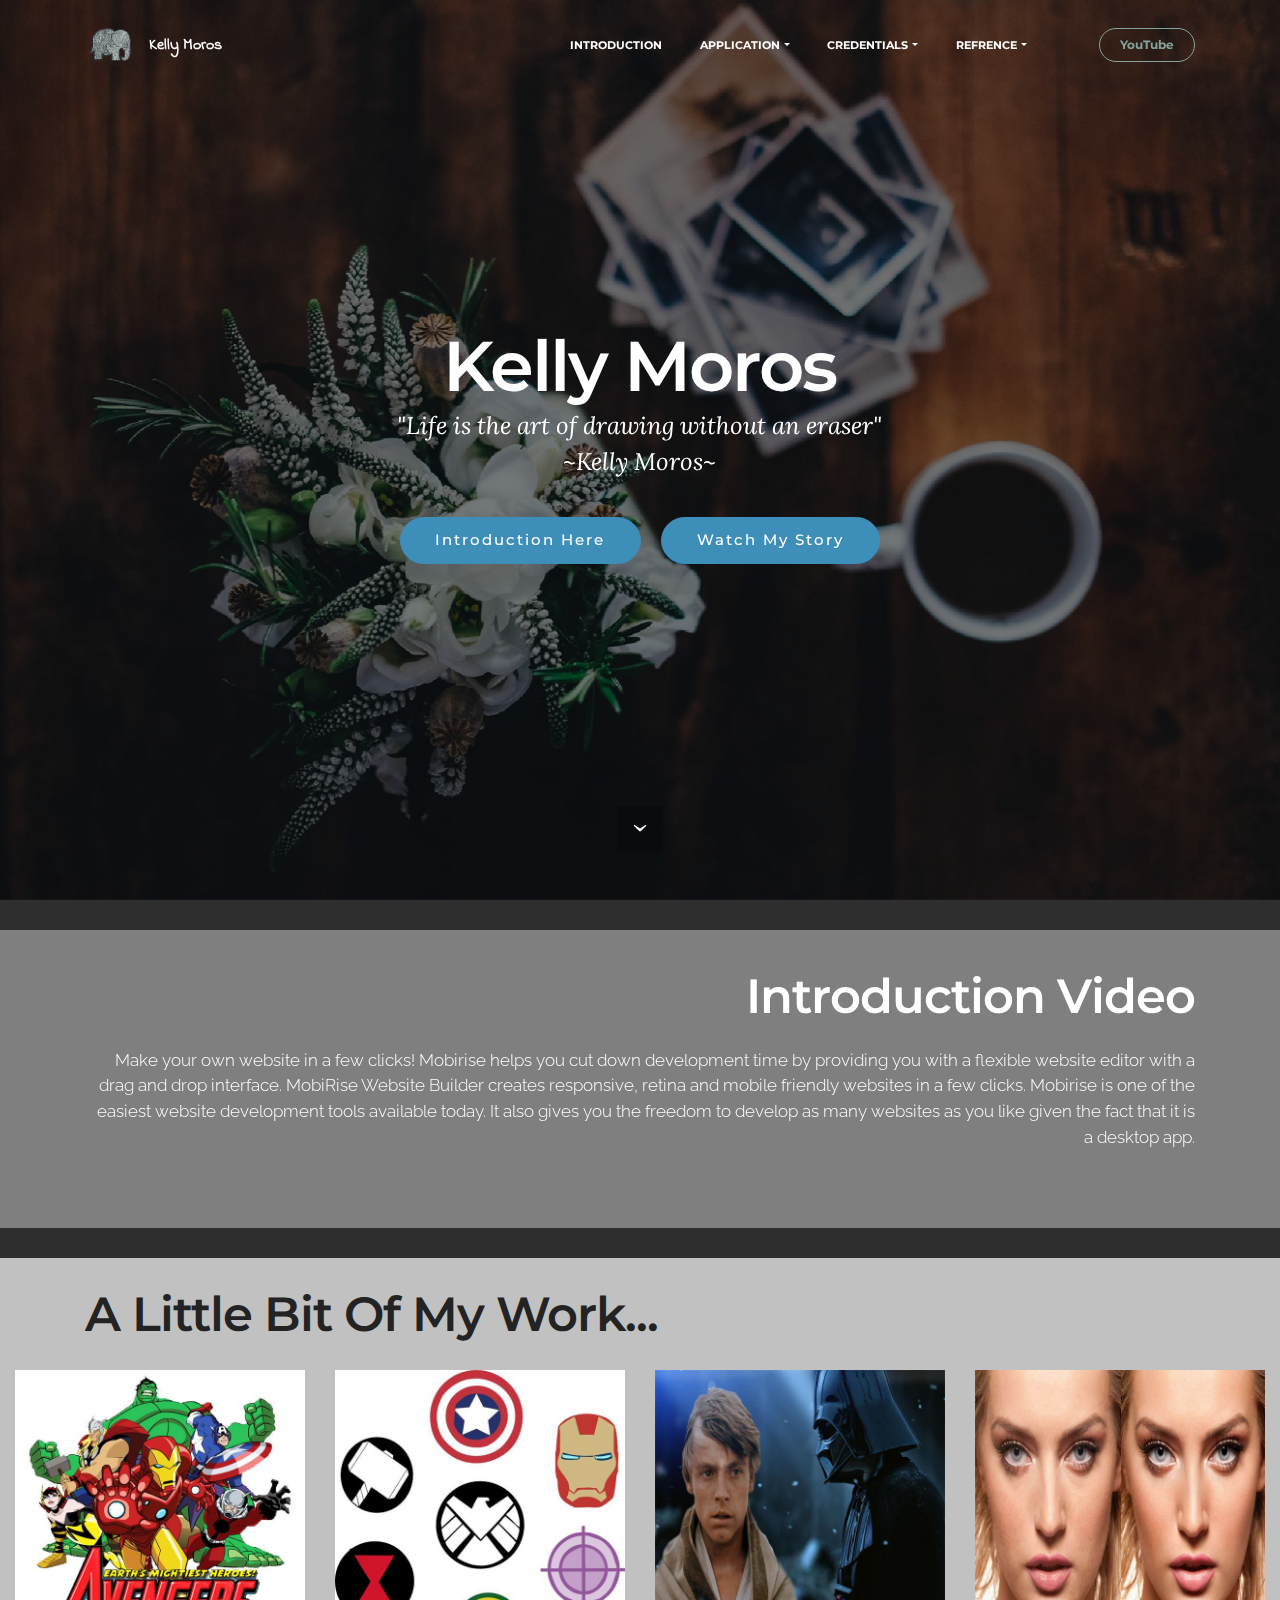
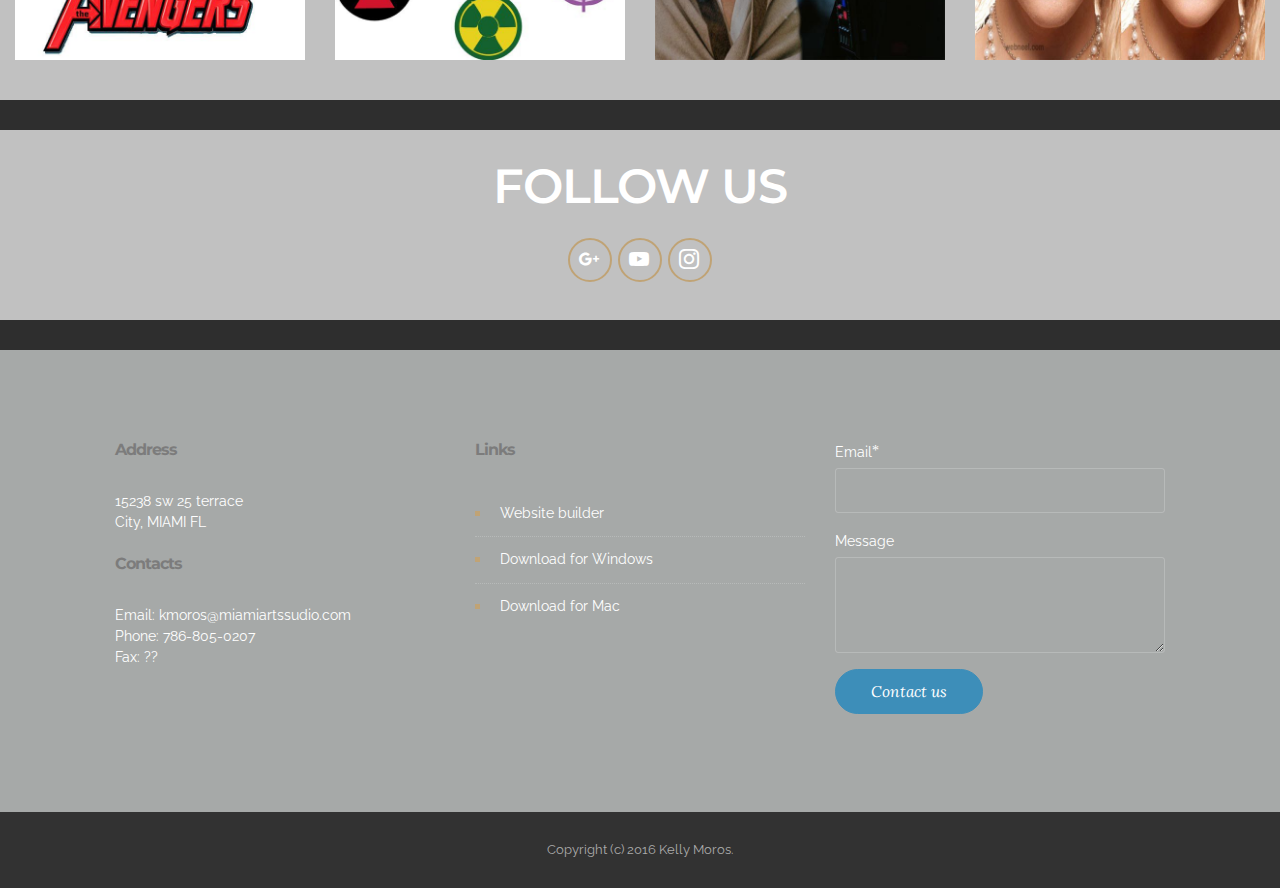
<file: index.html>
<!DOCTYPE html>
<html>
<head>
  <!-- Site made with Mobirise Website Builder v3.12.1, https://mobirise.com -->
  <meta charset="UTF-8">
  <meta http-equiv="X-UA-Compatible" content="IE=edge">
  <meta name="generator" content="Mobirise v3.12.1, mobirise.com">
  <meta name="viewport" content="width=device-width, initial-scale=1">
  <link rel="shortcut icon" href="assets/images/creater-130x128.png" type="image/x-icon">
  <meta name="description" content="">
  
  <link rel="stylesheet" href="https://fonts.googleapis.com/css?family=Lora:400,700,400italic,700italic&amp;subset=latin">
  <link rel="stylesheet" href="https://fonts.googleapis.com/css?family=Montserrat:400,700">
  <link rel="stylesheet" href="https://fonts.googleapis.com/css?family=Raleway:100,100i,200,200i,300,300i,400,400i,500,500i,600,600i,700,700i,800,800i,900,900i">
  <link rel="stylesheet" href="assets/bootstrap-material-design-font/css/material.css">
  <link rel="stylesheet" href="assets/tether/tether.min.css">
  <link rel="stylesheet" href="assets/bootstrap/css/bootstrap.min.css">
  <link rel="stylesheet" href="assets/dropdown/css/style.css">
  <link rel="stylesheet" href="assets/socicon/css/styles.css">
  <link rel="stylesheet" href="assets/theme/css/style.css">
  <link rel="stylesheet" href="assets/mobirise/css/mbr-additional.css" type="text/css">
  
  
  
</head>
<body>
<section id="menu-0">

    <nav class="navbar navbar-dropdown bg-color transparent navbar-fixed-top">
        <div class="container">

            <div class="mbr-table">
                <div class="mbr-table-cell">

                    <div class="navbar-brand">
                        <a href="https://mobirise.com" class="navbar-logo"><img src="assets/images/creater-130x128.png" alt="Mobirise"></a>
                        <a class="navbar-caption" href="https://mobirise.com">Kelly Moros</a>
                    </div>

                </div>
                <div class="mbr-table-cell">

                    <button class="navbar-toggler pull-xs-right hidden-md-up" type="button" data-toggle="collapse" data-target="#exCollapsingNavbar">
                        <div class="hamburger-icon"></div>
                    </button>

                    <ul class="nav-dropdown collapse pull-xs-right nav navbar-nav navbar-toggleable-sm" id="exCollapsingNavbar"><li class="nav-item"><a class="nav-link link" href="Kelly Moros Introduction.html">INTRODUCTION</a></li><li class="nav-item dropdown open"><a class="nav-link link dropdown-toggle" data-toggle="dropdown-submenu" href="https://mobirise.com/" aria-expanded="true">APPLICATION</a><div class="dropdown-menu"><a class="dropdown-item" href="Photoshop.html">Adobe Photo Shop</a><a class="dropdown-item" href="https://mobirise.com/">Adobe Ilustrator</a><a class="dropdown-item" href="123D.html" aria-expanded="false">123D</a><a class="dropdown-item" href="https://mobirise.com/">Mobirise</a><div class="dropdown"><a class="dropdown-item dropdown-toggle" href="https://mobirise.com/" data-toggle="dropdown-submenu" aria-expanded="false">Office Suite</a><div class="dropdown-menu dropdown-submenu"><a class="dropdown-item" href="#">Powerpoint</a><a class="dropdown-item" href="#">Word</a></div></div><a class="dropdown-item" href="Adobe Pemire.html" aria-expanded="false">Adobe Premire</a></div></li><li class="nav-item dropdown"><a class="nav-link link dropdown-toggle" href="https://mobirise.com/" aria-expanded="false" data-toggle="dropdown-submenu">CREDENTIALS</a><div class="dropdown-menu"><a class="dropdown-item" href="#">Indusrtry Certified PS</a><a class="dropdown-item" href="#">Indusrtry Certified AL</a><a class="dropdown-item" href="#">Indusrtry Certified AP</a><a class="dropdown-item" href="#">Indusrtry Certified AA</a><a class="dropdown-item" href="#">Indusrtry Certified DW</a><a class="dropdown-item" href="#">Indusrtry Certified DW</a><a class="dropdown-item" href="#">Transcript</a></div></li><li class="nav-item dropdown"><a class="nav-link link dropdown-toggle" href="https://mobirise.com/" aria-expanded="false" data-toggle="dropdown-submenu">REFRENCE</a><div class="dropdown-menu"><a class="dropdown-item" href="#">Mr.Pate</a><a class="dropdown-item" href="#">AP Teacher</a><a class="dropdown-item" href="#">Community Member</a><a class="dropdown-item" href="#">Family Member</a><a class="dropdown-item" href="#"></a></div></li><li class="nav-item"><a class="nav-link link" href="https://mobirise.com/" aria-expanded="false"></a></li><li class="nav-item nav-btn"><a class="nav-link btn btn-secondary-outline btn-secondary" href="https://www.youtube.com/channel/UCGY8azRqU005eHf1OCM4Uiw">YouTube</a></li></ul>
                    <button hidden="" class="navbar-toggler navbar-close" type="button" data-toggle="collapse" data-target="#exCollapsingNavbar">
                        <div class="close-icon"></div>
                    </button>

                </div>
            </div>

        </div>
    </nav>

</section>

<section class="engine"><a rel="external" href="https://mobirise.com">mobirise.com</a></section><section class="mbr-section mbr-section-hero mbr-section-full mbr-parallax-background mbr-section-with-arrow mbr-after-navbar" id="header1-4" style="background-image: url(assets/images/mbr-2-2000x1333.jpg);">

    <div class="mbr-overlay" style="opacity: 0.5; background-color: rgb(0, 0, 0);"></div>

    <div class="mbr-table-cell">

        <div class="container">
            <div class="row">
                <div class="mbr-section col-md-10 col-md-offset-1 text-xs-center">

                    <h1 class="mbr-section-title display-1">Kelly Moros</h1>
                    <p class="mbr-section-lead lead">"Life is the art of drawing without an eraser"<br>~Kelly Moros~</p>
                    <div class="mbr-section-btn"><a class="btn btn-lg btn-info" href="Kelly Moros Introduction.html">Introduction Here</a> <a class="btn btn-lg btn-info" href="My Story.html">Watch My Story</a> </div>
                </div>
            </div>
        </div>
    </div>

    <div class="mbr-arrow mbr-arrow-floating" aria-hidden="true"><a href="#msg-box2-i"><i class="mbr-arrow-icon"></i></a></div>

</section>

<section class="mbr-info mbr-section mbr-section-md-padding" id="msg-box2-i" style="background-color: rgb(46, 46, 46); padding-top: 30px; padding-bottom: 0px;">

    
    <div class="container">
        <div class="row">

            <div class="mbr-table-md-up">
              <div class="mbr-table-cell col-md-4">
                  
              </div>
              <div class="mbr-table-cell mbr-right-padding-md-up col-md-8 text-xs-center text-md-left">
                  
                  
              </div>
            </div>

            

        </div>
    </div>
</section>

<section class="mbr-section" id="content8-3l" data-bg-video="https://www.youtube.com/watch?v=uNCr7NdOJgw" style="padding-top: 40px; padding-bottom: 40px;">

    <div class="mbr-overlay" style="opacity: 0.5; background-color: rgb(0, 0, 0);">
    </div>

    <div class="container">
        <h3 class="mbr-section-title display-2">Introduction Video</h3>
        <div class="lead"><p>Make your own website in a few clicks! Mobirise helps you cut down development time by providing you with a flexible website editor with a drag and drop interface. MobiRise Website Builder creates responsive, retina and mobile friendly websites in a few clicks. Mobirise is one of the easiest website development tools available today. It also gives you the freedom to develop as many websites as you like given the fact that it is a desktop app.</p></div>
    </div>

</section>

<section class="mbr-info mbr-section mbr-section-md-padding" id="msg-box2-3m" style="background-color: rgb(46, 46, 46); padding-top: 0px; padding-bottom: 30px;">

    
    <div class="container">
        <div class="row">

            

            <div class="mbr-table-md-up">
              <div class="mbr-table-cell mbr-right-padding-md-up col-md-8 text-xs-center text-md-left">
                  
                  
              </div>
              <div class="mbr-table-cell col-md-4">
                  
              </div>
            </div>

        </div>
    </div>
</section>

<section class="mbr-info mbr-info-extra mbr-section mbr-section-md-padding" id="msg-box1-3j" style="background-color: rgb(193, 193, 193); padding-top: 30px; padding-bottom: 30px;">

    
    <div class="container">
        <div class="row">


            


            <div class="mbr-table-md-up">
                <div class="mbr-table-cell mbr-right-padding-md-up col-md-8 text-xs-center text-md-left">
                    
                    <h3 class="mbr-info-title mbr-section-title display-2">A Little Bit Of My Work...</h3>
                </div>

                <div class="mbr-table-cell col-md-4">
                    
                </div>
            </div>


        </div>
    </div>
</section>

<section class="mbr-cards mbr-section mbr-section-nopadding" id="features3-27" style="background-color: rgb(193, 193, 193);">

    

    <div class="mbr-cards-row row">
        <div class="mbr-cards-col col-xs-12 col-lg-3" style="padding-top: 0px; padding-bottom: 40px;">
            <div class="container">
              <div class="card cart-block">
                  <div class="card-img"><a href="Photoshop.html"><img src="assets/images/avengers-mob-600x600.jpg" class="card-img-top"></a></div>
                  
                </div>
            </div>
        </div>
        <div class="mbr-cards-col col-xs-12 col-lg-3" style="padding-top: 0px; padding-bottom: 40px;">
            <div class="container">
                <div class="card cart-block">
                    <div class="card-img"><a href="Photoshop.html"><img src="assets/images/sybols-mob-600x600.jpg" class="card-img-top"></a></div>
                    
                </div>
            </div>
        </div>
        <div class="mbr-cards-col col-xs-12 col-lg-3" style="padding-top: 0px; padding-bottom: 40px;">
            <div class="container">
                <div class="card cart-block">
                    <div class="card-img"><a href="Photoshop.html"><img src="assets/images/starwars-mob-600x600.jpg" class="card-img-top"></a></div>
                    
                </div>
            </div>
        </div>
        <div class="mbr-cards-col col-xs-12 col-lg-3" style="padding-top: 0px; padding-bottom: 40px;">
            <div class="container">
                <div class="card cart-block">
                    <div class="card-img"><a href="Photoshop.html"><img src="assets/images/iorn-man-mob-600x600.jpg" class="card-img-top"></a></div>
                    
                </div>
            </div>
        </div>
        
        
    </div>
</section>

<section class="mbr-info mbr-section mbr-section-md-padding" id="msg-box2-k" style="background-color: rgb(46, 46, 46); padding-top: 30px; padding-bottom: 0px;">

    
    <div class="container">
        <div class="row">

            <div class="mbr-table-md-up">
              <div class="mbr-table-cell col-md-4">
                  
              </div>
              <div class="mbr-table-cell mbr-right-padding-md-up col-md-8 text-xs-center text-md-left">
                  
                  
              </div>
            </div>

            

        </div>
    </div>
</section>

<section class="mbr-section mbr-section-md-padding" id="social-buttons4-j" style="background-color: rgb(193, 193, 193); padding-top: 30px; padding-bottom: 30px;">
    
    <div class="container">
        <div class="row">
            <div class="col-md-8 col-md-offset-2 text-xs-center">
                <h3 class="mbr-section-title display-2">FOLLOW US</h3>
                <div>  <a class="btn btn-social" title="Google+" target="_blank" href="https://drive.google.com/drive/my-drive"><i class="socicon socicon-googleplus"></i></a> <a class="btn btn-social" title="YouTube" target="_blank" href="https://www.youtube.com/channel/UCGY8azRqU005eHf1OCM4Uiw"><i class="socicon socicon-youtube"></i></a> <a class="btn btn-social" title="Instagram" target="_blank" href="https://instagram.com/mobirise/"><i class="socicon socicon-instagram"></i></a>      </div>
            </div>
        </div>
    </div>
</section>

<section class="mbr-info mbr-section mbr-section-md-padding" id="msg-box2-2l" style="background-color: rgb(46, 46, 46); padding-top: 30px; padding-bottom: 0px;">

    
    <div class="container">
        <div class="row">

            <div class="mbr-table-md-up">
              <div class="mbr-table-cell col-md-4">
                  
              </div>
              <div class="mbr-table-cell mbr-right-padding-md-up col-md-8 text-xs-center text-md-left">
                  
                  
              </div>
            </div>

            

        </div>
    </div>
</section>

<section class="mbr-footer footer4 mbr-section mbr-section-md-padding" id="contacts4-2k" style="background-color: rgb(166, 169, 168); padding-top: 90px; padding-bottom: 90px;">
    
    <div class="container">
        <div class="mbr-contacts row">
            <div class="col-sm-8">
                <div class="row">
                    <div class="col-sm-6">
                        <p><strong>Address</strong><br>15238 sw 25 terrace<br>City, MIAMI FL<br><br>
<strong>Contacts</strong><br>
Email: kmoros@miamiartssudio.com<br>
Phone: 786-805-0207<br>
Fax: ??</p>
                    </div>
                    <div class="col-sm-6"><p class="mbr-contacts__text"><strong>Links</strong></p><ul class="mbr-contacts__list"><li><a class="text-white" href="https://mobirise.com/">Website builder</a></li><li><a class="text-white" href="https://mobirise.com/mobirise-free-win.zip">Download for Windows</a></li><li><a class="text-white" href="https://mobirise.com/mobirise-free-mac.zip">Download for Mac</a></li></ul></div>
                </div>
            </div>
            <div class="col-sm-4" data-form-type="formoid">
                <div data-form-alert="true">
                    <div hidden="" data-form-alert-success="true">Thanks for filling out form!</div>
                </div>
                <form action="https://mobirise.com/" method="post" data-form-title="MESSAGE">
                    <input type="hidden" value="mlsOVL8XDAyxwtsN2XfSef4iGMjVZ4/XaIpQkQEMW5yMYXAKLi8gxQn3n/eHVPPSk76Ix12zjTr6vvb8ibOLsnSv0YFOP8L8y0FEfVIWKXDcHGmWb5vPeWCWYspxttP+" data-form-email="true">
                    
                    <div class="form-group">
                        <label class="form-control-label" for="contacts4-2k-email">Email<span class="form-asterisk">*</span></label>
                        <input type="email" class="form-control input-sm input-inverse" name="email" required="" data-form-field="Email" id="contacts4-2k-email">
                    </div>
                    
                    <div class="form-group">
                        <label class="form-control-label" for="contacts4-2k-message">Message</label>
                        <textarea class="form-control input-sm input-inverse" name="message" data-form-field="Message" rows="4" id="contacts4-2k-message"></textarea>
                    </div>
                    <div class="mbr-buttons mbr-buttons--right btn-inverse"><button type="submit" class="btn btn-sm btn-info">Contact us</button></div>
                </form>
            </div>
        </div>
    </div>
</section>

<footer class="mbr-small-footer mbr-section mbr-section-nopadding" id="footer1-2" style="background-color: rgb(50, 50, 50); padding-top: 1.75rem; padding-bottom: 1.75rem;">
    
    <div class="container">
        <p class="text-xs-center">Copyright (c) 2016 Kelly Moros.</p>
    </div>
</footer>


  <script src="assets/web/assets/jquery/jquery.min.js"></script>
  <script src="assets/tether/tether.min.js"></script>
  <script src="assets/bootstrap/js/bootstrap.min.js"></script>
  <script src="assets/smooth-scroll/smooth-scroll.js"></script>
  <script src="assets/dropdown/js/script.min.js"></script>
  <script src="assets/touch-swipe/jquery.touch-swipe.min.js"></script>
  <script src="assets/jarallax/jarallax.js"></script>
  <script src="assets/jquery-mb-ytplayer/jquery.mb.ytplayer.min.js"></script>
  <script src="assets/theme/js/script.js"></script>
  <script src="assets/formoid/formoid.min.js"></script>
  
  
</body>
</html>
</file>
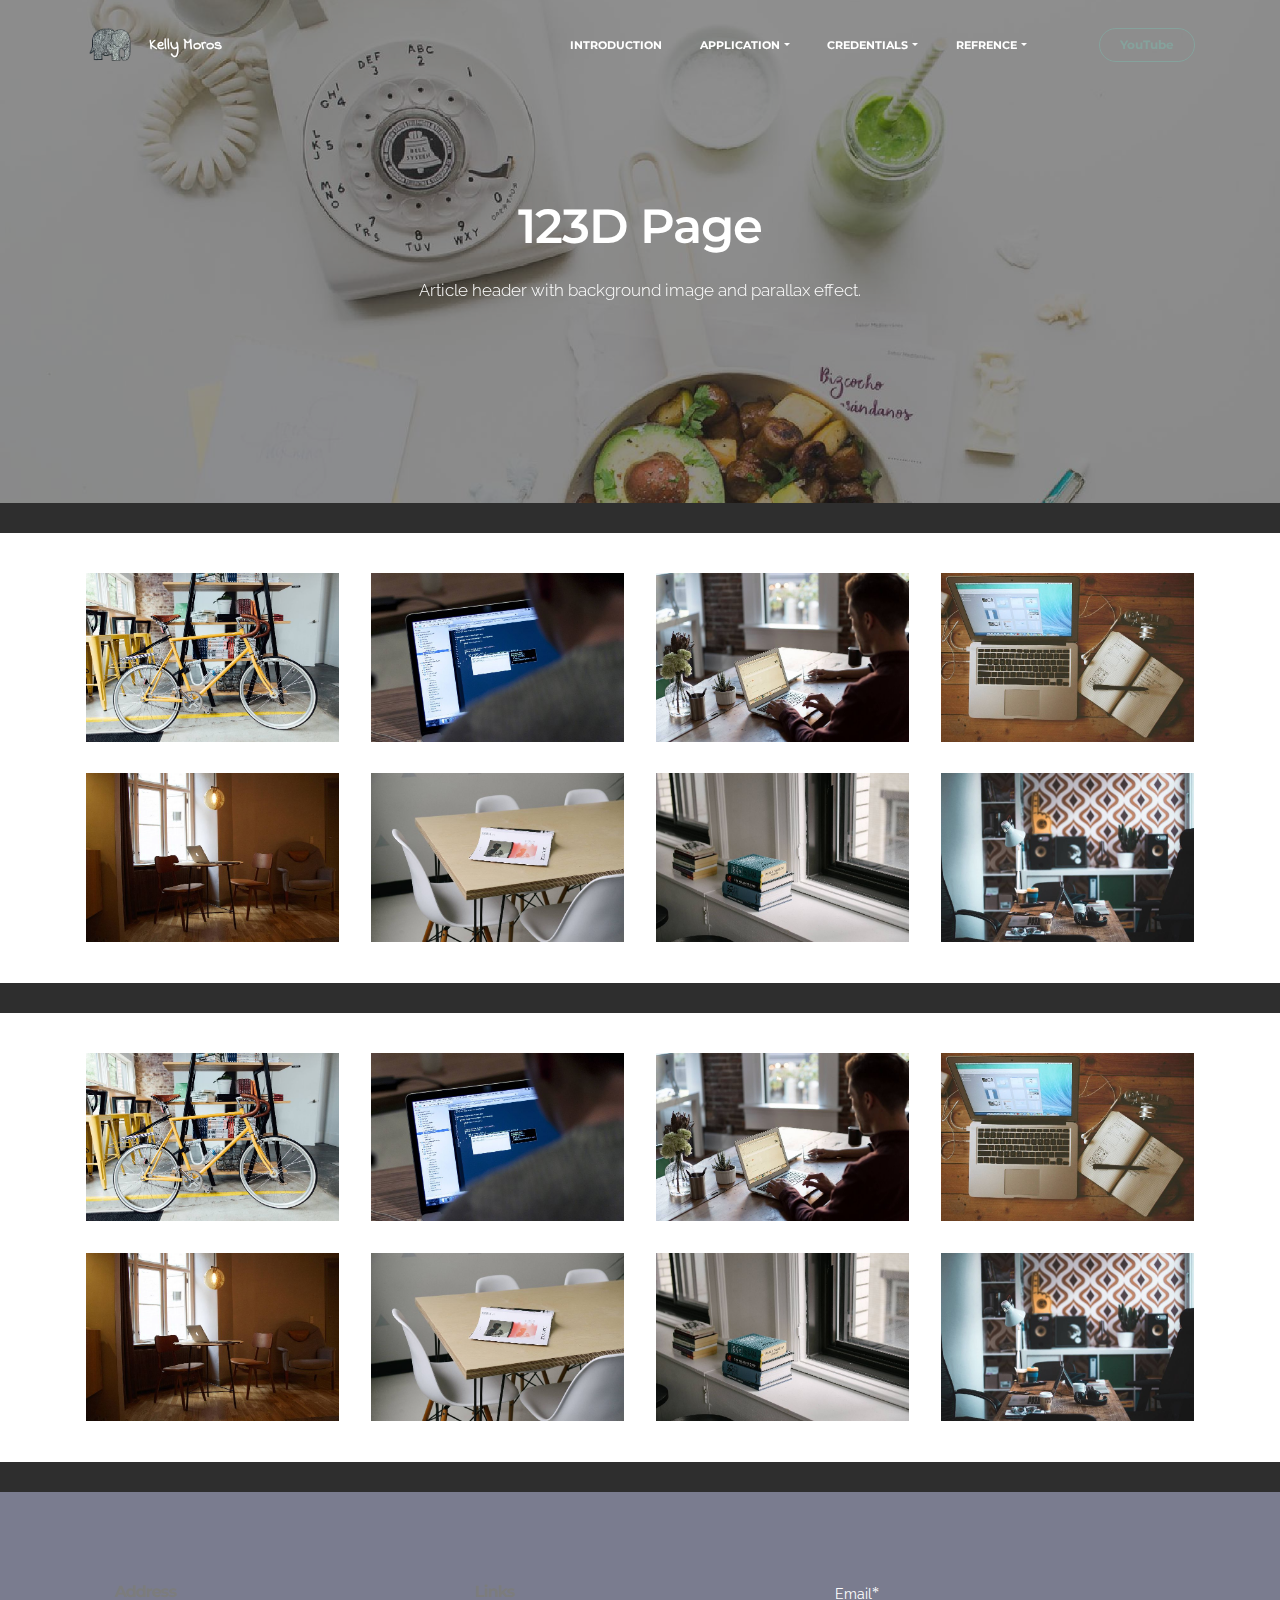
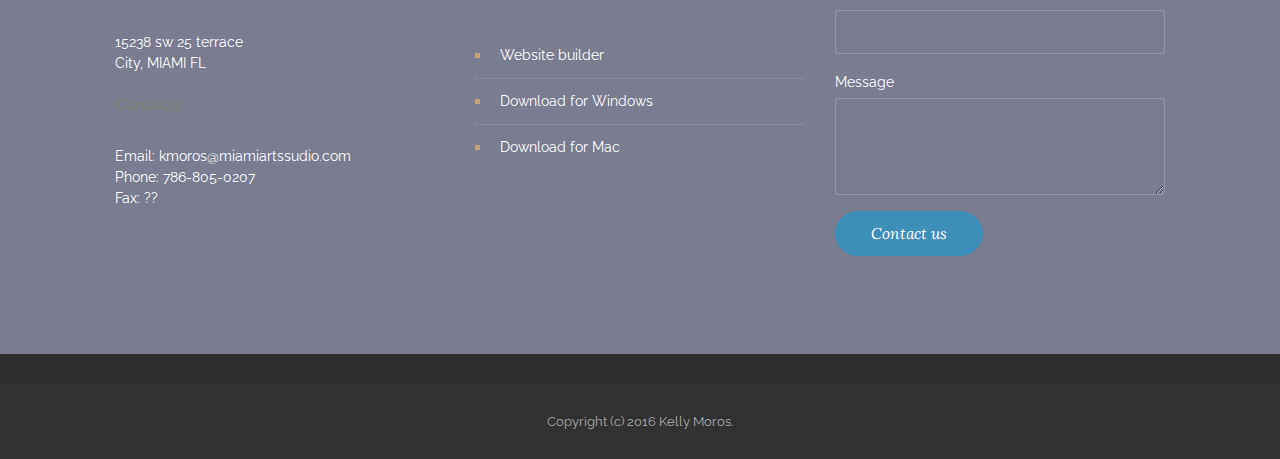
<file: 123D.html>
<!DOCTYPE html>
<html>
<head>
  <!-- Site made with Mobirise Website Builder v3.12.1, https://mobirise.com -->
  <meta charset="UTF-8">
  <meta http-equiv="X-UA-Compatible" content="IE=edge">
  <meta name="generator" content="Mobirise v3.12.1, mobirise.com">
  <meta name="viewport" content="width=device-width, initial-scale=1">
  <link rel="shortcut icon" href="assets/images/creater-130x128.png" type="image/x-icon">
  <meta name="description" content="Web Page Creator Description">
  <title>Web Page Creator Title</title>
  <link rel="stylesheet" href="https://fonts.googleapis.com/css?family=Lora:400,700,400italic,700italic&amp;subset=latin">
  <link rel="stylesheet" href="https://fonts.googleapis.com/css?family=Montserrat:400,700">
  <link rel="stylesheet" href="https://fonts.googleapis.com/css?family=Raleway:100,100i,200,200i,300,300i,400,400i,500,500i,600,600i,700,700i,800,800i,900,900i">
  <link rel="stylesheet" href="assets/bootstrap-material-design-font/css/material.css">
  <link rel="stylesheet" href="assets/et-line-font-plugin/style.css">
  <link rel="stylesheet" href="assets/tether/tether.min.css">
  <link rel="stylesheet" href="assets/bootstrap/css/bootstrap.min.css">
  <link rel="stylesheet" href="assets/dropdown/css/style.css">
  <link rel="stylesheet" href="assets/theme/css/style.css">
  <link rel="stylesheet" href="assets/mobirise-gallery/style.css">
  <link rel="stylesheet" href="assets/mobirise/css/mbr-additional.css" type="text/css">
  
  
  
</head>
<body>
<section id="menu-2u">

    <nav class="navbar navbar-dropdown bg-color transparent navbar-fixed-top">
        <div class="container">

            <div class="mbr-table">
                <div class="mbr-table-cell">

                    <div class="navbar-brand">
                        <a href="https://mobirise.com" class="navbar-logo"><img src="assets/images/creater-130x128.png" alt="Mobirise"></a>
                        <a class="navbar-caption" href="https://mobirise.com">Kelly Moros</a>
                    </div>

                </div>
                <div class="mbr-table-cell">

                    <button class="navbar-toggler pull-xs-right hidden-md-up" type="button" data-toggle="collapse" data-target="#exCollapsingNavbar">
                        <div class="hamburger-icon"></div>
                    </button>

                    <ul class="nav-dropdown collapse pull-xs-right nav navbar-nav navbar-toggleable-sm" id="exCollapsingNavbar"><li class="nav-item"><a class="nav-link link" href="Kelly Moros Introduction.html">INTRODUCTION</a></li><li class="nav-item dropdown open"><a class="nav-link link dropdown-toggle" data-toggle="dropdown-submenu" href="https://mobirise.com/" aria-expanded="true">APPLICATION</a><div class="dropdown-menu"><a class="dropdown-item" href="Photoshop.html">Adobe Photo Shop</a><a class="dropdown-item" href="https://mobirise.com/">Adobe Ilustrator</a><a class="dropdown-item" href="123D.html" aria-expanded="false">123D</a><a class="dropdown-item" href="https://mobirise.com/">Mobirise</a><div class="dropdown"><a class="dropdown-item dropdown-toggle" href="https://mobirise.com/" data-toggle="dropdown-submenu" aria-expanded="false">Office Suite</a><div class="dropdown-menu dropdown-submenu"><a class="dropdown-item" href="#">Powerpoint</a><a class="dropdown-item" href="#">Word</a></div></div><a class="dropdown-item" href="Adobe Pemire.html" aria-expanded="false">Adobe Premire</a></div></li><li class="nav-item dropdown"><a class="nav-link link dropdown-toggle" href="https://mobirise.com/" aria-expanded="false" data-toggle="dropdown-submenu">CREDENTIALS</a><div class="dropdown-menu"><a class="dropdown-item" href="#">Indusrtry Certified PS</a><a class="dropdown-item" href="#">Indusrtry Certified AL</a><a class="dropdown-item" href="#">Indusrtry Certified AP</a><a class="dropdown-item" href="#">Indusrtry Certified AA</a><a class="dropdown-item" href="#">Indusrtry Certified DW</a><a class="dropdown-item" href="#">Indusrtry Certified DW</a><a class="dropdown-item" href="#">Transcript</a></div></li><li class="nav-item dropdown"><a class="nav-link link dropdown-toggle" href="https://mobirise.com/" aria-expanded="false" data-toggle="dropdown-submenu">REFRENCE</a><div class="dropdown-menu"><a class="dropdown-item" href="#">Mr.Pate</a><a class="dropdown-item" href="#">AP Teacher</a><a class="dropdown-item" href="#">Community Member</a><a class="dropdown-item" href="#">Family Member</a><a class="dropdown-item" href="#"></a></div></li><li class="nav-item"><a class="nav-link link" href="https://mobirise.com/" aria-expanded="false"></a></li><li class="nav-item nav-btn"><a class="nav-link btn btn-secondary-outline btn-secondary" href="https://www.youtube.com/channel/UCGY8azRqU005eHf1OCM4Uiw">YouTube</a></li></ul>
                    <button hidden="" class="navbar-toggler navbar-close" type="button" data-toggle="collapse" data-target="#exCollapsingNavbar">
                        <div class="close-icon"></div>
                    </button>

                </div>
            </div>

        </div>
    </nav>

</section>

<section class="engine"><a rel="external" href="https://mobirise.com">Mobirise</a></section><section class="mbr-section article mbr-parallax-background mbr-after-navbar" id="msg-box8-2x" style="background-image: url(assets/images/mbr-2000x1876.jpg); padding-top: 200px; padding-bottom: 200px;">

    <div class="mbr-overlay" style="opacity: 0.5; background-color: rgb(34, 34, 34);">
    </div>
    <div class="container">
        <div class="row">
            <div class="col-md-8 col-md-offset-2 text-xs-center">
                <h3 class="mbr-section-title display-2">123D Page</h3>
                <div class="lead"><p>Article header with background image and parallax effect.</p></div>
                
            </div>
        </div>
    </div>

</section>

<section class="mbr-info mbr-section mbr-section-md-padding" id="msg-box2-30" style="background-color: rgb(46, 46, 46); padding-top: 30px; padding-bottom: 0px;">

    
    <div class="container">
        <div class="row">

            <div class="mbr-table-md-up">
              <div class="mbr-table-cell col-md-4">
                  
              </div>
              <div class="mbr-table-cell mbr-right-padding-md-up col-md-8 text-xs-center text-md-left">
                  
                  
              </div>
            </div>

            

        </div>
    </div>
</section>

<section class="mbr-gallery mbr-section mbr-section-nopadding mbr-slider-carousel" id="gallery3-2y" data-filter="false" style="background-color: rgb(255, 255, 255); padding-top: 1.5rem; padding-bottom: 1.5rem;">
    <!-- Filter -->
    

    <!-- Gallery -->
    <div class="mbr-gallery-row container">
        <div class=" mbr-gallery-layout-default">
            <div>
                <div>
                    <div class="mbr-gallery-item mbr-gallery-item__mobirise3 mbr-gallery-item--p1" data-tags="Awesome" data-video-url="false">
                        <div href="#lb-gallery3-2y" data-slide-to="0" data-toggle="modal">
                            
                            

                            <img alt="" src="assets/images/bike-small.jpg">
                            
                            <span class="icon-focus"></span>
                            
                        </div>
                    </div><div class="mbr-gallery-item mbr-gallery-item__mobirise3 mbr-gallery-item--p1" data-tags="Responsive" data-video-url="false">
                        <div href="#lb-gallery3-2y" data-slide-to="1" data-toggle="modal">
                            
                            

                            <img alt="" src="assets/images/code-man-small.jpg">
                            
                            <span class="icon-focus"></span>
                            
                        </div>
                    </div><div class="mbr-gallery-item mbr-gallery-item__mobirise3 mbr-gallery-item--p1" data-tags="Creative" data-video-url="false">
                        <div href="#lb-gallery3-2y" data-slide-to="2" data-toggle="modal">
                            
                            

                            <img alt="" src="assets/images/coworkers-small.jpg">
                            
                            <span class="icon-focus"></span>
                            
                        </div>
                    </div><div class="mbr-gallery-item mbr-gallery-item__mobirise3 mbr-gallery-item--p1" data-tags="Animated" data-video-url="false">
                        <div href="#lb-gallery3-2y" data-slide-to="3" data-toggle="modal">
                            
                            

                            <img alt="" src="assets/images/desktop-small.jpg">
                            
                            <span class="icon-focus"></span>
                            
                        </div>
                    </div><div class="mbr-gallery-item mbr-gallery-item__mobirise3 mbr-gallery-item--p1" data-tags="Awesome" data-video-url="false">
                        <div href="#lb-gallery3-2y" data-slide-to="4" data-toggle="modal">
                            
                            

                            <img alt="" src="assets/images/room-laptop-small.jpg">
                            
                            <span class="icon-focus"></span>
                            
                        </div>
                    </div><div class="mbr-gallery-item mbr-gallery-item__mobirise3 mbr-gallery-item--p1" data-tags="Beautiful" data-video-url="false">
                        <div href="#lb-gallery3-2y" data-slide-to="5" data-toggle="modal">
                            
                            

                            <img alt="" src="assets/images/table-small.jpg">
                            
                            <span class="icon-focus"></span>
                            
                        </div>
                    </div><div class="mbr-gallery-item mbr-gallery-item__mobirise3 mbr-gallery-item--p1" data-tags="Responsive" data-video-url="false">
                        <div href="#lb-gallery3-2y" data-slide-to="6" data-toggle="modal">
                            
                            

                            <img alt="" src="assets/images/windows-books-small.jpg">
                            
                            <span class="icon-focus"></span>
                            
                        </div>
                    </div><div class="mbr-gallery-item mbr-gallery-item__mobirise3 mbr-gallery-item--p1" data-tags="Animated" data-video-url="false">
                        <div href="#lb-gallery3-2y" data-slide-to="7" data-toggle="modal">
                            
                            

                            <img alt="" src="assets/images/working-area-small.jpg">
                            
                            <span class="icon-focus"></span>
                            
                        </div>
                    </div>
                </div>
            </div>
            <div class="clearfix"></div>
        </div>
    </div>

    <!-- Lightbox -->
    <div data-app-prevent-settings="" class="mbr-slider modal fade carousel slide" tabindex="-1" data-keyboard="true" data-interval="false" id="lb-gallery3-2y">
        <div class="modal-dialog">
            <div class="modal-content">
                <div class="modal-body">
                    <ol class="carousel-indicators">
                        <li data-app-prevent-settings="" data-target="#lb-gallery3-2y" class=" active" data-slide-to="0"></li><li data-app-prevent-settings="" data-target="#lb-gallery3-2y" data-slide-to="1"></li><li data-app-prevent-settings="" data-target="#lb-gallery3-2y" data-slide-to="2"></li><li data-app-prevent-settings="" data-target="#lb-gallery3-2y" data-slide-to="3"></li><li data-app-prevent-settings="" data-target="#lb-gallery3-2y" data-slide-to="4"></li><li data-app-prevent-settings="" data-target="#lb-gallery3-2y" data-slide-to="5"></li><li data-app-prevent-settings="" data-target="#lb-gallery3-2y" data-slide-to="6"></li><li data-app-prevent-settings="" data-target="#lb-gallery3-2y" data-slide-to="7"></li>
                    </ol>
                    <div class="carousel-inner">
                        <div class="carousel-item active">
                            <img alt="" src="assets/images/bike.jpg">
                        </div><div class="carousel-item">
                            <img alt="" src="assets/images/code-man.jpg">
                        </div><div class="carousel-item">
                            <img alt="" src="assets/images/coworkers.jpg">
                        </div><div class="carousel-item">
                            <img alt="" src="assets/images/desktop.jpg">
                        </div><div class="carousel-item">
                            <img alt="" src="assets/images/room-laptop.jpg">
                        </div><div class="carousel-item">
                            <img alt="" src="assets/images/table.jpg">
                        </div><div class="carousel-item">
                            <img alt="" src="assets/images/windows-books.jpg">
                        </div><div class="carousel-item">
                            <img alt="" src="assets/images/working-area.jpg">
                        </div>
                    </div>
                    <a class="left carousel-control" role="button" data-slide="prev" href="#lb-gallery3-2y">
                        <span class="icon-prev" aria-hidden="true"></span>
                        <span class="sr-only">Previous</span>
                    </a>
                    <a class="right carousel-control" role="button" data-slide="next" href="#lb-gallery3-2y">
                        <span class="icon-next" aria-hidden="true"></span>
                        <span class="sr-only">Next</span>
                    </a>

                    <a class="close" href="#" role="button" data-dismiss="modal">
                        <span aria-hidden="true">×</span>
                        <span class="sr-only">Close</span>
                    </a>
                </div>
            </div>
        </div>
    </div>
</section>

<section class="mbr-info mbr-section mbr-section-md-padding" id="msg-box2-33" style="background-color: rgb(46, 46, 46); padding-top: 30px; padding-bottom: 0px;">

    
    <div class="container">
        <div class="row">

            <div class="mbr-table-md-up">
              <div class="mbr-table-cell col-md-4">
                  
              </div>
              <div class="mbr-table-cell mbr-right-padding-md-up col-md-8 text-xs-center text-md-left">
                  
                  
              </div>
            </div>

            

        </div>
    </div>
</section>

<section class="mbr-gallery mbr-section mbr-section-nopadding mbr-slider-carousel" id="gallery3-2z" data-filter="false" style="background-color: rgb(255, 255, 255); padding-top: 1.5rem; padding-bottom: 1.5rem;">
    <!-- Filter -->
    

    <!-- Gallery -->
    <div class="mbr-gallery-row container">
        <div class=" mbr-gallery-layout-default">
            <div>
                <div>
                    <div class="mbr-gallery-item mbr-gallery-item__mobirise3 mbr-gallery-item--p1" data-tags="Awesome" data-video-url="false">
                        <div href="#lb-gallery3-2z" data-slide-to="0" data-toggle="modal">
                            
                            

                            <img alt="" src="assets/images/bike-small.jpg">
                            
                            <span class="icon-focus"></span>
                            
                        </div>
                    </div><div class="mbr-gallery-item mbr-gallery-item__mobirise3 mbr-gallery-item--p1" data-tags="Responsive" data-video-url="false">
                        <div href="#lb-gallery3-2z" data-slide-to="1" data-toggle="modal">
                            
                            

                            <img alt="" src="assets/images/code-man-small.jpg">
                            
                            <span class="icon-focus"></span>
                            
                        </div>
                    </div><div class="mbr-gallery-item mbr-gallery-item__mobirise3 mbr-gallery-item--p1" data-tags="Creative" data-video-url="false">
                        <div href="#lb-gallery3-2z" data-slide-to="2" data-toggle="modal">
                            
                            

                            <img alt="" src="assets/images/coworkers-small.jpg">
                            
                            <span class="icon-focus"></span>
                            
                        </div>
                    </div><div class="mbr-gallery-item mbr-gallery-item__mobirise3 mbr-gallery-item--p1" data-tags="Animated" data-video-url="false">
                        <div href="#lb-gallery3-2z" data-slide-to="3" data-toggle="modal">
                            
                            

                            <img alt="" src="assets/images/desktop-small.jpg">
                            
                            <span class="icon-focus"></span>
                            
                        </div>
                    </div><div class="mbr-gallery-item mbr-gallery-item__mobirise3 mbr-gallery-item--p1" data-tags="Awesome" data-video-url="false">
                        <div href="#lb-gallery3-2z" data-slide-to="4" data-toggle="modal">
                            
                            

                            <img alt="" src="assets/images/room-laptop-small.jpg">
                            
                            <span class="icon-focus"></span>
                            
                        </div>
                    </div><div class="mbr-gallery-item mbr-gallery-item__mobirise3 mbr-gallery-item--p1" data-tags="Beautiful" data-video-url="false">
                        <div href="#lb-gallery3-2z" data-slide-to="5" data-toggle="modal">
                            
                            

                            <img alt="" src="assets/images/table-small.jpg">
                            
                            <span class="icon-focus"></span>
                            
                        </div>
                    </div><div class="mbr-gallery-item mbr-gallery-item__mobirise3 mbr-gallery-item--p1" data-tags="Responsive" data-video-url="false">
                        <div href="#lb-gallery3-2z" data-slide-to="6" data-toggle="modal">
                            
                            

                            <img alt="" src="assets/images/windows-books-small.jpg">
                            
                            <span class="icon-focus"></span>
                            
                        </div>
                    </div><div class="mbr-gallery-item mbr-gallery-item__mobirise3 mbr-gallery-item--p1" data-tags="Animated" data-video-url="false">
                        <div href="#lb-gallery3-2z" data-slide-to="7" data-toggle="modal">
                            
                            

                            <img alt="" src="assets/images/working-area-small.jpg">
                            
                            <span class="icon-focus"></span>
                            
                        </div>
                    </div>
                </div>
            </div>
            <div class="clearfix"></div>
        </div>
    </div>

    <!-- Lightbox -->
    <div data-app-prevent-settings="" class="mbr-slider modal fade carousel slide" tabindex="-1" data-keyboard="true" data-interval="false" id="lb-gallery3-2z">
        <div class="modal-dialog">
            <div class="modal-content">
                <div class="modal-body">
                    <ol class="carousel-indicators">
                        <li data-app-prevent-settings="" data-target="#lb-gallery3-2z" class=" active" data-slide-to="0"></li><li data-app-prevent-settings="" data-target="#lb-gallery3-2z" data-slide-to="1"></li><li data-app-prevent-settings="" data-target="#lb-gallery3-2z" data-slide-to="2"></li><li data-app-prevent-settings="" data-target="#lb-gallery3-2z" data-slide-to="3"></li><li data-app-prevent-settings="" data-target="#lb-gallery3-2z" data-slide-to="4"></li><li data-app-prevent-settings="" data-target="#lb-gallery3-2z" data-slide-to="5"></li><li data-app-prevent-settings="" data-target="#lb-gallery3-2z" data-slide-to="6"></li><li data-app-prevent-settings="" data-target="#lb-gallery3-2z" data-slide-to="7"></li>
                    </ol>
                    <div class="carousel-inner">
                        <div class="carousel-item active">
                            <img alt="" src="assets/images/bike.jpg">
                        </div><div class="carousel-item">
                            <img alt="" src="assets/images/code-man.jpg">
                        </div><div class="carousel-item">
                            <img alt="" src="assets/images/coworkers.jpg">
                        </div><div class="carousel-item">
                            <img alt="" src="assets/images/desktop.jpg">
                        </div><div class="carousel-item">
                            <img alt="" src="assets/images/room-laptop.jpg">
                        </div><div class="carousel-item">
                            <img alt="" src="assets/images/table.jpg">
                        </div><div class="carousel-item">
                            <img alt="" src="assets/images/windows-books.jpg">
                        </div><div class="carousel-item">
                            <img alt="" src="assets/images/working-area.jpg">
                        </div>
                    </div>
                    <a class="left carousel-control" role="button" data-slide="prev" href="#lb-gallery3-2z">
                        <span class="icon-prev" aria-hidden="true"></span>
                        <span class="sr-only">Previous</span>
                    </a>
                    <a class="right carousel-control" role="button" data-slide="next" href="#lb-gallery3-2z">
                        <span class="icon-next" aria-hidden="true"></span>
                        <span class="sr-only">Next</span>
                    </a>

                    <a class="close" href="#" role="button" data-dismiss="modal">
                        <span aria-hidden="true">×</span>
                        <span class="sr-only">Close</span>
                    </a>
                </div>
            </div>
        </div>
    </div>
</section>

<section class="mbr-info mbr-section mbr-section-md-padding" id="msg-box2-31" style="background-color: rgb(46, 46, 46); padding-top: 30px; padding-bottom: 0px;">

    
    <div class="container">
        <div class="row">

            <div class="mbr-table-md-up">
              <div class="mbr-table-cell col-md-4">
                  
              </div>
              <div class="mbr-table-cell mbr-right-padding-md-up col-md-8 text-xs-center text-md-left">
                  
                  
              </div>
            </div>

            

        </div>
    </div>
</section>

<section class="mbr-footer footer4 mbr-section mbr-section-md-padding" id="contacts4-2v" style="background-color: rgb(122, 124, 143); padding-top: 90px; padding-bottom: 90px;">
    
    <div class="container">
        <div class="mbr-contacts row">
            <div class="col-sm-8">
                <div class="row">
                    <div class="col-sm-6">
                        <p><strong>Address</strong><br>15238 sw 25 terrace<br>City, MIAMI FL<br><br>
<strong>Contacts</strong><br>
Email: kmoros@miamiartssudio.com<br>
Phone: 786-805-0207<br>
Fax: ??</p>
                    </div>
                    <div class="col-sm-6"><p class="mbr-contacts__text"><strong>Links</strong></p><ul class="mbr-contacts__list"><li><a class="text-white" href="https://mobirise.com/">Website builder</a></li><li><a class="text-white" href="https://mobirise.com/mobirise-free-win.zip">Download for Windows</a></li><li><a class="text-white" href="https://mobirise.com/mobirise-free-mac.zip">Download for Mac</a></li></ul></div>
                </div>
            </div>
            <div class="col-sm-4" data-form-type="formoid">
                <div data-form-alert="true">
                    <div hidden="" data-form-alert-success="true">Thanks for filling out form!</div>
                </div>
                <form action="https://mobirise.com/" method="post" data-form-title="MESSAGE">
                    <input type="hidden" value="nccL0CmvCrJew8wLIzZDXUkfBa/In1pyX2BEZdmChxdQ7pEPNofnGZAomkkwLnxL2EbAo/NzUsvTcbZT587nfOG8nHFNgLcWQKT6aSzUhfnLtwAullkhNf1Z7F7I6vdn" data-form-email="true">
                    
                    <div class="form-group">
                        <label class="form-control-label" for="contacts4-2v-email">Email<span class="form-asterisk">*</span></label>
                        <input type="email" class="form-control input-sm input-inverse" name="email" required="" data-form-field="Email" id="contacts4-2v-email">
                    </div>
                    
                    <div class="form-group">
                        <label class="form-control-label" for="contacts4-2v-message">Message</label>
                        <textarea class="form-control input-sm input-inverse" name="message" data-form-field="Message" rows="4" id="contacts4-2v-message"></textarea>
                    </div>
                    <div class="mbr-buttons mbr-buttons--right btn-inverse"><button type="submit" class="btn btn-sm btn-info">Contact us</button></div>
                </form>
            </div>
        </div>
    </div>
</section>

<section class="mbr-info mbr-section mbr-section-md-padding" id="msg-box2-32" style="background-color: rgb(46, 46, 46); padding-top: 30px; padding-bottom: 0px;">

    
    <div class="container">
        <div class="row">

            <div class="mbr-table-md-up">
              <div class="mbr-table-cell col-md-4">
                  
              </div>
              <div class="mbr-table-cell mbr-right-padding-md-up col-md-8 text-xs-center text-md-left">
                  
                  
              </div>
            </div>

            

        </div>
    </div>
</section>

<footer class="mbr-small-footer mbr-section mbr-section-nopadding" id="footer1-2w" style="background-color: rgb(50, 50, 50); padding-top: 1.75rem; padding-bottom: 1.75rem;">
    
    <div class="container">
        <p class="text-xs-center">Copyright (c) 2016 Kelly Moros.</p>
    </div>
</footer>


  <script src="assets/web/assets/jquery/jquery.min.js"></script>
  <script src="assets/tether/tether.min.js"></script>
  <script src="assets/bootstrap/js/bootstrap.min.js"></script>
  <script src="assets/smooth-scroll/smooth-scroll.js"></script>
  <script src="assets/dropdown/js/script.min.js"></script>
  <script src="assets/touch-swipe/jquery.touch-swipe.min.js"></script>
  <script src="assets/jarallax/jarallax.js"></script>
  <script src="assets/masonry/masonry.pkgd.min.js"></script>
  <script src="assets/imagesloaded/imagesloaded.pkgd.min.js"></script>
  <script src="assets/bootstrap-carousel-swipe/bootstrap-carousel-swipe.js"></script>
  <script src="assets/theme/js/script.js"></script>
  <script src="assets/mobirise-gallery/player.min.js"></script>
  <script src="assets/mobirise-gallery/script.js"></script>
  <script src="assets/formoid/formoid.min.js"></script>
  
  
</body>
</html>
</file>
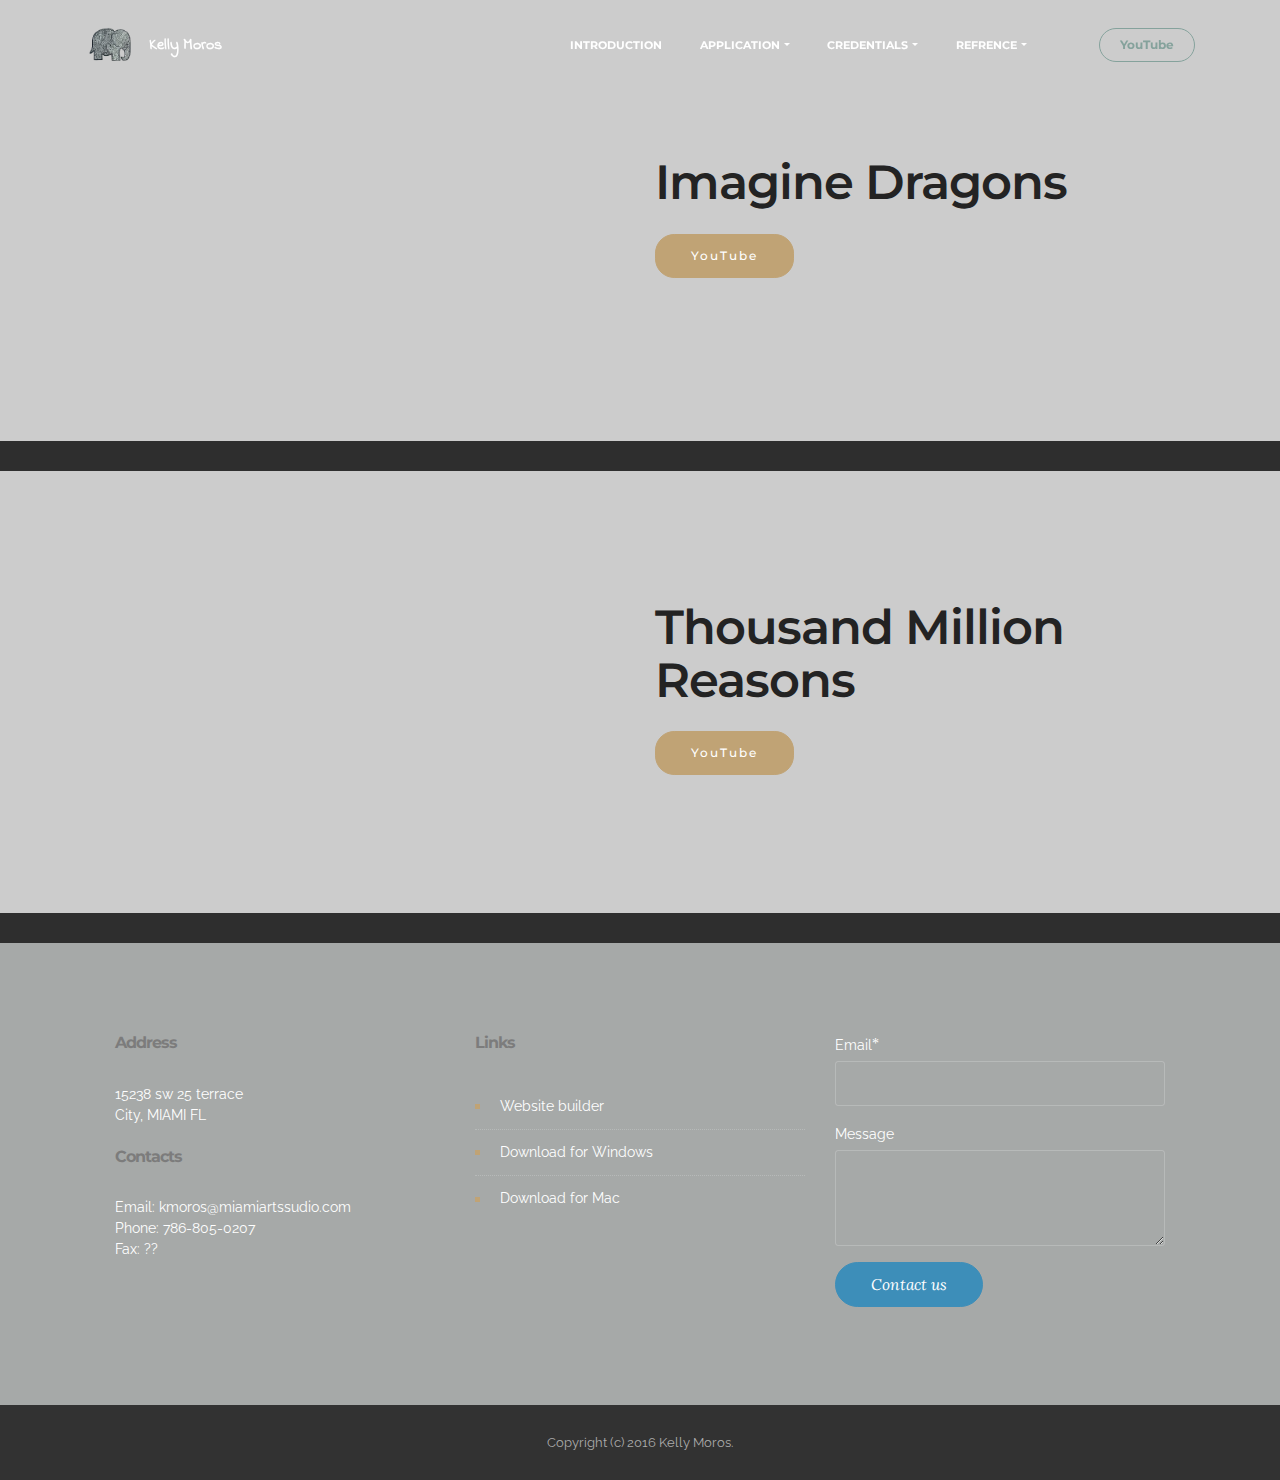
<file: Adobe Pemire.html>
<!DOCTYPE html>
<html>
<head>
  <!-- Site made with Mobirise Website Builder v3.12.1, https://mobirise.com -->
  <meta charset="UTF-8">
  <meta http-equiv="X-UA-Compatible" content="IE=edge">
  <meta name="generator" content="Mobirise v3.12.1, mobirise.com">
  <meta name="viewport" content="width=device-width, initial-scale=1">
  <link rel="shortcut icon" href="assets/images/creater-130x128.png" type="image/x-icon">
  <meta name="description" content="Website Generator Description">
  <title>Website Generator Title</title>
  <link rel="stylesheet" href="https://fonts.googleapis.com/css?family=Lora:400,700,400italic,700italic&amp;subset=latin">
  <link rel="stylesheet" href="https://fonts.googleapis.com/css?family=Montserrat:400,700">
  <link rel="stylesheet" href="https://fonts.googleapis.com/css?family=Raleway:100,100i,200,200i,300,300i,400,400i,500,500i,600,600i,700,700i,800,800i,900,900i">
  <link rel="stylesheet" href="assets/bootstrap-material-design-font/css/material.css">
  <link rel="stylesheet" href="assets/tether/tether.min.css">
  <link rel="stylesheet" href="assets/bootstrap/css/bootstrap.min.css">
  <link rel="stylesheet" href="assets/dropdown/css/style.css">
  <link rel="stylesheet" href="assets/theme/css/style.css">
  <link rel="stylesheet" href="assets/mobirise/css/mbr-additional.css" type="text/css">
  
  
  
</head>
<body>
<section id="menu-49">

    <nav class="navbar navbar-dropdown bg-color transparent navbar-fixed-top">
        <div class="container">

            <div class="mbr-table">
                <div class="mbr-table-cell">

                    <div class="navbar-brand">
                        <a href="https://mobirise.com" class="navbar-logo"><img src="assets/images/creater-130x128.png" alt="Mobirise"></a>
                        <a class="navbar-caption" href="https://mobirise.com">Kelly Moros</a>
                    </div>

                </div>
                <div class="mbr-table-cell">

                    <button class="navbar-toggler pull-xs-right hidden-md-up" type="button" data-toggle="collapse" data-target="#exCollapsingNavbar">
                        <div class="hamburger-icon"></div>
                    </button>

                    <ul class="nav-dropdown collapse pull-xs-right nav navbar-nav navbar-toggleable-sm" id="exCollapsingNavbar"><li class="nav-item"><a class="nav-link link" href="Kelly Moros Introduction.html">INTRODUCTION</a></li><li class="nav-item dropdown open"><a class="nav-link link dropdown-toggle" data-toggle="dropdown-submenu" href="https://mobirise.com/" aria-expanded="true">APPLICATION</a><div class="dropdown-menu"><a class="dropdown-item" href="Photoshop.html">Adobe Photo Shop</a><a class="dropdown-item" href="https://mobirise.com/">Adobe Ilustrator</a><a class="dropdown-item" href="123D.html" aria-expanded="false">123D</a><a class="dropdown-item" href="https://mobirise.com/">Mobirise</a><div class="dropdown"><a class="dropdown-item dropdown-toggle" href="https://mobirise.com/" data-toggle="dropdown-submenu" aria-expanded="false">Office Suite</a><div class="dropdown-menu dropdown-submenu"><a class="dropdown-item" href="#">Powerpoint</a><a class="dropdown-item" href="#">Word</a></div></div><a class="dropdown-item" href="Adobe Pemire.html" aria-expanded="false">Adobe Premire</a></div></li><li class="nav-item dropdown"><a class="nav-link link dropdown-toggle" href="https://mobirise.com/" aria-expanded="false" data-toggle="dropdown-submenu">CREDENTIALS</a><div class="dropdown-menu"><a class="dropdown-item" href="#">Indusrtry Certified PS</a><a class="dropdown-item" href="#">Indusrtry Certified AL</a><a class="dropdown-item" href="#">Indusrtry Certified AP</a><a class="dropdown-item" href="#">Indusrtry Certified AA</a><a class="dropdown-item" href="#">Indusrtry Certified DW</a><a class="dropdown-item" href="#">Indusrtry Certified DW</a><a class="dropdown-item" href="#">Transcript</a></div></li><li class="nav-item dropdown"><a class="nav-link link dropdown-toggle" href="https://mobirise.com/" aria-expanded="false" data-toggle="dropdown-submenu">REFRENCE</a><div class="dropdown-menu"><a class="dropdown-item" href="#">Mr.Pate</a><a class="dropdown-item" href="#">AP Teacher</a><a class="dropdown-item" href="#">Community Member</a><a class="dropdown-item" href="#">Family Member</a><a class="dropdown-item" href="#"></a></div></li><li class="nav-item"><a class="nav-link link" href="https://mobirise.com/" aria-expanded="false"></a></li><li class="nav-item nav-btn"><a class="nav-link btn btn-secondary-outline btn-secondary" href="https://www.youtube.com/channel/UCGY8azRqU005eHf1OCM4Uiw">YouTube</a></li></ul>
                    <button hidden="" class="navbar-toggler navbar-close" type="button" data-toggle="collapse" data-target="#exCollapsingNavbar">
                        <div class="close-icon"></div>
                    </button>

                </div>
            </div>

        </div>
    </nav>

</section>

<section class="engine"><a rel="external" href="https://mobirise.com">Mobirise Website Builder</a></section><section class="mbr-section mbr-after-navbar" id="msg-box4-4i" style="background-color: rgb(204, 204, 204); padding-top: 80px; padding-bottom: 80px;">

    
    <div class="container">
        <div class="row">
            <div class="mbr-table-md-up">

              <div class="mbr-table-cell mbr-right-padding-md-up mbr-valign-top col-md-7 image-size" style="width: 50%;">
                  <div class="mbr-figure"><iframe class="mbr-embedded-video" src="https://www.youtube.com/embed/7wtfhZwyrcc?rel=0&amp;amp;showinfo=0&amp;autoplay=1&amp;loop=1&amp;playlist=7wtfhZwyrcc" width="1280" height="720" frameborder="0" allowfullscreen></iframe></div>
              </div>

              


              <div class="mbr-table-cell col-md-5 text-xs-center text-md-left content-size">
                  <h3 class="mbr-section-title display-2">Imagine Dragons</h3>
                  

                  <div><a class="btn btn-primary" href="https://www.youtube.com/channel/UCGY8azRqU005eHf1OCM4Uiw">YouTube</a></div>
              </div>


              

            </div>
        </div>
    </div>

</section>

<section class="mbr-info mbr-section mbr-section-md-padding" id="msg-box2-4k" style="background-color: rgb(46, 46, 46); padding-top: 30px; padding-bottom: 0px;">

    
    <div class="container">
        <div class="row">

            <div class="mbr-table-md-up">
              <div class="mbr-table-cell col-md-4">
                  
              </div>
              <div class="mbr-table-cell mbr-right-padding-md-up col-md-8 text-xs-center text-md-left">
                  
                  
              </div>
            </div>

            

        </div>
    </div>
</section>

<section class="mbr-section" id="msg-box4-4j" style="background-color: rgb(204, 204, 204); padding-top: 80px; padding-bottom: 80px;">

    
    <div class="container">
        <div class="row">
            <div class="mbr-table-md-up">

              <div class="mbr-table-cell mbr-right-padding-md-up mbr-valign-top col-md-7 image-size" style="width: 50%;">
                  <div class="mbr-figure"><iframe class="mbr-embedded-video" src="https://www.youtube.com/embed/m1QXKYxejtE?rel=0&amp;amp;showinfo=0&amp;autoplay=1&amp;loop=1&amp;playlist=m1QXKYxejtE" width="1280" height="720" frameborder="0" allowfullscreen></iframe></div>
              </div>

              


              <div class="mbr-table-cell col-md-5 text-xs-center text-md-left content-size">
                  <h3 class="mbr-section-title display-2">Thousand Million Reasons</h3>
                  

                  <div><a class="btn btn-primary" href="https://www.youtube.com/channel/UCGY8azRqU005eHf1OCM4Uiw">YouTube</a></div>
              </div>


              

            </div>
        </div>
    </div>

</section>

<section class="mbr-info mbr-section mbr-section-md-padding" id="msg-box2-4d" style="background-color: rgb(46, 46, 46); padding-top: 30px; padding-bottom: 0px;">

    
    <div class="container">
        <div class="row">

            <div class="mbr-table-md-up">
              <div class="mbr-table-cell col-md-4">
                  
              </div>
              <div class="mbr-table-cell mbr-right-padding-md-up col-md-8 text-xs-center text-md-left">
                  
                  
              </div>
            </div>

            

        </div>
    </div>
</section>

<section class="mbr-footer footer4 mbr-section mbr-section-md-padding" id="contacts4-48" style="background-color: rgb(166, 169, 168); padding-top: 90px; padding-bottom: 90px;">
    
    <div class="container">
        <div class="mbr-contacts row">
            <div class="col-sm-8">
                <div class="row">
                    <div class="col-sm-6">
                        <p><strong>Address</strong><br>15238 sw 25 terrace<br>City, MIAMI FL<br><br>
<strong>Contacts</strong><br>
Email: kmoros@miamiartssudio.com<br>
Phone: 786-805-0207<br>
Fax: ??</p>
                    </div>
                    <div class="col-sm-6"><p class="mbr-contacts__text"><strong>Links</strong></p><ul class="mbr-contacts__list"><li><a class="text-white" href="https://mobirise.com/">Website builder</a></li><li><a class="text-white" href="https://mobirise.com/mobirise-free-win.zip">Download for Windows</a></li><li><a class="text-white" href="https://mobirise.com/mobirise-free-mac.zip">Download for Mac</a></li></ul></div>
                </div>
            </div>
            <div class="col-sm-4" data-form-type="formoid">
                <div data-form-alert="true">
                    <div hidden="" data-form-alert-success="true">Thanks for filling out form!</div>
                </div>
                <form action="https://mobirise.com/" method="post" data-form-title="MESSAGE">
                    <input type="hidden" value="GlMB5QO/Li7wdJPiICml8SKryMMBie5DZUJsX2ri5fv4esNA8Jx0s5+o++MOaJELzADMZo91tjKf8CODstISQmRv/7/2JQ9Amyt9NZZ3ICFu41dyQw593cuOgSLV+/rx" data-form-email="true">
                    
                    <div class="form-group">
                        <label class="form-control-label" for="contacts4-48-email">Email<span class="form-asterisk">*</span></label>
                        <input type="email" class="form-control input-sm input-inverse" name="email" required="" data-form-field="Email" id="contacts4-48-email">
                    </div>
                    
                    <div class="form-group">
                        <label class="form-control-label" for="contacts4-48-message">Message</label>
                        <textarea class="form-control input-sm input-inverse" name="message" data-form-field="Message" rows="4" id="contacts4-48-message"></textarea>
                    </div>
                    <div class="mbr-buttons mbr-buttons--right btn-inverse"><button type="submit" class="btn btn-sm btn-info">Contact us</button></div>
                </form>
            </div>
        </div>
    </div>
</section>

<footer class="mbr-small-footer mbr-section mbr-section-nopadding" id="footer1-47" style="background-color: rgb(50, 50, 50); padding-top: 1.75rem; padding-bottom: 1.75rem;">
    
    <div class="container">
        <p class="text-xs-center">Copyright (c) 2016 Kelly Moros.</p>
    </div>
</footer>


  <script src="assets/web/assets/jquery/jquery.min.js"></script>
  <script src="assets/tether/tether.min.js"></script>
  <script src="assets/bootstrap/js/bootstrap.min.js"></script>
  <script src="assets/smooth-scroll/smooth-scroll.js"></script>
  <script src="assets/dropdown/js/script.min.js"></script>
  <script src="assets/touch-swipe/jquery.touch-swipe.min.js"></script>
  <script src="assets/theme/js/script.js"></script>
  <script src="assets/formoid/formoid.min.js"></script>
  
  
</body>
</html>
</file>
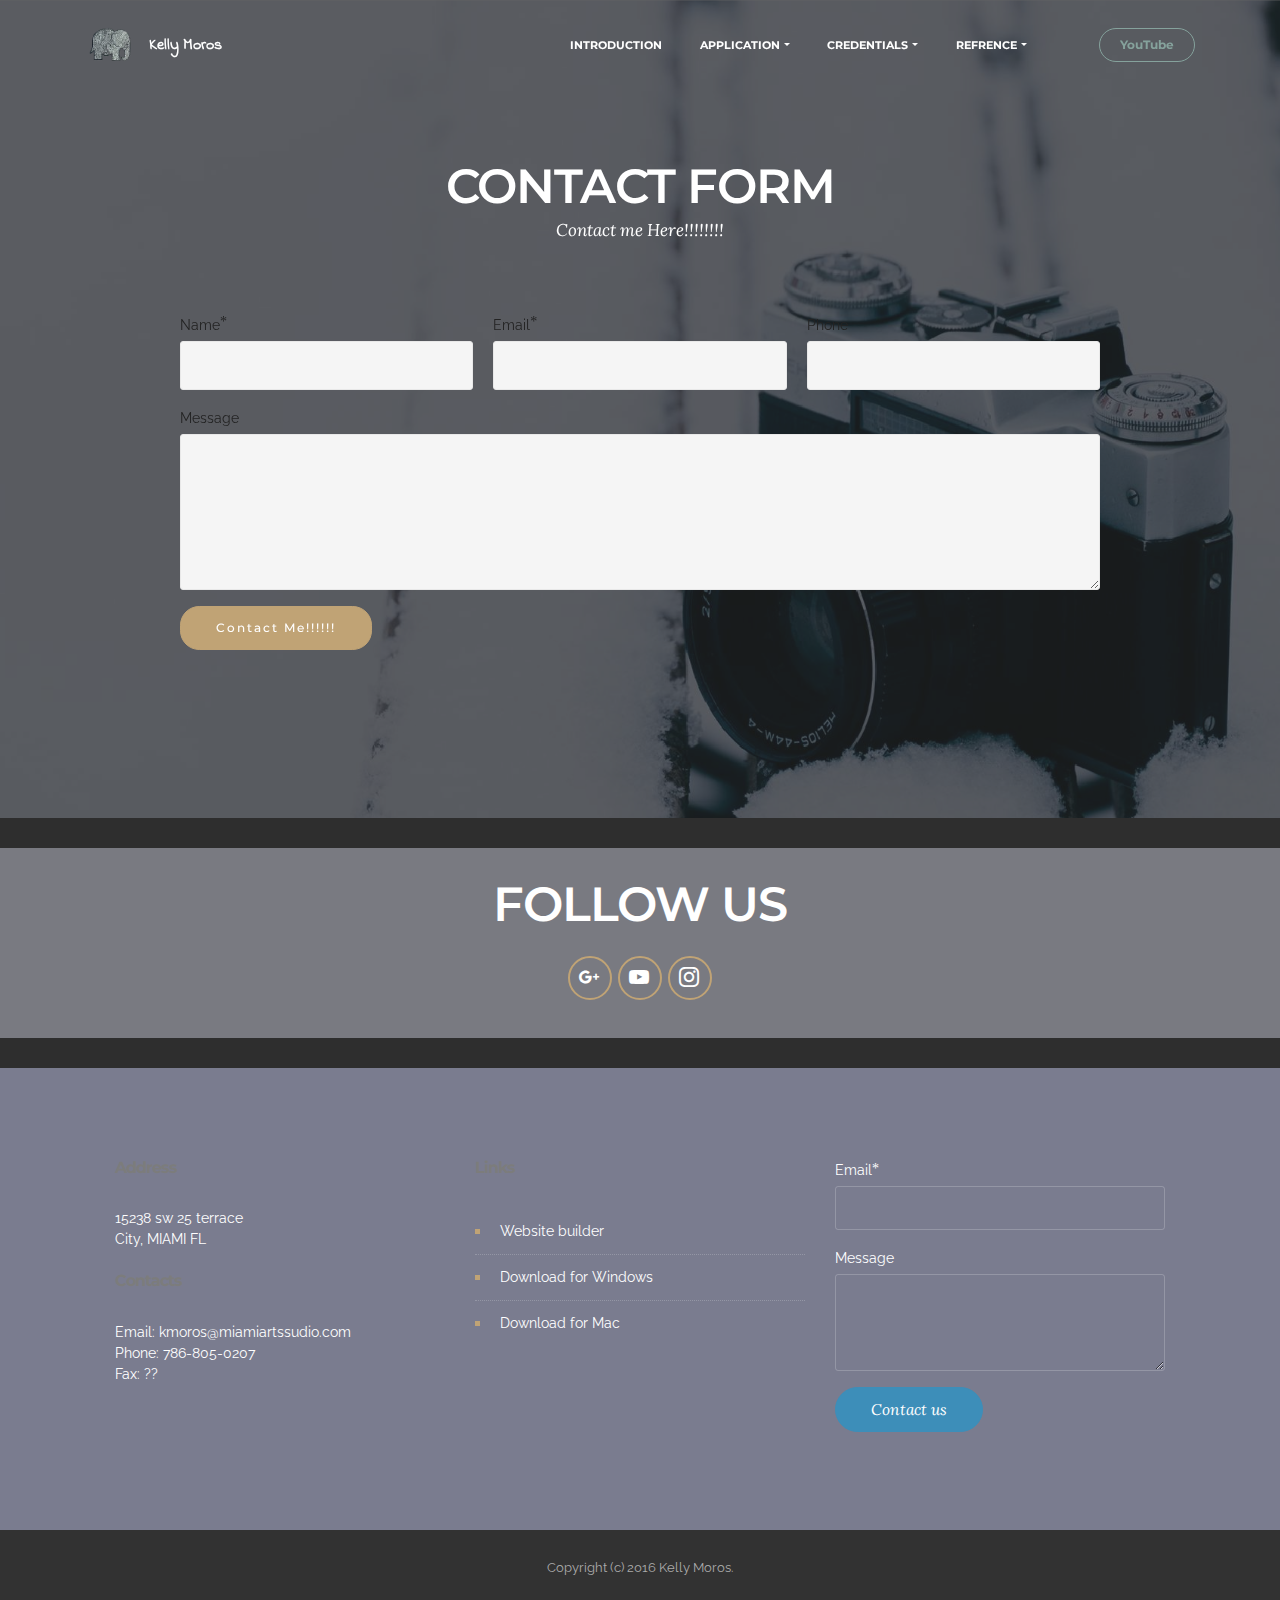
<file: Kelly Moros Contact Page.html>
<!DOCTYPE html>
<html>
<head>
  <!-- Site made with Mobirise Website Builder v3.12.1, https://mobirise.com -->
  <meta charset="UTF-8">
  <meta http-equiv="X-UA-Compatible" content="IE=edge">
  <meta name="generator" content="Mobirise v3.12.1, mobirise.com">
  <meta name="viewport" content="width=device-width, initial-scale=1">
  <link rel="shortcut icon" href="assets/images/creater-130x128.png" type="image/x-icon">
  <meta name="description" content="">
  
  <link rel="stylesheet" href="https://fonts.googleapis.com/css?family=Lora:400,700,400italic,700italic&amp;subset=latin">
  <link rel="stylesheet" href="https://fonts.googleapis.com/css?family=Montserrat:400,700">
  <link rel="stylesheet" href="https://fonts.googleapis.com/css?family=Raleway:100,100i,200,200i,300,300i,400,400i,500,500i,600,600i,700,700i,800,800i,900,900i">
  <link rel="stylesheet" href="assets/bootstrap-material-design-font/css/material.css">
  <link rel="stylesheet" href="assets/tether/tether.min.css">
  <link rel="stylesheet" href="assets/bootstrap/css/bootstrap.min.css">
  <link rel="stylesheet" href="assets/dropdown/css/style.css">
  <link rel="stylesheet" href="assets/socicon/css/styles.css">
  <link rel="stylesheet" href="assets/theme/css/style.css">
  <link rel="stylesheet" href="assets/mobirise/css/mbr-additional.css" type="text/css">
  
  
  
</head>
<body>
<section id="menu-0">

    <nav class="navbar navbar-dropdown bg-color transparent navbar-fixed-top">
        <div class="container">

            <div class="mbr-table">
                <div class="mbr-table-cell">

                    <div class="navbar-brand">
                        <a href="https://mobirise.com" class="navbar-logo"><img src="assets/images/creater-130x128.png" alt="Mobirise"></a>
                        <a class="navbar-caption" href="https://mobirise.com">Kelly Moros</a>
                    </div>

                </div>
                <div class="mbr-table-cell">

                    <button class="navbar-toggler pull-xs-right hidden-md-up" type="button" data-toggle="collapse" data-target="#exCollapsingNavbar">
                        <div class="hamburger-icon"></div>
                    </button>

                    <ul class="nav-dropdown collapse pull-xs-right nav navbar-nav navbar-toggleable-sm" id="exCollapsingNavbar"><li class="nav-item"><a class="nav-link link" href="Kelly Moros Introduction.html">INTRODUCTION</a></li><li class="nav-item dropdown open"><a class="nav-link link dropdown-toggle" data-toggle="dropdown-submenu" href="https://mobirise.com/" aria-expanded="true">APPLICATION</a><div class="dropdown-menu"><a class="dropdown-item" href="Photoshop.html">Adobe Photo Shop</a><a class="dropdown-item" href="https://mobirise.com/">Adobe Ilustrator</a><a class="dropdown-item" href="123D.html" aria-expanded="false">123D</a><a class="dropdown-item" href="https://mobirise.com/">Mobirise</a><div class="dropdown"><a class="dropdown-item dropdown-toggle" href="https://mobirise.com/" data-toggle="dropdown-submenu" aria-expanded="false">Office Suite</a><div class="dropdown-menu dropdown-submenu"><a class="dropdown-item" href="#">Powerpoint</a><a class="dropdown-item" href="#">Word</a></div></div><a class="dropdown-item" href="Adobe Pemire.html" aria-expanded="false">Adobe Premire</a></div></li><li class="nav-item dropdown"><a class="nav-link link dropdown-toggle" href="https://mobirise.com/" aria-expanded="false" data-toggle="dropdown-submenu">CREDENTIALS</a><div class="dropdown-menu"><a class="dropdown-item" href="#">Indusrtry Certified PS</a><a class="dropdown-item" href="#">Indusrtry Certified AL</a><a class="dropdown-item" href="#">Indusrtry Certified AP</a><a class="dropdown-item" href="#">Indusrtry Certified AA</a><a class="dropdown-item" href="#">Indusrtry Certified DW</a><a class="dropdown-item" href="#">Indusrtry Certified DW</a><a class="dropdown-item" href="#">Transcript</a></div></li><li class="nav-item dropdown"><a class="nav-link link dropdown-toggle" href="https://mobirise.com/" aria-expanded="false" data-toggle="dropdown-submenu">REFRENCE</a><div class="dropdown-menu"><a class="dropdown-item" href="#">Mr.Pate</a><a class="dropdown-item" href="#">AP Teacher</a><a class="dropdown-item" href="#">Community Member</a><a class="dropdown-item" href="#">Family Member</a><a class="dropdown-item" href="#"></a></div></li><li class="nav-item"><a class="nav-link link" href="https://mobirise.com/" aria-expanded="false"></a></li><li class="nav-item nav-btn"><a class="nav-link btn btn-secondary-outline btn-secondary" href="https://www.youtube.com/channel/UCGY8azRqU005eHf1OCM4Uiw">YouTube</a></li></ul>
                    <button hidden="" class="navbar-toggler navbar-close" type="button" data-toggle="collapse" data-target="#exCollapsingNavbar">
                        <div class="close-icon"></div>
                    </button>

                </div>
            </div>

        </div>
    </nav>

</section>

<section class="engine"><a rel="external" href="https://mobirise.com">Mobirise Site Creator</a></section><section class="mbr-section mbr-parallax-background mbr-after-navbar" id="form1-1j" style="background-image: url(assets/images/full-unsplash-photo-1478107354864-8cafa89bbbff-2000x1125.jpg); padding-top: 160px; padding-bottom: 160px;">
    <div class="mbr-overlay" style="opacity: 0.7; background-color: rgb(34, 34, 34);">
    </div>
    <div class="mbr-section mbr-section__container mbr-section__container--middle">
        <div class="container">
            <div class="row">
                <div class="col-xs-12 text-xs-center">
                    <h3 class="mbr-section-title display-2">CONTACT FORM</h3>
                    <small class="mbr-section-subtitle">Contact me Here!!!!!!!!</small>
                </div>
            </div>
        </div>
    </div>
    <div class="mbr-section mbr-section-nopadding">
        <div class="container">
            <div class="row">
                <div class="col-xs-12 col-lg-10 col-lg-offset-1" data-form-type="formoid">


                    <div data-form-alert="true">
                        <div hidden="" data-form-alert-success="true" class="alert alert-form alert-success text-xs-center">Thanks for filling out form!</div>
                    </div>


                    <form action="https://mobirise.com/" method="post" data-form-title="CONTACT FORM">

                        <input type="hidden" value="udIM5hhOs/NLadMbuo45z3pZEOpbwDzHBWFtISD72L76lcvzRVQRVXLnlgH1LJ2rM1rygGUrd/0S3+DPIF6GfL+HBPkdjxCUiDL7XpUIXNUYtCLswM7Z9SCZ/8AQTqUd" data-form-email="true">

                        <div class="row row-sm-offset">

                            <div class="col-xs-12 col-md-4">
                                <div class="form-group">
                                    <label class="form-control-label" for="form1-1j-name">Name<span class="form-asterisk">*</span></label>
                                    <input type="text" class="form-control" name="name" required="" data-form-field="Name" id="form1-1j-name">
                                </div>
                            </div>

                            <div class="col-xs-12 col-md-4">
                                <div class="form-group">
                                    <label class="form-control-label" for="form1-1j-email">Email<span class="form-asterisk">*</span></label>
                                    <input type="email" class="form-control" name="email" required="" data-form-field="Email" id="form1-1j-email">
                                </div>
                            </div>

                            <div class="col-xs-12 col-md-4">
                                <div class="form-group">
                                    <label class="form-control-label" for="form1-1j-phone">Phone</label>
                                    <input type="tel" class="form-control" name="phone" data-form-field="Phone" id="form1-1j-phone">
                                </div>
                            </div>

                        </div>

                        <div class="form-group">
                            <label class="form-control-label" for="form1-1j-message">Message</label>
                            <textarea class="form-control" name="message" rows="7" data-form-field="Message" id="form1-1j-message"></textarea>
                        </div>

                        <div><button type="submit" class="btn btn-primary">Contact Me!!!!!!</button></div>

                    </form>
                </div>
            </div>
        </div>
    </div>
</section>

<section class="mbr-info mbr-section mbr-section-md-padding" id="msg-box2-2o" style="background-color: rgb(46, 46, 46); padding-top: 0px; padding-bottom: 30px;">

    
    <div class="container">
        <div class="row">

            

            <div class="mbr-table-md-up">
              <div class="mbr-table-cell mbr-right-padding-md-up col-md-8 text-xs-center text-md-left">
                  
                  
              </div>
              <div class="mbr-table-cell col-md-4">
                  
              </div>
            </div>

        </div>
    </div>
</section>

<section class="mbr-section mbr-section-md-padding" id="social-buttons4-2m" style="background-color: rgb(121, 122, 129); padding-top: 30px; padding-bottom: 30px;">
    
    <div class="container">
        <div class="row">
            <div class="col-md-8 col-md-offset-2 text-xs-center">
                <h3 class="mbr-section-title display-2">FOLLOW US</h3>
                <div>  <a class="btn btn-social" title="Google+" target="_blank" href="https://drive.google.com/drive/my-drive"><i class="socicon socicon-googleplus"></i></a> <a class="btn btn-social" title="YouTube" target="_blank" href="https://www.youtube.com/channel/UCGY8azRqU005eHf1OCM4Uiw"><i class="socicon socicon-youtube"></i></a> <a class="btn btn-social" title="Instagram" target="_blank" href="https://instagram.com/mobirise/"><i class="socicon socicon-instagram"></i></a>      </div>
            </div>
        </div>
    </div>
</section>

<section class="mbr-info mbr-section mbr-section-md-padding" id="msg-box2-2n" style="background-color: rgb(46, 46, 46); padding-top: 0px; padding-bottom: 30px;">

    
    <div class="container">
        <div class="row">

            

            <div class="mbr-table-md-up">
              <div class="mbr-table-cell mbr-right-padding-md-up col-md-8 text-xs-center text-md-left">
                  
                  
              </div>
              <div class="mbr-table-cell col-md-4">
                  
              </div>
            </div>

        </div>
    </div>
</section>

<section class="mbr-footer footer4 mbr-section mbr-section-md-padding" id="contacts4-2k" style="background-color: rgb(122, 124, 143); padding-top: 90px; padding-bottom: 90px;">
    
    <div class="container">
        <div class="mbr-contacts row">
            <div class="col-sm-8">
                <div class="row">
                    <div class="col-sm-6">
                        <p><strong>Address</strong><br>15238 sw 25 terrace<br>City, MIAMI FL<br><br>
<strong>Contacts</strong><br>
Email: kmoros@miamiartssudio.com<br>
Phone: 786-805-0207<br>
Fax: ??</p>
                    </div>
                    <div class="col-sm-6"><p class="mbr-contacts__text"><strong>Links</strong></p><ul class="mbr-contacts__list"><li><a class="text-white" href="https://mobirise.com/">Website builder</a></li><li><a class="text-white" href="https://mobirise.com/mobirise-free-win.zip">Download for Windows</a></li><li><a class="text-white" href="https://mobirise.com/mobirise-free-mac.zip">Download for Mac</a></li></ul></div>
                </div>
            </div>
            <div class="col-sm-4" data-form-type="formoid">
                <div data-form-alert="true">
                    <div hidden="" data-form-alert-success="true">Thanks for filling out form!</div>
                </div>
                <form action="https://mobirise.com/" method="post" data-form-title="MESSAGE">
                    <input type="hidden" value="4ZjUvv5VkVIoc0Lk9+f1etjpgR7uhT7Crd5d5qMDX9/LZx+jny2fiQBJyes+dLXEsUmmLjsgdQvjakh9VAzNC11QHT92uluAivX/Jht8Mmi602fCMOzkDEkkzlnBPAqP" data-form-email="true">
                    
                    <div class="form-group">
                        <label class="form-control-label" for="contacts4-2k-email">Email<span class="form-asterisk">*</span></label>
                        <input type="email" class="form-control input-sm input-inverse" name="email" required="" data-form-field="Email" id="contacts4-2k-email">
                    </div>
                    
                    <div class="form-group">
                        <label class="form-control-label" for="contacts4-2k-message">Message</label>
                        <textarea class="form-control input-sm input-inverse" name="message" data-form-field="Message" rows="4" id="contacts4-2k-message"></textarea>
                    </div>
                    <div class="mbr-buttons mbr-buttons--right btn-inverse"><button type="submit" class="btn btn-sm btn-info">Contact us</button></div>
                </form>
            </div>
        </div>
    </div>
</section>

<footer class="mbr-small-footer mbr-section mbr-section-nopadding" id="footer1-2" style="background-color: rgb(50, 50, 50); padding-top: 1.75rem; padding-bottom: 1.75rem;">
    
    <div class="container">
        <p class="text-xs-center">Copyright (c) 2016 Kelly Moros.</p>
    </div>
</footer>


  <script src="assets/web/assets/jquery/jquery.min.js"></script>
  <script src="assets/tether/tether.min.js"></script>
  <script src="assets/bootstrap/js/bootstrap.min.js"></script>
  <script src="assets/smooth-scroll/smooth-scroll.js"></script>
  <script src="assets/dropdown/js/script.min.js"></script>
  <script src="assets/touch-swipe/jquery.touch-swipe.min.js"></script>
  <script src="assets/jarallax/jarallax.js"></script>
  <script src="assets/theme/js/script.js"></script>
  <script src="assets/formoid/formoid.min.js"></script>
  
  
</body>
</html>
</file>
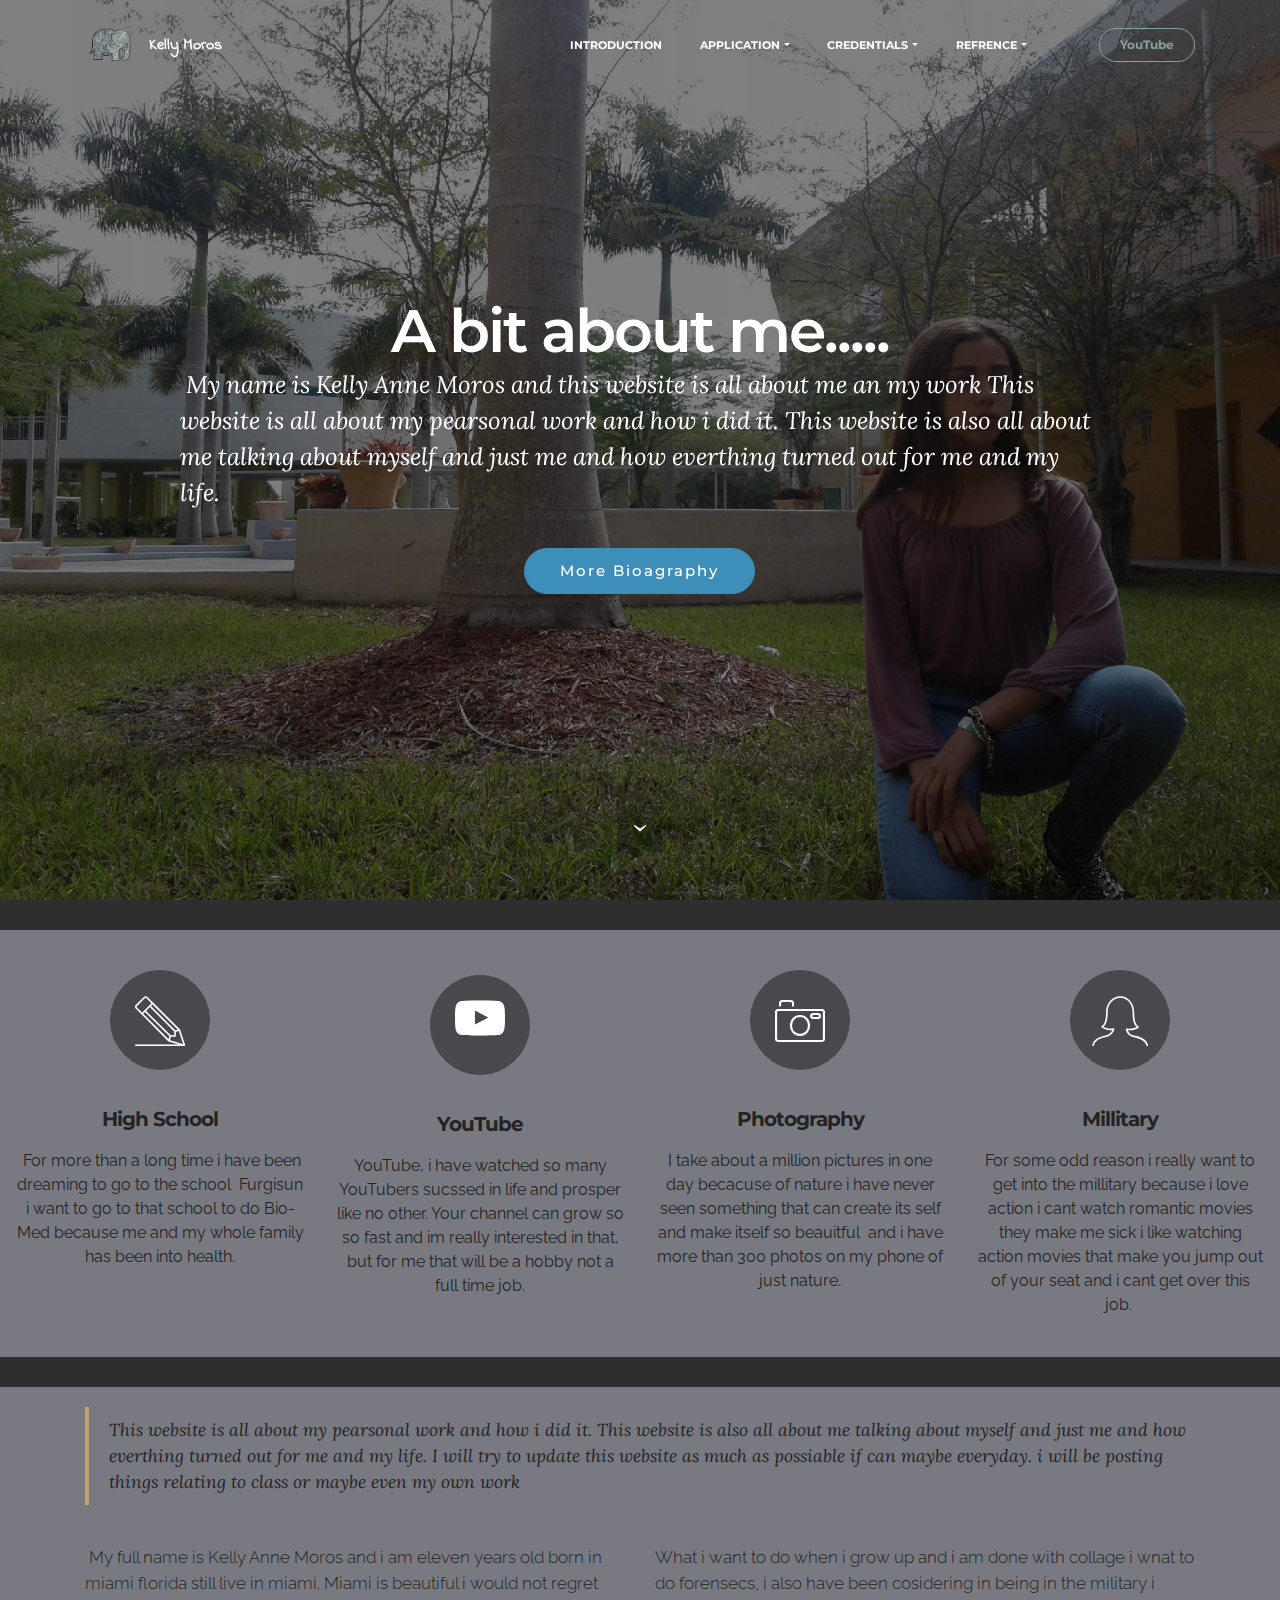
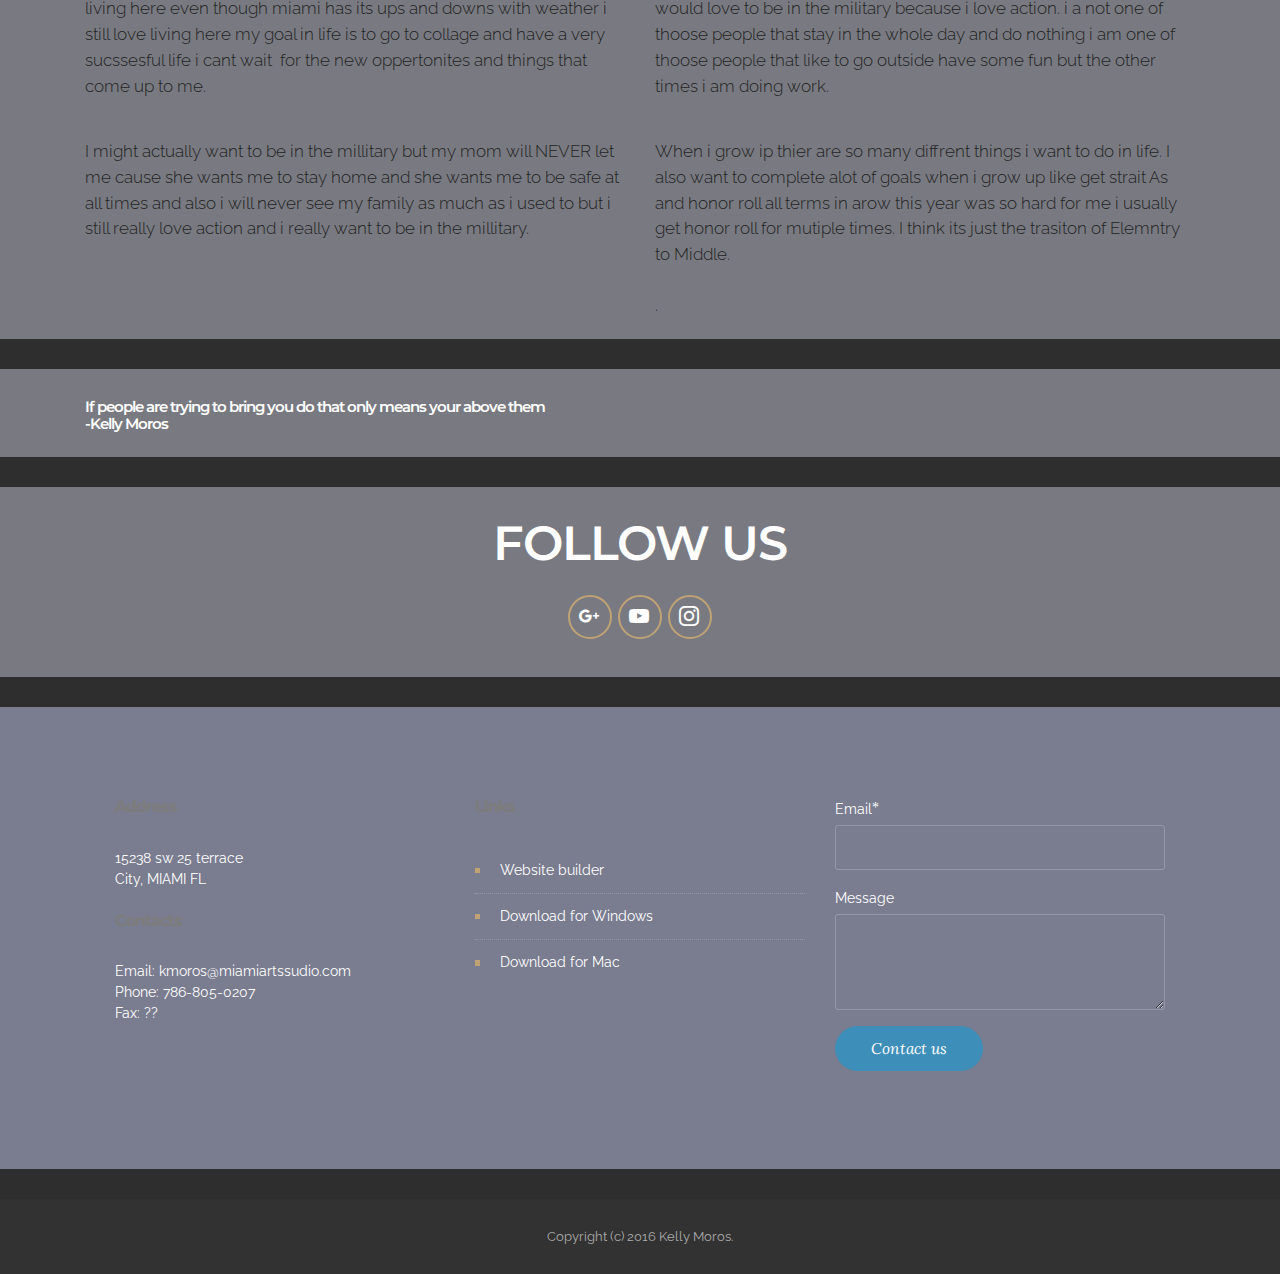
<file: Kelly Moros Introduction.html>
<!DOCTYPE html>
<html>
<head>
  <!-- Site made with Mobirise Website Builder v3.12.1, https://mobirise.com -->
  <meta charset="UTF-8">
  <meta http-equiv="X-UA-Compatible" content="IE=edge">
  <meta name="generator" content="Mobirise v3.12.1, mobirise.com">
  <meta name="viewport" content="width=device-width, initial-scale=1">
  <link rel="shortcut icon" href="assets/images/creater-130x128.png" type="image/x-icon">
  <meta name="description" content="Website Creator Description">
  <title>Website Creator Title</title>
  <link rel="stylesheet" href="https://fonts.googleapis.com/css?family=Lora:400,700,400italic,700italic&amp;subset=latin">
  <link rel="stylesheet" href="https://fonts.googleapis.com/css?family=Montserrat:400,700">
  <link rel="stylesheet" href="https://fonts.googleapis.com/css?family=Raleway:100,100i,200,200i,300,300i,400,400i,500,500i,600,600i,700,700i,800,800i,900,900i">
  <link rel="stylesheet" href="assets/bootstrap-material-design-font/css/material.css">
  <link rel="stylesheet" href="assets/web/assets/mobirise-icons/mobirise-icons.css">
  <link rel="stylesheet" href="assets/et-line-font-plugin/style.css">
  <link rel="stylesheet" href="assets/tether/tether.min.css">
  <link rel="stylesheet" href="assets/bootstrap/css/bootstrap.min.css">
  <link rel="stylesheet" href="assets/dropdown/css/style.css">
  <link rel="stylesheet" href="assets/socicon/css/styles.css">
  <link rel="stylesheet" href="assets/theme/css/style.css">
  <link rel="stylesheet" href="assets/mobirise/css/mbr-additional.css" type="text/css">
  
  
  
</head>
<body>
<section id="menu-0">

    <nav class="navbar navbar-dropdown bg-color transparent navbar-fixed-top">
        <div class="container">

            <div class="mbr-table">
                <div class="mbr-table-cell">

                    <div class="navbar-brand">
                        <a href="https://mobirise.com" class="navbar-logo"><img src="assets/images/creater-130x128.png" alt="Mobirise"></a>
                        <a class="navbar-caption" href="https://mobirise.com">Kelly Moros</a>
                    </div>

                </div>
                <div class="mbr-table-cell">

                    <button class="navbar-toggler pull-xs-right hidden-md-up" type="button" data-toggle="collapse" data-target="#exCollapsingNavbar">
                        <div class="hamburger-icon"></div>
                    </button>

                    <ul class="nav-dropdown collapse pull-xs-right nav navbar-nav navbar-toggleable-sm" id="exCollapsingNavbar"><li class="nav-item"><a class="nav-link link" href="Kelly Moros Introduction.html">INTRODUCTION</a></li><li class="nav-item dropdown open"><a class="nav-link link dropdown-toggle" data-toggle="dropdown-submenu" href="https://mobirise.com/" aria-expanded="true">APPLICATION</a><div class="dropdown-menu"><a class="dropdown-item" href="Photoshop.html">Adobe Photo Shop</a><a class="dropdown-item" href="https://mobirise.com/">Adobe Ilustrator</a><a class="dropdown-item" href="123D.html" aria-expanded="false">123D</a><a class="dropdown-item" href="https://mobirise.com/">Mobirise</a><div class="dropdown"><a class="dropdown-item dropdown-toggle" href="https://mobirise.com/" data-toggle="dropdown-submenu" aria-expanded="false">Office Suite</a><div class="dropdown-menu dropdown-submenu"><a class="dropdown-item" href="#">Powerpoint</a><a class="dropdown-item" href="#">Word</a></div></div><a class="dropdown-item" href="Adobe Pemire.html" aria-expanded="false">Adobe Premire</a></div></li><li class="nav-item dropdown"><a class="nav-link link dropdown-toggle" href="https://mobirise.com/" aria-expanded="false" data-toggle="dropdown-submenu">CREDENTIALS</a><div class="dropdown-menu"><a class="dropdown-item" href="#">Indusrtry Certified PS</a><a class="dropdown-item" href="#">Indusrtry Certified AL</a><a class="dropdown-item" href="#">Indusrtry Certified AP</a><a class="dropdown-item" href="#">Indusrtry Certified AA</a><a class="dropdown-item" href="#">Indusrtry Certified DW</a><a class="dropdown-item" href="#">Indusrtry Certified DW</a><a class="dropdown-item" href="#">Transcript</a></div></li><li class="nav-item dropdown"><a class="nav-link link dropdown-toggle" href="https://mobirise.com/" aria-expanded="false" data-toggle="dropdown-submenu">REFRENCE</a><div class="dropdown-menu"><a class="dropdown-item" href="#">Mr.Pate</a><a class="dropdown-item" href="#">AP Teacher</a><a class="dropdown-item" href="#">Community Member</a><a class="dropdown-item" href="#">Family Member</a><a class="dropdown-item" href="#"></a></div></li><li class="nav-item"><a class="nav-link link" href="https://mobirise.com/" aria-expanded="false"></a></li><li class="nav-item nav-btn"><a class="nav-link btn btn-secondary-outline btn-secondary" href="https://www.youtube.com/channel/UCGY8azRqU005eHf1OCM4Uiw">YouTube</a></li></ul>
                    <button hidden="" class="navbar-toggler navbar-close" type="button" data-toggle="collapse" data-target="#exCollapsingNavbar">
                        <div class="close-icon"></div>
                    </button>

                </div>
            </div>

        </div>
    </nav>

</section>

<section class="engine"><a rel="external" href="https://mobirise.com">Site Builder</a></section><section class="mbr-section mbr-section-hero mbr-section-full mbr-parallax-background mbr-section-with-arrow mbr-after-navbar" id="header1-1y" style="background-image: url(assets/images/20170317-2000x1500.jpg);">

    <div class="mbr-overlay" style="opacity: 0.5; background-color: rgb(0, 0, 0);"></div>

    <div class="mbr-table-cell">

        <div class="container">
            <div class="row">
                <div class="mbr-section col-md-10 col-md-offset-1 text-xs-center">

                    <h1 class="mbr-section-title display-1">A bit about me.....</h1>
                    <p class="mbr-section-lead lead">&nbsp;My name is Kelly Anne Moros and this website is all about me an my work&nbsp;This website is all about my pearsonal work and how i did it. This website is also all about me talking about myself and just me and how everthing turned out for me and my life.</p>
                    <div class="mbr-section-btn"><a class="btn btn-lg btn-info" href="Kelly Moros Introduction.html#content2-13">More Bioagraphy</a> </div>
                </div>
            </div>
        </div>
    </div>

    <div class="mbr-arrow mbr-arrow-floating" aria-hidden="true"><a href="#msg-box2-14"><i class="mbr-arrow-icon"></i></a></div>

</section>

<section class="mbr-info mbr-section mbr-section-md-padding" id="msg-box2-14" style="background-color: rgb(46, 46, 46); padding-top: 30px; padding-bottom: 0px;">

    
    <div class="container">
        <div class="row">

            <div class="mbr-table-md-up">
              <div class="mbr-table-cell col-md-4">
                  
              </div>
              <div class="mbr-table-cell mbr-right-padding-md-up col-md-8 text-xs-center text-md-left">
                  
                  
              </div>
            </div>

            

        </div>
    </div>
</section>

<section class="mbr-cards mbr-section mbr-section-nopadding" id="features7-1a" style="background-color: rgb(121, 122, 129);">

    

    <div class="mbr-cards-row row">
        <div class="mbr-cards-col col-xs-12 col-lg-3" style="padding-top: 40px; padding-bottom: 40px;">
            <div class="container">
                <div class="card cart-block">
                    <div class="card-img iconbox"><a href="https://mobirise.com" class="etl-icon icon-pencil mbr-iconfont mbr-iconfont-features7" style="color: rgb(255, 255, 255);"></a></div>
                    <div class="card-block">
                        <h4 class="card-title">High School</h4>
                        
                        <p class="card-text">&nbsp;For more than a long time i have been dreaming to go to the school &nbsp;Furgisun i want to go to that school to do Bio-Med because me and my whole family has been into health.</p>
                        
                    </div>
                </div>
            </div>
        </div>
        <div class="mbr-cards-col col-xs-12 col-lg-3" style="padding-top: 40px; padding-bottom: 40px;">
            <div class="container">
                <div class="card cart-block">
                    <div class="card-img iconbox"><a href="https://mobirise.com" class="socicon socicon-youtube mbr-iconfont mbr-iconfont-features7" style="color: rgb(255, 255, 255);"></a></div>
                    <div class="card-block">
                        <h4 class="card-title">YouTube</h4>
                        
                        <p class="card-text">YouTube, i have watched so many YouTubers sucssed in life and prosper like no other. Your channel can grow so so fast and im really interested in that, but for me that will be a hobby not a full time job.</p>
                        
                    </div>
                </div>
          </div>
        </div>
        <div class="mbr-cards-col col-xs-12 col-lg-3" style="padding-top: 40px; padding-bottom: 40px;">
            <div class="container">
                <div class="card cart-block">
                    <div class="card-img iconbox"><a href="https://mobirise.com" class="mbri-camera mbr-iconfont mbr-iconfont-features7" style="color: rgb(255, 255, 255);"></a></div>
                    <div class="card-block">
                        <h4 class="card-title">Photography</h4>
                        
                        <p class="card-text">I take about a million pictures in one day becacuse of nature i have never seen something that can create its self and make itself so beauitful &nbsp;and i have more than 300 photos on my phone of just nature.</p>
                        
                    </div>
                </div>
            </div>
        </div>
        <div class="mbr-cards-col col-xs-12 col-lg-3" style="padding-top: 40px; padding-bottom: 40px;">
            <div class="container">
                <div class="card cart-block">
                    <div class="card-img iconbox"><a href="https://mobirise.com" class="etl-icon icon-profile-female mbr-iconfont mbr-iconfont-features7" style="color: rgb(255, 255, 255);"></a></div>
                    <div class="card-block">
                        <h4 class="card-title">Millitary</h4>
                        
                        <p class="card-text">For some odd reason i really want to get into the millitary because i love action i cant watch romantic movies they make me sick i like watching action movies that make you jump out of your seat and i cant get over this job.&nbsp;</p>
                        
                    </div>
                </div>
            </div>
        </div>
        
        
    </div>
</section>

<section class="mbr-info mbr-section mbr-section-md-padding" id="msg-box2-1b" style="background-color: rgb(46, 46, 46); padding-top: 30px; padding-bottom: 0px;">

    
    <div class="container">
        <div class="row">

            <div class="mbr-table-md-up">
              <div class="mbr-table-cell col-md-4">
                  
              </div>
              <div class="mbr-table-cell mbr-right-padding-md-up col-md-8 text-xs-center text-md-left">
                  
                  
              </div>
            </div>

            

        </div>
    </div>
</section>

<section class="mbr-section article mbr-section__container" id="content2-13" style="background-color: rgb(121, 122, 129); padding-top: 20px; padding-bottom: 20px;">

    <div class="container">
        <div class="row">
            <div class="col-xs-12 lead"><blockquote>This website is all about my pearsonal work and how i did it. This website is also all about me talking about myself and just me and how everthing turned out for me and my life. I will try to update this website as much as possiable if can maybe everyday. i will be posting things relating to class or maybe even my own work</blockquote></div>
        </div>
    </div>

</section>

<section class="mbr-section article mbr-section__container" id="content6-19" style="background-color: rgb(121, 122, 129); padding-top: 20px; padding-bottom: 20px;">

    <div class="container">
        <div class="row">
            <div class="col-xs-12 col-md-6 lead"><p>&nbsp;My full name is Kelly Anne Moros and i am eleven years old born in miami florida still live in miami. Miami is beautiful i would not regret living here even though miami has its ups and downs with weather i still love living here my goal in life is to go to collage and have a very sucssesful life i cant wait &nbsp;for the new oppertonites and things that come up to me.</p></div>
            <div class="col-xs-12 col-md-6 lead">What i want to do when i grow up and i am done with collage i wnat to do forensecs, i also have been cosidering in being in the military i would love to be in the military because i love action. i a not one of thoose people that stay in the whole day and do nothing i am one of thoose people that like to go outside have some fun but the other times i am doing work.</div>
        </div>
    </div>

</section>

<section class="mbr-section article mbr-section__container" id="content6-w" style="background-color: rgb(121, 122, 129); padding-top: 20px; padding-bottom: 20px;">

    <div class="container">
        <div class="row">
            <div class="col-xs-12 col-md-6 lead">I might actually want to be in the millitary but my mom will NEVER let me cause she wants me to stay home and she wants me to be safe at all times and also i will never see my family as much as i used to but i still really love action and i really want to be in the millitary.</div>
            <div class="col-xs-12 col-md-6 lead"><p>When i grow ip thier are so many diffrent things i want to do in life. I also want to complete alot of goals when i grow up like get strait As and honor roll all terms in arow this year was so hard for me i usually get honor roll for mutiple times. I think its just the trasiton of Elemntry to Middle.</p><p><br></p><p>.&nbsp;</p></div>
        </div>
    </div>

</section>

<section class="mbr-info mbr-section mbr-section-md-padding" id="msg-box2-1t" style="background-color: rgb(46, 46, 46); padding-top: 30px; padding-bottom: 0px;">

    
    <div class="container">
        <div class="row">

            <div class="mbr-table-md-up">
              <div class="mbr-table-cell col-md-4">
                  
              </div>
              <div class="mbr-table-cell mbr-right-padding-md-up col-md-8 text-xs-center text-md-left">
                  
                  
              </div>
            </div>

            

        </div>
    </div>
</section>

<section class="mbr-info mbr-section mbr-section-md-padding" id="msg-box2-1s" style="background-color: rgb(121, 122, 129); padding-top: 30px; padding-bottom: 0px;">

    
    <div class="container">
        <div class="row">

            

            <div class="mbr-table-md-up">
              <div class="mbr-table-cell mbr-right-padding-md-up col-md-8 text-xs-center text-md-left">
                  <h3 class="mbr-info-title mbr-section-title display-2">If people are trying to bring you do that only means your above them<div>-Kelly Moros</div></h3>
                  
              </div>
              <div class="mbr-table-cell col-md-4">
                  
              </div>
            </div>

        </div>
    </div>
</section>

<section class="mbr-info mbr-section mbr-section-md-padding" id="msg-box2-2q" style="background-color: rgb(46, 46, 46); padding-top: 0px; padding-bottom: 30px;">

    
    <div class="container">
        <div class="row">

            

            <div class="mbr-table-md-up">
              <div class="mbr-table-cell mbr-right-padding-md-up col-md-8 text-xs-center text-md-left">
                  
                  
              </div>
              <div class="mbr-table-cell col-md-4">
                  
              </div>
            </div>

        </div>
    </div>
</section>

<section class="mbr-section mbr-section-md-padding" id="social-buttons4-2p" style="background-color: rgb(121, 122, 129); padding-top: 30px; padding-bottom: 30px;">
    
    <div class="container">
        <div class="row">
            <div class="col-md-8 col-md-offset-2 text-xs-center">
                <h3 class="mbr-section-title display-2">FOLLOW US</h3>
                <div>  <a class="btn btn-social" title="Google+" target="_blank" href="https://drive.google.com/drive/my-drive"><i class="socicon socicon-googleplus"></i></a> <a class="btn btn-social" title="YouTube" target="_blank" href="https://www.youtube.com/channel/UCGY8azRqU005eHf1OCM4Uiw"><i class="socicon socicon-youtube"></i></a> <a class="btn btn-social" title="Instagram" target="_blank" href="https://instagram.com/mobirise/"><i class="socicon socicon-instagram"></i></a>      </div>
            </div>
        </div>
    </div>
</section>

<section class="mbr-info mbr-section mbr-section-md-padding" id="msg-box2-2r" style="background-color: rgb(46, 46, 46); padding-top: 0px; padding-bottom: 30px;">

    
    <div class="container">
        <div class="row">

            

            <div class="mbr-table-md-up">
              <div class="mbr-table-cell mbr-right-padding-md-up col-md-8 text-xs-center text-md-left">
                  
                  
              </div>
              <div class="mbr-table-cell col-md-4">
                  
              </div>
            </div>

        </div>
    </div>
</section>

<section class="mbr-footer footer4 mbr-section mbr-section-md-padding" id="contacts4-2k" style="background-color: rgb(122, 124, 143); padding-top: 90px; padding-bottom: 90px;">
    
    <div class="container">
        <div class="mbr-contacts row">
            <div class="col-sm-8">
                <div class="row">
                    <div class="col-sm-6">
                        <p><strong>Address</strong><br>15238 sw 25 terrace<br>City, MIAMI FL<br><br>
<strong>Contacts</strong><br>
Email: kmoros@miamiartssudio.com<br>
Phone: 786-805-0207<br>
Fax: ??</p>
                    </div>
                    <div class="col-sm-6"><p class="mbr-contacts__text"><strong>Links</strong></p><ul class="mbr-contacts__list"><li><a class="text-white" href="https://mobirise.com/">Website builder</a></li><li><a class="text-white" href="https://mobirise.com/mobirise-free-win.zip">Download for Windows</a></li><li><a class="text-white" href="https://mobirise.com/mobirise-free-mac.zip">Download for Mac</a></li></ul></div>
                </div>
            </div>
            <div class="col-sm-4" data-form-type="formoid">
                <div data-form-alert="true">
                    <div hidden="" data-form-alert-success="true">Thanks for filling out form!</div>
                </div>
                <form action="https://mobirise.com/" method="post" data-form-title="MESSAGE">
                    <input type="hidden" value="redUeV4GlULoEtC09jjXSLPMTJXos+CkS6TWsHd8w0EF8B4za27Ojb3nFagyZCy84zFKtB8c4d0IrA/dIzZqgnm7ZIawKgdb0ELw3CcBbk5GXOdrK372dqp0ggQ/qHVY" data-form-email="true">
                    
                    <div class="form-group">
                        <label class="form-control-label" for="contacts4-2k-email">Email<span class="form-asterisk">*</span></label>
                        <input type="email" class="form-control input-sm input-inverse" name="email" required="" data-form-field="Email" id="contacts4-2k-email">
                    </div>
                    
                    <div class="form-group">
                        <label class="form-control-label" for="contacts4-2k-message">Message</label>
                        <textarea class="form-control input-sm input-inverse" name="message" data-form-field="Message" rows="4" id="contacts4-2k-message"></textarea>
                    </div>
                    <div class="mbr-buttons mbr-buttons--right btn-inverse"><button type="submit" class="btn btn-sm btn-info">Contact us</button></div>
                </form>
            </div>
        </div>
    </div>
</section>

<section class="mbr-info mbr-section mbr-section-md-padding" id="msg-box2-1u" style="background-color: rgb(46, 46, 46); padding-top: 30px; padding-bottom: 0px;">

    
    <div class="container">
        <div class="row">

            <div class="mbr-table-md-up">
              <div class="mbr-table-cell col-md-4">
                  
              </div>
              <div class="mbr-table-cell mbr-right-padding-md-up col-md-8 text-xs-center text-md-left">
                  
                  
              </div>
            </div>

            

        </div>
    </div>
</section>

<footer class="mbr-small-footer mbr-section mbr-section-nopadding" id="footer1-2" style="background-color: rgb(50, 50, 50); padding-top: 1.75rem; padding-bottom: 1.75rem;">
    
    <div class="container">
        <p class="text-xs-center">Copyright (c) 2016 Kelly Moros.</p>
    </div>
</footer>


  <script src="assets/web/assets/jquery/jquery.min.js"></script>
  <script src="assets/tether/tether.min.js"></script>
  <script src="assets/bootstrap/js/bootstrap.min.js"></script>
  <script src="assets/smooth-scroll/smooth-scroll.js"></script>
  <script src="assets/dropdown/js/script.min.js"></script>
  <script src="assets/touch-swipe/jquery.touch-swipe.min.js"></script>
  <script src="assets/jarallax/jarallax.js"></script>
  <script src="assets/theme/js/script.js"></script>
  <script src="assets/formoid/formoid.min.js"></script>
  
  
</body>
</html>
</file>
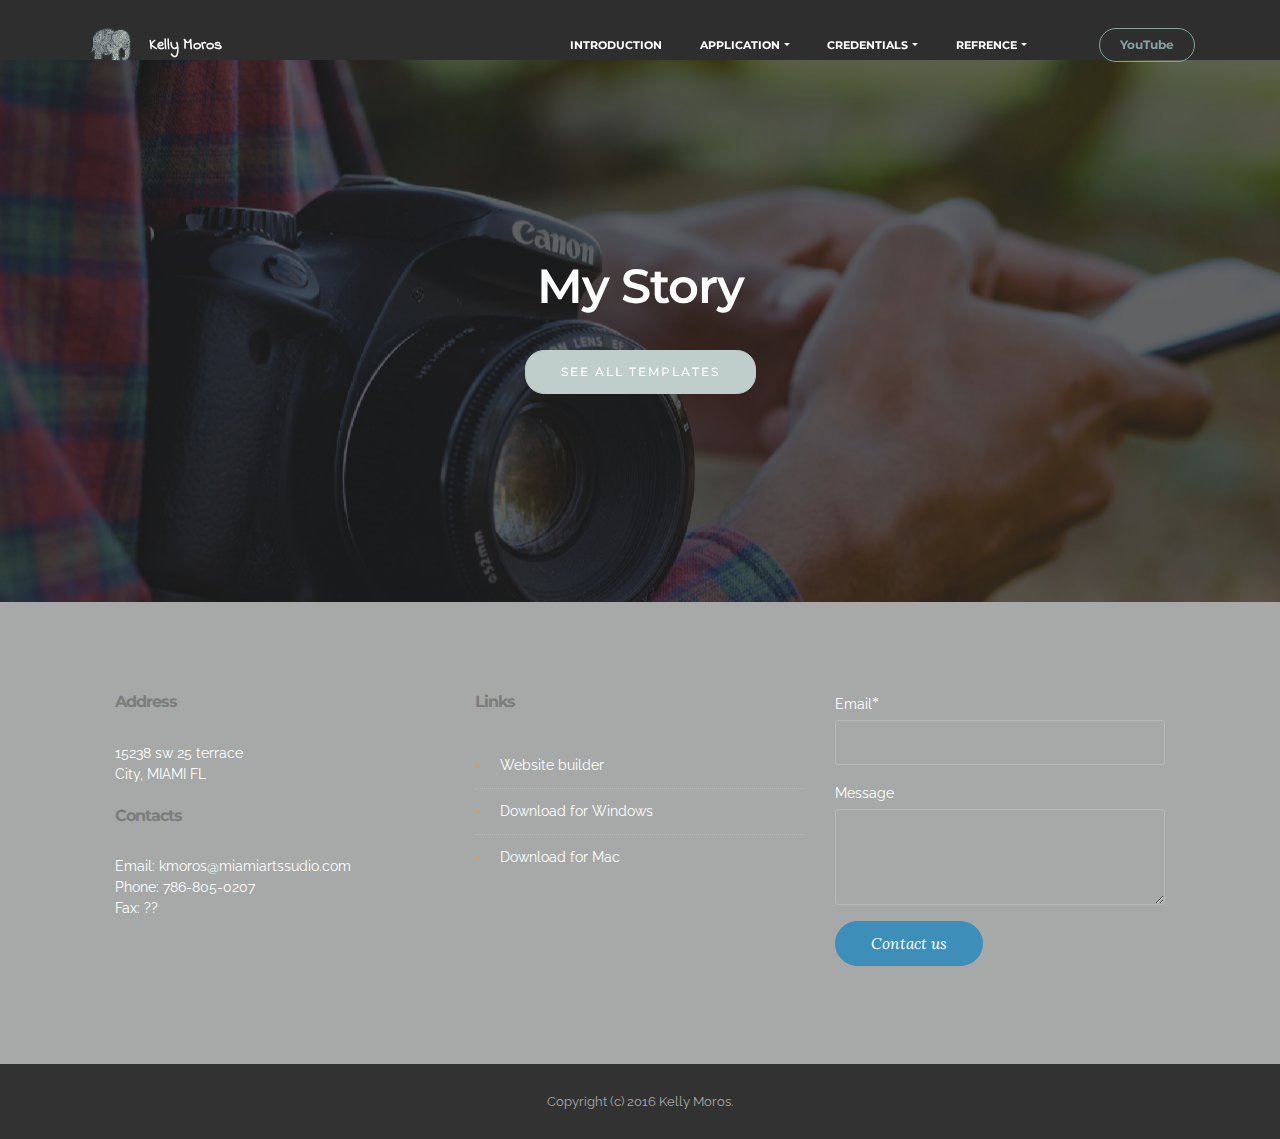
<file: My Story.html>
<!DOCTYPE html>
<html>
<head>
  <!-- Site made with Mobirise Website Builder v3.12.1, https://mobirise.com -->
  <meta charset="UTF-8">
  <meta http-equiv="X-UA-Compatible" content="IE=edge">
  <meta name="generator" content="Mobirise v3.12.1, mobirise.com">
  <meta name="viewport" content="width=device-width, initial-scale=1">
  <link rel="shortcut icon" href="assets/images/creater-130x128.png" type="image/x-icon">
  <meta name="description" content="Website Maker Description">
  <title>Website Maker Title</title>
  <link rel="stylesheet" href="https://fonts.googleapis.com/css?family=Lora:400,700,400italic,700italic&amp;subset=latin">
  <link rel="stylesheet" href="https://fonts.googleapis.com/css?family=Montserrat:400,700">
  <link rel="stylesheet" href="https://fonts.googleapis.com/css?family=Raleway:100,100i,200,200i,300,300i,400,400i,500,500i,600,600i,700,700i,800,800i,900,900i">
  <link rel="stylesheet" href="assets/bootstrap-material-design-font/css/material.css">
  <link rel="stylesheet" href="assets/tether/tether.min.css">
  <link rel="stylesheet" href="assets/bootstrap/css/bootstrap.min.css">
  <link rel="stylesheet" href="assets/dropdown/css/style.css">
  <link rel="stylesheet" href="assets/theme/css/style.css">
  <link rel="stylesheet" href="assets/mobirise/css/mbr-additional.css" type="text/css">
  
  
  
</head>
<body>
<section id="menu-34">

    <nav class="navbar navbar-dropdown bg-color transparent navbar-fixed-top">
        <div class="container">

            <div class="mbr-table">
                <div class="mbr-table-cell">

                    <div class="navbar-brand">
                        <a href="https://mobirise.com" class="navbar-logo"><img src="assets/images/creater-130x128.png" alt="Mobirise"></a>
                        <a class="navbar-caption" href="https://mobirise.com">Kelly Moros</a>
                    </div>

                </div>
                <div class="mbr-table-cell">

                    <button class="navbar-toggler pull-xs-right hidden-md-up" type="button" data-toggle="collapse" data-target="#exCollapsingNavbar">
                        <div class="hamburger-icon"></div>
                    </button>

                    <ul class="nav-dropdown collapse pull-xs-right nav navbar-nav navbar-toggleable-sm" id="exCollapsingNavbar"><li class="nav-item"><a class="nav-link link" href="Kelly Moros Introduction.html">INTRODUCTION</a></li><li class="nav-item dropdown open"><a class="nav-link link dropdown-toggle" data-toggle="dropdown-submenu" href="https://mobirise.com/" aria-expanded="true">APPLICATION</a><div class="dropdown-menu"><a class="dropdown-item" href="Photoshop.html">Adobe Photo Shop</a><a class="dropdown-item" href="https://mobirise.com/">Adobe Ilustrator</a><a class="dropdown-item" href="123D.html" aria-expanded="false">123D</a><a class="dropdown-item" href="https://mobirise.com/">Mobirise</a><div class="dropdown"><a class="dropdown-item dropdown-toggle" href="https://mobirise.com/" data-toggle="dropdown-submenu" aria-expanded="false">Office Suite</a><div class="dropdown-menu dropdown-submenu"><a class="dropdown-item" href="#">Powerpoint</a><a class="dropdown-item" href="#">Word</a></div></div><a class="dropdown-item" href="Adobe Pemire.html" aria-expanded="false">Adobe Premire</a></div></li><li class="nav-item dropdown"><a class="nav-link link dropdown-toggle" href="https://mobirise.com/" aria-expanded="false" data-toggle="dropdown-submenu">CREDENTIALS</a><div class="dropdown-menu"><a class="dropdown-item" href="#">Indusrtry Certified PS</a><a class="dropdown-item" href="#">Indusrtry Certified AL</a><a class="dropdown-item" href="#">Indusrtry Certified AP</a><a class="dropdown-item" href="#">Indusrtry Certified AA</a><a class="dropdown-item" href="#">Indusrtry Certified DW</a><a class="dropdown-item" href="#">Indusrtry Certified DW</a><a class="dropdown-item" href="#">Transcript</a></div></li><li class="nav-item dropdown"><a class="nav-link link dropdown-toggle" href="https://mobirise.com/" aria-expanded="false" data-toggle="dropdown-submenu">REFRENCE</a><div class="dropdown-menu"><a class="dropdown-item" href="#">Mr.Pate</a><a class="dropdown-item" href="#">AP Teacher</a><a class="dropdown-item" href="#">Community Member</a><a class="dropdown-item" href="#">Family Member</a><a class="dropdown-item" href="#"></a></div></li><li class="nav-item"><a class="nav-link link" href="https://mobirise.com/" aria-expanded="false"></a></li><li class="nav-item nav-btn"><a class="nav-link btn btn-secondary-outline btn-secondary" href="https://www.youtube.com/channel/UCGY8azRqU005eHf1OCM4Uiw">YouTube</a></li></ul>
                    <button hidden="" class="navbar-toggler navbar-close" type="button" data-toggle="collapse" data-target="#exCollapsingNavbar">
                        <div class="close-icon"></div>
                    </button>

                </div>
            </div>

        </div>
    </nav>

</section>

<section class="engine"><a rel="external" href="https://mobirise.com">Website Maker</a></section><section class="mbr-info mbr-section mbr-section-md-padding mbr-after-navbar" id="msg-box2-39" style="background-color: rgb(46, 46, 46); padding-top: 30px; padding-bottom: 0px;">

    
    <div class="container">
        <div class="row">

            <div class="mbr-table-md-up">
              <div class="mbr-table-cell col-md-4">
                  
              </div>
              <div class="mbr-table-cell mbr-right-padding-md-up col-md-8 text-xs-center text-md-left">
                  
                  
              </div>
            </div>

            

        </div>
    </div>
</section>

<section class="mbr-info mbr-section mbr-section-md-padding" id="msg-box2-3a" style="background-color: rgb(46, 46, 46); padding-top: 30px; padding-bottom: 0px;">

    
    <div class="container">
        <div class="row">

            <div class="mbr-table-md-up">
              <div class="mbr-table-cell col-md-4">
                  
              </div>
              <div class="mbr-table-cell mbr-right-padding-md-up col-md-8 text-xs-center text-md-left">
                  
                  
              </div>
            </div>

            

        </div>
    </div>
</section>

<section class="mbr-section article mbr-parallax-background" id="msg-box8-3f" style="background-image: url(assets/images/mbr-6-2000x1333.jpg); padding-top: 200px; padding-bottom: 200px;">

    <div class="mbr-overlay" style="opacity: 0.7; background-color: rgb(34, 34, 34);">
    </div>
    <div class="container">
        <div class="row">
            <div class="col-md-8 col-md-offset-2 text-xs-center">
                <h3 class="mbr-section-title display-2">My Story</h3>
                <div class="lead"></div>
                <div><a class="btn btn-secondary" href="https://mobirise.com">SEE ALL TEMPLATES</a></div>
            </div>
        </div>
    </div>

</section>

<section class="mbr-footer footer4 mbr-section mbr-section-md-padding" id="contacts4-36" style="background-color: rgb(166, 169, 168); padding-top: 90px; padding-bottom: 90px;">
    
    <div class="container">
        <div class="mbr-contacts row">
            <div class="col-sm-8">
                <div class="row">
                    <div class="col-sm-6">
                        <p><strong>Address</strong><br>15238 sw 25 terrace<br>City, MIAMI FL<br><br>
<strong>Contacts</strong><br>
Email: kmoros@miamiartssudio.com<br>
Phone: 786-805-0207<br>
Fax: ??</p>
                    </div>
                    <div class="col-sm-6"><p class="mbr-contacts__text"><strong>Links</strong></p><ul class="mbr-contacts__list"><li><a class="text-white" href="https://mobirise.com/">Website builder</a></li><li><a class="text-white" href="https://mobirise.com/mobirise-free-win.zip">Download for Windows</a></li><li><a class="text-white" href="https://mobirise.com/mobirise-free-mac.zip">Download for Mac</a></li></ul></div>
                </div>
            </div>
            <div class="col-sm-4" data-form-type="formoid">
                <div data-form-alert="true">
                    <div hidden="" data-form-alert-success="true">Thanks for filling out form!</div>
                </div>
                <form action="https://mobirise.com/" method="post" data-form-title="MESSAGE">
                    <input type="hidden" value="wxHkuAT3Lj+AqeHIvlJKdEdMYDIxZ5sviurYOmxqzjfSqMqn6zBbt1y+rr7YgxrHaqdZpYbWvbqzsa9qHrnokey/O54I6pV3pMPCdbmks1YjSqoyiygkDvuvHuceDAEk" data-form-email="true">
                    
                    <div class="form-group">
                        <label class="form-control-label" for="contacts4-36-email">Email<span class="form-asterisk">*</span></label>
                        <input type="email" class="form-control input-sm input-inverse" name="email" required="" data-form-field="Email" id="contacts4-36-email">
                    </div>
                    
                    <div class="form-group">
                        <label class="form-control-label" for="contacts4-36-message">Message</label>
                        <textarea class="form-control input-sm input-inverse" name="message" data-form-field="Message" rows="4" id="contacts4-36-message"></textarea>
                    </div>
                    <div class="mbr-buttons mbr-buttons--right btn-inverse"><button type="submit" class="btn btn-sm btn-info">Contact us</button></div>
                </form>
            </div>
        </div>
    </div>
</section>

<footer class="mbr-small-footer mbr-section mbr-section-nopadding" id="footer1-35" style="background-color: rgb(50, 50, 50); padding-top: 1.75rem; padding-bottom: 1.75rem;">
    
    <div class="container">
        <p class="text-xs-center">Copyright (c) 2016 Kelly Moros.</p>
    </div>
</footer>


  <script src="assets/web/assets/jquery/jquery.min.js"></script>
  <script src="assets/tether/tether.min.js"></script>
  <script src="assets/bootstrap/js/bootstrap.min.js"></script>
  <script src="assets/smooth-scroll/smooth-scroll.js"></script>
  <script src="assets/dropdown/js/script.min.js"></script>
  <script src="assets/touch-swipe/jquery.touch-swipe.min.js"></script>
  <script src="assets/jarallax/jarallax.js"></script>
  <script src="assets/theme/js/script.js"></script>
  <script src="assets/formoid/formoid.min.js"></script>
  
  
</body>
</html>
</file>
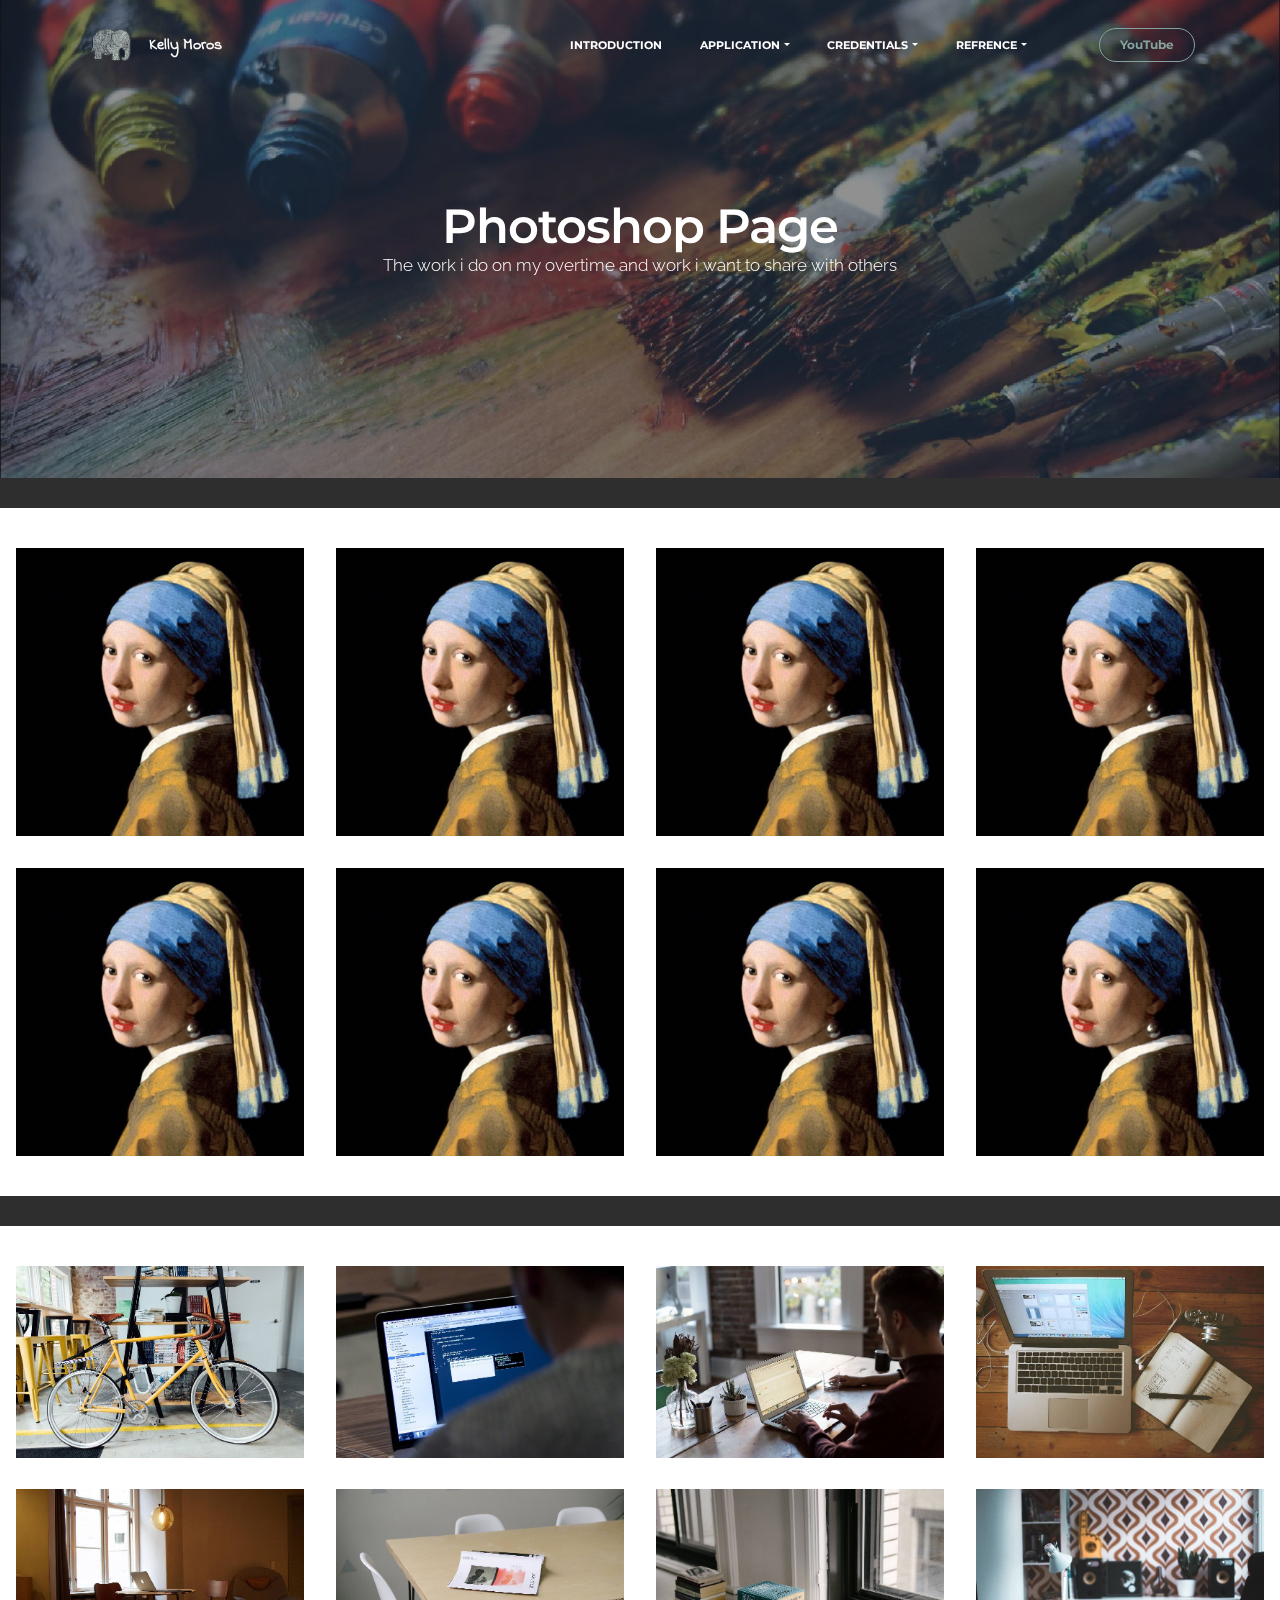
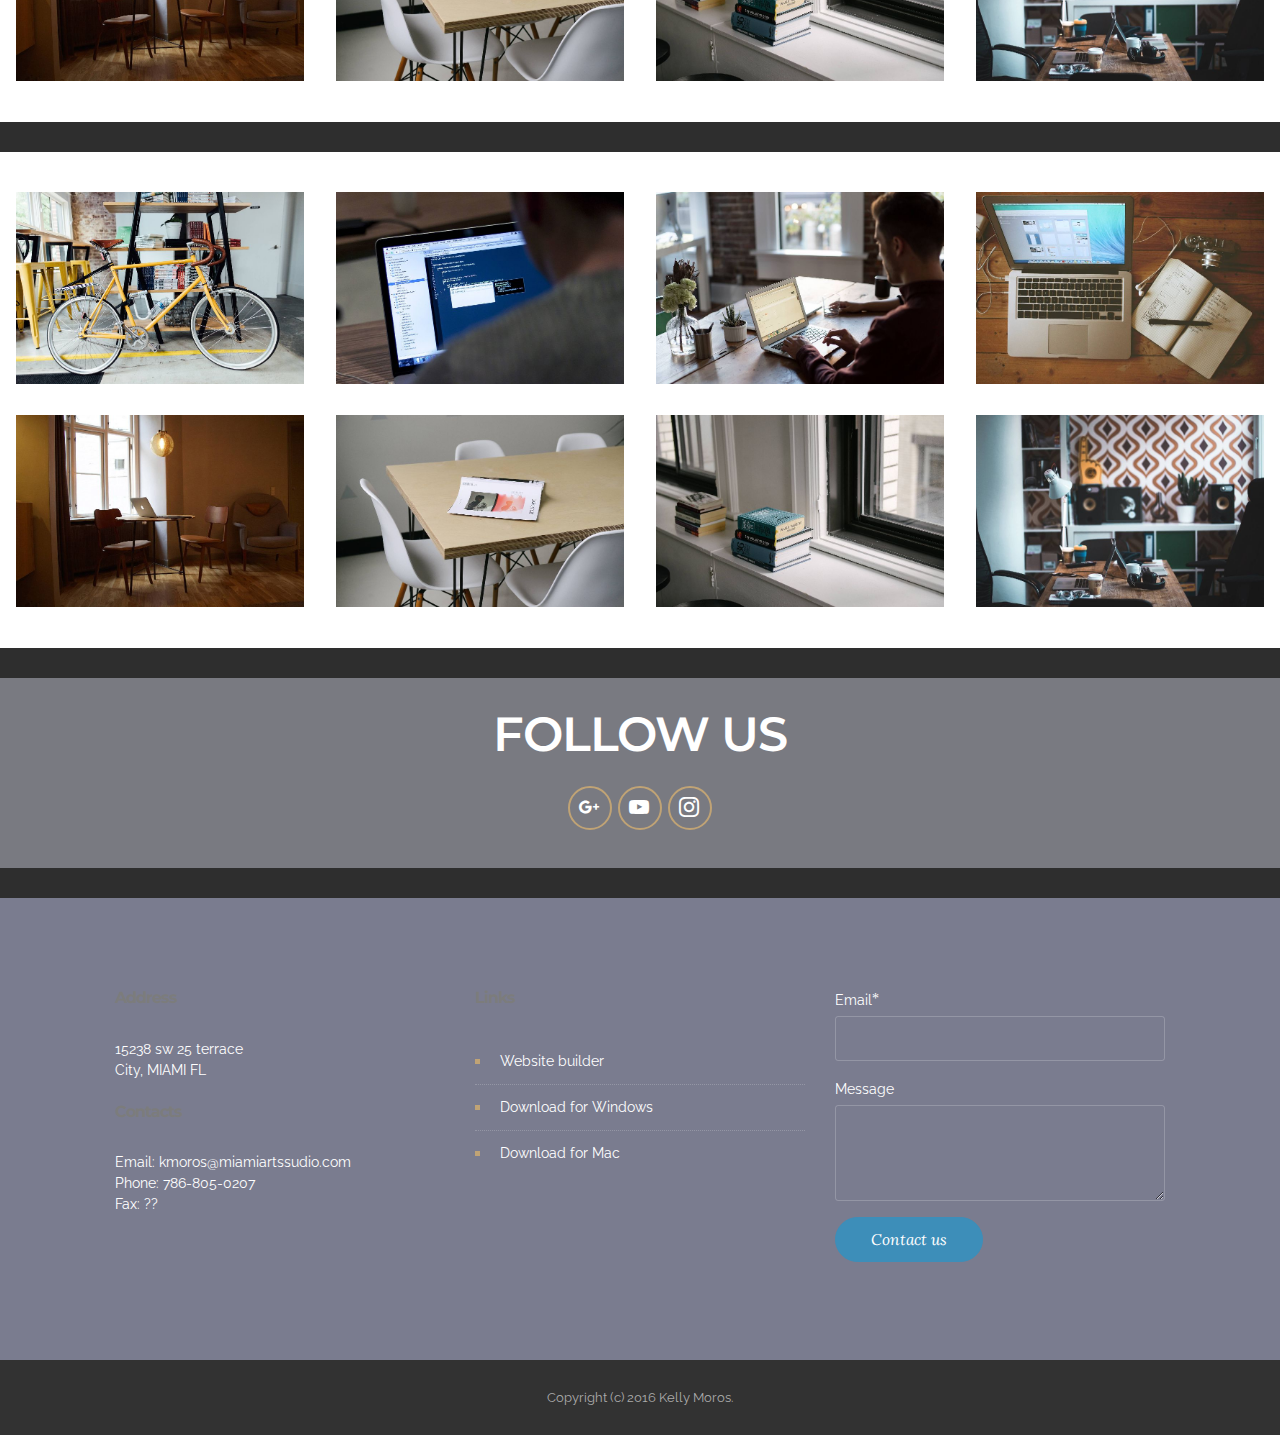
<file: Photoshop.html>
<!DOCTYPE html>
<html>
<head>
  <!-- Site made with Mobirise Website Builder v3.12.1, https://mobirise.com -->
  <meta charset="UTF-8">
  <meta http-equiv="X-UA-Compatible" content="IE=edge">
  <meta name="generator" content="Mobirise v3.12.1, mobirise.com">
  <meta name="viewport" content="width=device-width, initial-scale=1">
  <link rel="shortcut icon" href="assets/images/creater-130x128.png" type="image/x-icon">
  <meta name="description" content="Web Site Creator Description">
  <title>Web Site Creator Title</title>
  <link rel="stylesheet" href="https://fonts.googleapis.com/css?family=Lora:400,700,400italic,700italic&amp;subset=latin">
  <link rel="stylesheet" href="https://fonts.googleapis.com/css?family=Montserrat:400,700">
  <link rel="stylesheet" href="https://fonts.googleapis.com/css?family=Raleway:100,100i,200,200i,300,300i,400,400i,500,500i,600,600i,700,700i,800,800i,900,900i">
  <link rel="stylesheet" href="assets/bootstrap-material-design-font/css/material.css">
  <link rel="stylesheet" href="assets/et-line-font-plugin/style.css">
  <link rel="stylesheet" href="assets/tether/tether.min.css">
  <link rel="stylesheet" href="assets/bootstrap/css/bootstrap.min.css">
  <link rel="stylesheet" href="assets/dropdown/css/style.css">
  <link rel="stylesheet" href="assets/socicon/css/styles.css">
  <link rel="stylesheet" href="assets/theme/css/style.css">
  <link rel="stylesheet" href="assets/mobirise-gallery/style.css">
  <link rel="stylesheet" href="assets/mobirise/css/mbr-additional.css" type="text/css">
  
  
  
</head>
<body>
<section id="menu-0">

    <nav class="navbar navbar-dropdown bg-color transparent navbar-fixed-top">
        <div class="container">

            <div class="mbr-table">
                <div class="mbr-table-cell">

                    <div class="navbar-brand">
                        <a href="https://mobirise.com" class="navbar-logo"><img src="assets/images/creater-130x128.png" alt="Mobirise"></a>
                        <a class="navbar-caption" href="https://mobirise.com">Kelly Moros</a>
                    </div>

                </div>
                <div class="mbr-table-cell">

                    <button class="navbar-toggler pull-xs-right hidden-md-up" type="button" data-toggle="collapse" data-target="#exCollapsingNavbar">
                        <div class="hamburger-icon"></div>
                    </button>

                    <ul class="nav-dropdown collapse pull-xs-right nav navbar-nav navbar-toggleable-sm" id="exCollapsingNavbar"><li class="nav-item"><a class="nav-link link" href="Kelly Moros Introduction.html">INTRODUCTION</a></li><li class="nav-item dropdown open"><a class="nav-link link dropdown-toggle" data-toggle="dropdown-submenu" href="https://mobirise.com/" aria-expanded="true">APPLICATION</a><div class="dropdown-menu"><a class="dropdown-item" href="Photoshop.html">Adobe Photo Shop</a><a class="dropdown-item" href="https://mobirise.com/">Adobe Ilustrator</a><a class="dropdown-item" href="123D.html" aria-expanded="false">123D</a><a class="dropdown-item" href="https://mobirise.com/">Mobirise</a><div class="dropdown"><a class="dropdown-item dropdown-toggle" href="https://mobirise.com/" data-toggle="dropdown-submenu" aria-expanded="false">Office Suite</a><div class="dropdown-menu dropdown-submenu"><a class="dropdown-item" href="#">Powerpoint</a><a class="dropdown-item" href="#">Word</a></div></div><a class="dropdown-item" href="Adobe Pemire.html" aria-expanded="false">Adobe Premire</a></div></li><li class="nav-item dropdown"><a class="nav-link link dropdown-toggle" href="https://mobirise.com/" aria-expanded="false" data-toggle="dropdown-submenu">CREDENTIALS</a><div class="dropdown-menu"><a class="dropdown-item" href="#">Indusrtry Certified PS</a><a class="dropdown-item" href="#">Indusrtry Certified AL</a><a class="dropdown-item" href="#">Indusrtry Certified AP</a><a class="dropdown-item" href="#">Indusrtry Certified AA</a><a class="dropdown-item" href="#">Indusrtry Certified DW</a><a class="dropdown-item" href="#">Indusrtry Certified DW</a><a class="dropdown-item" href="#">Transcript</a></div></li><li class="nav-item dropdown"><a class="nav-link link dropdown-toggle" href="https://mobirise.com/" aria-expanded="false" data-toggle="dropdown-submenu">REFRENCE</a><div class="dropdown-menu"><a class="dropdown-item" href="#">Mr.Pate</a><a class="dropdown-item" href="#">AP Teacher</a><a class="dropdown-item" href="#">Community Member</a><a class="dropdown-item" href="#">Family Member</a><a class="dropdown-item" href="#"></a></div></li><li class="nav-item"><a class="nav-link link" href="https://mobirise.com/" aria-expanded="false"></a></li><li class="nav-item nav-btn"><a class="nav-link btn btn-secondary-outline btn-secondary" href="https://www.youtube.com/channel/UCGY8azRqU005eHf1OCM4Uiw">YouTube</a></li></ul>
                    <button hidden="" class="navbar-toggler navbar-close" type="button" data-toggle="collapse" data-target="#exCollapsingNavbar">
                        <div class="close-icon"></div>
                    </button>

                </div>
            </div>

        </div>
    </nav>

</section>

<section class="engine"><a rel="external" href="https://mobirise.com">Web Page Creator</a></section><section class="mbr-section article mbr-parallax-background mbr-after-navbar" id="msg-box8-29" style="background-image: url(assets/images/mbr-2000x1335.jpg); padding-top: 200px; padding-bottom: 200px;">

    <div class="mbr-overlay" style="opacity: 0.5; background-color: rgb(34, 34, 34);">
    </div>
    <div class="container">
        <div class="row">
            <div class="col-md-8 col-md-offset-2 text-xs-center">
                <h3 class="mbr-section-title display-2">Photoshop Page</h3>
                <div class="lead">The work i do on my overtime and work i want to share with others</div>
                
            </div>
        </div>
    </div>

</section>

<section class="mbr-info mbr-section mbr-section-md-padding" id="msg-box2-2g" style="background-color: rgb(46, 46, 46); padding-top: 0px; padding-bottom: 30px;">

    
    <div class="container">
        <div class="row">

            

            <div class="mbr-table-md-up">
              <div class="mbr-table-cell mbr-right-padding-md-up col-md-8 text-xs-center text-md-left">
                  
                  
              </div>
              <div class="mbr-table-cell col-md-4">
                  
              </div>
            </div>

        </div>
    </div>
</section>

<section class="mbr-gallery mbr-section mbr-section-nopadding mbr-slider-carousel" id="gallery3-2d" data-filter="false" style="background-color: rgb(255, 255, 255); padding-top: 1.5rem; padding-bottom: 1.5rem;">
    <!-- Filter -->
    

    <!-- Gallery -->
    <div class="mbr-gallery-row">
        <div class=" mbr-gallery-layout-default">
            <div>
                <div>
                    <div class="mbr-gallery-item mbr-gallery-item__mobirise3 mbr-gallery-item--p1" data-tags="Awesome" data-video-url="false">
                        <div href="#lb-gallery3-2d" data-slide-to="0" data-toggle="modal">
                            
                            

                            <img alt="" src="assets/images/kelly-moros-jan-vermeer2-2000x2000-800x800.jpg">
                            
                            <span class="icon-focus"></span>
                            
                        </div>
                    </div><div class="mbr-gallery-item mbr-gallery-item__mobirise3 mbr-gallery-item--p1" data-tags="Responsive" data-video-url="false">
                        <div href="#lb-gallery3-2d" data-slide-to="1" data-toggle="modal">
                            
                            

                            <img alt="" src="assets/images/kelly-moros-jan-vermeer2-2000x2000-800x800.jpg">
                            
                            <span class="icon-focus"></span>
                            
                        </div>
                    </div><div class="mbr-gallery-item mbr-gallery-item__mobirise3 mbr-gallery-item--p1" data-tags="Creative" data-video-url="false">
                        <div href="#lb-gallery3-2d" data-slide-to="2" data-toggle="modal">
                            
                            

                            <img alt="" src="assets/images/kelly-moros-jan-vermeer2-2000x2000-800x800.jpg">
                            
                            <span class="icon-focus"></span>
                            
                        </div>
                    </div><div class="mbr-gallery-item mbr-gallery-item__mobirise3 mbr-gallery-item--p1" data-tags="Animated" data-video-url="false">
                        <div href="#lb-gallery3-2d" data-slide-to="3" data-toggle="modal">
                            
                            

                            <img alt="" src="assets/images/kelly-moros-jan-vermeer2-2000x2000-800x800.jpg">
                            
                            <span class="icon-focus"></span>
                            
                        </div>
                    </div><div class="mbr-gallery-item mbr-gallery-item__mobirise3 mbr-gallery-item--p1" data-tags="Awesome" data-video-url="false">
                        <div href="#lb-gallery3-2d" data-slide-to="4" data-toggle="modal">
                            
                            

                            <img alt="" src="assets/images/kelly-moros-jan-vermeer2-2000x2000-800x800.jpg">
                            
                            <span class="icon-focus"></span>
                            
                        </div>
                    </div><div class="mbr-gallery-item mbr-gallery-item__mobirise3 mbr-gallery-item--p1" data-tags="Beautiful" data-video-url="false">
                        <div href="#lb-gallery3-2d" data-slide-to="5" data-toggle="modal">
                            
                            

                            <img alt="" src="assets/images/kelly-moros-jan-vermeer2-2000x2000-800x800.jpg">
                            
                            <span class="icon-focus"></span>
                            
                        </div>
                    </div><div class="mbr-gallery-item mbr-gallery-item__mobirise3 mbr-gallery-item--p1" data-tags="Responsive" data-video-url="false">
                        <div href="#lb-gallery3-2d" data-slide-to="6" data-toggle="modal">
                            
                            

                            <img alt="" src="assets/images/kelly-moros-jan-vermeer2-2000x2000-800x800.jpg">
                            
                            <span class="icon-focus"></span>
                            
                        </div>
                    </div><div class="mbr-gallery-item mbr-gallery-item__mobirise3 mbr-gallery-item--p1" data-tags="Animated" data-video-url="false">
                        <div href="#lb-gallery3-2d" data-slide-to="7" data-toggle="modal">
                            
                            

                            <img alt="" src="assets/images/kelly-moros-jan-vermeer2-2000x2000-800x800.jpg">
                            
                            <span class="icon-focus"></span>
                            
                        </div>
                    </div>
                </div>
            </div>
            <div class="clearfix"></div>
        </div>
    </div>

    <!-- Lightbox -->
    <div data-app-prevent-settings="" class="mbr-slider modal fade carousel slide" tabindex="-1" data-keyboard="true" data-interval="false" id="lb-gallery3-2d">
        <div class="modal-dialog">
            <div class="modal-content">
                <div class="modal-body">
                    <ol class="carousel-indicators">
                        <li data-app-prevent-settings="" data-target="#lb-gallery3-2d" data-slide-to="0"></li><li data-app-prevent-settings="" data-target="#lb-gallery3-2d" data-slide-to="1"></li><li data-app-prevent-settings="" data-target="#lb-gallery3-2d" data-slide-to="2"></li><li data-app-prevent-settings="" data-target="#lb-gallery3-2d" data-slide-to="3"></li><li data-app-prevent-settings="" data-target="#lb-gallery3-2d" data-slide-to="4"></li><li data-app-prevent-settings="" data-target="#lb-gallery3-2d" data-slide-to="5"></li><li data-app-prevent-settings="" data-target="#lb-gallery3-2d" data-slide-to="6"></li><li data-app-prevent-settings="" data-target="#lb-gallery3-2d" class=" active" data-slide-to="7"></li>
                    </ol>
                    <div class="carousel-inner">
                        <div class="carousel-item">
                            <img alt="" src="assets/images/kelly-moros-jan-vermeer2-2000x2000.jpg">
                        </div><div class="carousel-item">
                            <img alt="" src="assets/images/kelly-moros-jan-vermeer2-2000x2000.jpg">
                        </div><div class="carousel-item">
                            <img alt="" src="assets/images/kelly-moros-jan-vermeer2-2000x2000.jpg">
                        </div><div class="carousel-item">
                            <img alt="" src="assets/images/kelly-moros-jan-vermeer2-2000x2000.jpg">
                        </div><div class="carousel-item">
                            <img alt="" src="assets/images/kelly-moros-jan-vermeer2-2000x2000.jpg">
                        </div><div class="carousel-item">
                            <img alt="" src="assets/images/kelly-moros-jan-vermeer2-2000x2000.jpg">
                        </div><div class="carousel-item">
                            <img alt="" src="assets/images/kelly-moros-jan-vermeer2-2000x2000.jpg">
                        </div><div class="carousel-item active">
                            <img alt="" src="assets/images/kelly-moros-jan-vermeer2-2000x2000.jpg">
                        </div>
                    </div>
                    <a class="left carousel-control" role="button" data-slide="prev" href="#lb-gallery3-2d">
                        <span class="icon-prev" aria-hidden="true"></span>
                        <span class="sr-only">Previous</span>
                    </a>
                    <a class="right carousel-control" role="button" data-slide="next" href="#lb-gallery3-2d">
                        <span class="icon-next" aria-hidden="true"></span>
                        <span class="sr-only">Next</span>
                    </a>

                    <a class="close" href="#" role="button" data-dismiss="modal">
                        <span aria-hidden="true">×</span>
                        <span class="sr-only">Close</span>
                    </a>
                </div>
            </div>
        </div>
    </div>
</section>

<section class="mbr-info mbr-section mbr-section-md-padding" id="msg-box2-2h" style="background-color: rgb(46, 46, 46); padding-top: 0px; padding-bottom: 30px;">

    
    <div class="container">
        <div class="row">

            

            <div class="mbr-table-md-up">
              <div class="mbr-table-cell mbr-right-padding-md-up col-md-8 text-xs-center text-md-left">
                  
                  
              </div>
              <div class="mbr-table-cell col-md-4">
                  
              </div>
            </div>

        </div>
    </div>
</section>

<section class="mbr-gallery mbr-section mbr-section-nopadding mbr-slider-carousel" id="gallery3-2e" data-filter="false" style="background-color: rgb(255, 255, 255); padding-top: 1.5rem; padding-bottom: 1.5rem;">
    <!-- Filter -->
    

    <!-- Gallery -->
    <div class="mbr-gallery-row">
        <div class=" mbr-gallery-layout-default">
            <div>
                <div>
                    <div class="mbr-gallery-item mbr-gallery-item__mobirise3 mbr-gallery-item--p1" data-tags="Awesome" data-video-url="false">
                        <div href="#lb-gallery3-2e" data-slide-to="0" data-toggle="modal">
                            
                            

                            <img alt="" src="assets/images/bike-small.jpg">
                            
                            <span class="icon-focus"></span>
                            
                        </div>
                    </div><div class="mbr-gallery-item mbr-gallery-item__mobirise3 mbr-gallery-item--p1" data-tags="Responsive" data-video-url="false">
                        <div href="#lb-gallery3-2e" data-slide-to="1" data-toggle="modal">
                            
                            

                            <img alt="" src="assets/images/code-man-small.jpg">
                            
                            <span class="icon-focus"></span>
                            
                        </div>
                    </div><div class="mbr-gallery-item mbr-gallery-item__mobirise3 mbr-gallery-item--p1" data-tags="Creative" data-video-url="false">
                        <div href="#lb-gallery3-2e" data-slide-to="2" data-toggle="modal">
                            
                            

                            <img alt="" src="assets/images/coworkers-small.jpg">
                            
                            <span class="icon-focus"></span>
                            
                        </div>
                    </div><div class="mbr-gallery-item mbr-gallery-item__mobirise3 mbr-gallery-item--p1" data-tags="Animated" data-video-url="false">
                        <div href="#lb-gallery3-2e" data-slide-to="3" data-toggle="modal">
                            
                            

                            <img alt="" src="assets/images/desktop-small.jpg">
                            
                            <span class="icon-focus"></span>
                            
                        </div>
                    </div><div class="mbr-gallery-item mbr-gallery-item__mobirise3 mbr-gallery-item--p1" data-tags="Awesome" data-video-url="false">
                        <div href="#lb-gallery3-2e" data-slide-to="4" data-toggle="modal">
                            
                            

                            <img alt="" src="assets/images/room-laptop-small.jpg">
                            
                            <span class="icon-focus"></span>
                            
                        </div>
                    </div><div class="mbr-gallery-item mbr-gallery-item__mobirise3 mbr-gallery-item--p1" data-tags="Beautiful" data-video-url="false">
                        <div href="#lb-gallery3-2e" data-slide-to="5" data-toggle="modal">
                            
                            

                            <img alt="" src="assets/images/table-small.jpg">
                            
                            <span class="icon-focus"></span>
                            
                        </div>
                    </div><div class="mbr-gallery-item mbr-gallery-item__mobirise3 mbr-gallery-item--p1" data-tags="Responsive" data-video-url="false">
                        <div href="#lb-gallery3-2e" data-slide-to="6" data-toggle="modal">
                            
                            

                            <img alt="" src="assets/images/windows-books-small.jpg">
                            
                            <span class="icon-focus"></span>
                            
                        </div>
                    </div><div class="mbr-gallery-item mbr-gallery-item__mobirise3 mbr-gallery-item--p1" data-tags="Animated" data-video-url="false">
                        <div href="#lb-gallery3-2e" data-slide-to="7" data-toggle="modal">
                            
                            

                            <img alt="" src="assets/images/working-area-small.jpg">
                            
                            <span class="icon-focus"></span>
                            
                        </div>
                    </div>
                </div>
            </div>
            <div class="clearfix"></div>
        </div>
    </div>

    <!-- Lightbox -->
    <div data-app-prevent-settings="" class="mbr-slider modal fade carousel slide" tabindex="-1" data-keyboard="true" data-interval="false" id="lb-gallery3-2e">
        <div class="modal-dialog">
            <div class="modal-content">
                <div class="modal-body">
                    <ol class="carousel-indicators">
                        <li data-app-prevent-settings="" data-target="#lb-gallery3-2e" class=" active" data-slide-to="0"></li><li data-app-prevent-settings="" data-target="#lb-gallery3-2e" data-slide-to="1"></li><li data-app-prevent-settings="" data-target="#lb-gallery3-2e" data-slide-to="2"></li><li data-app-prevent-settings="" data-target="#lb-gallery3-2e" data-slide-to="3"></li><li data-app-prevent-settings="" data-target="#lb-gallery3-2e" data-slide-to="4"></li><li data-app-prevent-settings="" data-target="#lb-gallery3-2e" data-slide-to="5"></li><li data-app-prevent-settings="" data-target="#lb-gallery3-2e" data-slide-to="6"></li><li data-app-prevent-settings="" data-target="#lb-gallery3-2e" data-slide-to="7"></li>
                    </ol>
                    <div class="carousel-inner">
                        <div class="carousel-item active">
                            <img alt="" src="assets/images/bike.jpg">
                        </div><div class="carousel-item">
                            <img alt="" src="assets/images/code-man.jpg">
                        </div><div class="carousel-item">
                            <img alt="" src="assets/images/coworkers.jpg">
                        </div><div class="carousel-item">
                            <img alt="" src="assets/images/desktop.jpg">
                        </div><div class="carousel-item">
                            <img alt="" src="assets/images/room-laptop.jpg">
                        </div><div class="carousel-item">
                            <img alt="" src="assets/images/table.jpg">
                        </div><div class="carousel-item">
                            <img alt="" src="assets/images/windows-books.jpg">
                        </div><div class="carousel-item">
                            <img alt="" src="assets/images/working-area.jpg">
                        </div>
                    </div>
                    <a class="left carousel-control" role="button" data-slide="prev" href="#lb-gallery3-2e">
                        <span class="icon-prev" aria-hidden="true"></span>
                        <span class="sr-only">Previous</span>
                    </a>
                    <a class="right carousel-control" role="button" data-slide="next" href="#lb-gallery3-2e">
                        <span class="icon-next" aria-hidden="true"></span>
                        <span class="sr-only">Next</span>
                    </a>

                    <a class="close" href="#" role="button" data-dismiss="modal">
                        <span aria-hidden="true">×</span>
                        <span class="sr-only">Close</span>
                    </a>
                </div>
            </div>
        </div>
    </div>
</section>

<section class="mbr-info mbr-section mbr-section-md-padding" id="msg-box2-2i" style="background-color: rgb(46, 46, 46); padding-top: 0px; padding-bottom: 30px;">

    
    <div class="container">
        <div class="row">

            

            <div class="mbr-table-md-up">
              <div class="mbr-table-cell mbr-right-padding-md-up col-md-8 text-xs-center text-md-left">
                  
                  
              </div>
              <div class="mbr-table-cell col-md-4">
                  
              </div>
            </div>

        </div>
    </div>
</section>

<section class="mbr-gallery mbr-section mbr-section-nopadding mbr-slider-carousel" id="gallery3-2f" data-filter="false" style="background-color: rgb(255, 255, 255); padding-top: 1.5rem; padding-bottom: 1.5rem;">
    <!-- Filter -->
    

    <!-- Gallery -->
    <div class="mbr-gallery-row">
        <div class=" mbr-gallery-layout-default">
            <div>
                <div>
                    <div class="mbr-gallery-item mbr-gallery-item__mobirise3 mbr-gallery-item--p1" data-tags="Awesome" data-video-url="false">
                        <div href="#lb-gallery3-2f" data-slide-to="0" data-toggle="modal">
                            
                            

                            <img alt="" src="assets/images/bike-small.jpg">
                            
                            <span class="icon-focus"></span>
                            
                        </div>
                    </div><div class="mbr-gallery-item mbr-gallery-item__mobirise3 mbr-gallery-item--p1" data-tags="Responsive" data-video-url="false">
                        <div href="#lb-gallery3-2f" data-slide-to="1" data-toggle="modal">
                            
                            

                            <img alt="" src="assets/images/code-man-small.jpg">
                            
                            <span class="icon-focus"></span>
                            
                        </div>
                    </div><div class="mbr-gallery-item mbr-gallery-item__mobirise3 mbr-gallery-item--p1" data-tags="Creative" data-video-url="false">
                        <div href="#lb-gallery3-2f" data-slide-to="2" data-toggle="modal">
                            
                            

                            <img alt="" src="assets/images/coworkers-small.jpg">
                            
                            <span class="icon-focus"></span>
                            
                        </div>
                    </div><div class="mbr-gallery-item mbr-gallery-item__mobirise3 mbr-gallery-item--p1" data-tags="Animated" data-video-url="false">
                        <div href="#lb-gallery3-2f" data-slide-to="3" data-toggle="modal">
                            
                            

                            <img alt="" src="assets/images/desktop-small.jpg">
                            
                            <span class="icon-focus"></span>
                            
                        </div>
                    </div><div class="mbr-gallery-item mbr-gallery-item__mobirise3 mbr-gallery-item--p1" data-tags="Awesome" data-video-url="false">
                        <div href="#lb-gallery3-2f" data-slide-to="4" data-toggle="modal">
                            
                            

                            <img alt="" src="assets/images/room-laptop-small.jpg">
                            
                            <span class="icon-focus"></span>
                            
                        </div>
                    </div><div class="mbr-gallery-item mbr-gallery-item__mobirise3 mbr-gallery-item--p1" data-tags="Beautiful" data-video-url="false">
                        <div href="#lb-gallery3-2f" data-slide-to="5" data-toggle="modal">
                            
                            

                            <img alt="" src="assets/images/table-small.jpg">
                            
                            <span class="icon-focus"></span>
                            
                        </div>
                    </div><div class="mbr-gallery-item mbr-gallery-item__mobirise3 mbr-gallery-item--p1" data-tags="Responsive" data-video-url="false">
                        <div href="#lb-gallery3-2f" data-slide-to="6" data-toggle="modal">
                            
                            

                            <img alt="" src="assets/images/windows-books-small.jpg">
                            
                            <span class="icon-focus"></span>
                            
                        </div>
                    </div><div class="mbr-gallery-item mbr-gallery-item__mobirise3 mbr-gallery-item--p1" data-tags="Animated" data-video-url="false">
                        <div href="#lb-gallery3-2f" data-slide-to="7" data-toggle="modal">
                            
                            

                            <img alt="" src="assets/images/working-area-small.jpg">
                            
                            <span class="icon-focus"></span>
                            
                        </div>
                    </div>
                </div>
            </div>
            <div class="clearfix"></div>
        </div>
    </div>

    <!-- Lightbox -->
    <div data-app-prevent-settings="" class="mbr-slider modal fade carousel slide" tabindex="-1" data-keyboard="true" data-interval="false" id="lb-gallery3-2f">
        <div class="modal-dialog">
            <div class="modal-content">
                <div class="modal-body">
                    <ol class="carousel-indicators">
                        <li data-app-prevent-settings="" data-target="#lb-gallery3-2f" class=" active" data-slide-to="0"></li><li data-app-prevent-settings="" data-target="#lb-gallery3-2f" data-slide-to="1"></li><li data-app-prevent-settings="" data-target="#lb-gallery3-2f" data-slide-to="2"></li><li data-app-prevent-settings="" data-target="#lb-gallery3-2f" data-slide-to="3"></li><li data-app-prevent-settings="" data-target="#lb-gallery3-2f" data-slide-to="4"></li><li data-app-prevent-settings="" data-target="#lb-gallery3-2f" data-slide-to="5"></li><li data-app-prevent-settings="" data-target="#lb-gallery3-2f" data-slide-to="6"></li><li data-app-prevent-settings="" data-target="#lb-gallery3-2f" data-slide-to="7"></li>
                    </ol>
                    <div class="carousel-inner">
                        <div class="carousel-item active">
                            <img alt="" src="assets/images/bike.jpg">
                        </div><div class="carousel-item">
                            <img alt="" src="assets/images/code-man.jpg">
                        </div><div class="carousel-item">
                            <img alt="" src="assets/images/coworkers.jpg">
                        </div><div class="carousel-item">
                            <img alt="" src="assets/images/desktop.jpg">
                        </div><div class="carousel-item">
                            <img alt="" src="assets/images/room-laptop.jpg">
                        </div><div class="carousel-item">
                            <img alt="" src="assets/images/table.jpg">
                        </div><div class="carousel-item">
                            <img alt="" src="assets/images/windows-books.jpg">
                        </div><div class="carousel-item">
                            <img alt="" src="assets/images/working-area.jpg">
                        </div>
                    </div>
                    <a class="left carousel-control" role="button" data-slide="prev" href="#lb-gallery3-2f">
                        <span class="icon-prev" aria-hidden="true"></span>
                        <span class="sr-only">Previous</span>
                    </a>
                    <a class="right carousel-control" role="button" data-slide="next" href="#lb-gallery3-2f">
                        <span class="icon-next" aria-hidden="true"></span>
                        <span class="sr-only">Next</span>
                    </a>

                    <a class="close" href="#" role="button" data-dismiss="modal">
                        <span aria-hidden="true">×</span>
                        <span class="sr-only">Close</span>
                    </a>
                </div>
            </div>
        </div>
    </div>
</section>

<section class="mbr-info mbr-section mbr-section-md-padding" id="msg-box2-2j" style="background-color: rgb(46, 46, 46); padding-top: 0px; padding-bottom: 30px;">

    
    <div class="container">
        <div class="row">

            

            <div class="mbr-table-md-up">
              <div class="mbr-table-cell mbr-right-padding-md-up col-md-8 text-xs-center text-md-left">
                  
                  
              </div>
              <div class="mbr-table-cell col-md-4">
                  
              </div>
            </div>

        </div>
    </div>
</section>

<section class="mbr-section mbr-section-md-padding" id="social-buttons4-2s" style="background-color: rgb(121, 122, 129); padding-top: 30px; padding-bottom: 30px;">
    
    <div class="container">
        <div class="row">
            <div class="col-md-8 col-md-offset-2 text-xs-center">
                <h3 class="mbr-section-title display-2">FOLLOW US</h3>
                <div>  <a class="btn btn-social" title="Google+" target="_blank" href="https://drive.google.com/drive/my-drive"><i class="socicon socicon-googleplus"></i></a> <a class="btn btn-social" title="YouTube" target="_blank" href="https://www.youtube.com/channel/UCGY8azRqU005eHf1OCM4Uiw"><i class="socicon socicon-youtube"></i></a> <a class="btn btn-social" title="Instagram" target="_blank" href="https://instagram.com/mobirise/"><i class="socicon socicon-instagram"></i></a>      </div>
            </div>
        </div>
    </div>
</section>

<section class="mbr-info mbr-section mbr-section-md-padding" id="msg-box2-2t" style="background-color: rgb(46, 46, 46); padding-top: 0px; padding-bottom: 30px;">

    
    <div class="container">
        <div class="row">

            

            <div class="mbr-table-md-up">
              <div class="mbr-table-cell mbr-right-padding-md-up col-md-8 text-xs-center text-md-left">
                  
                  
              </div>
              <div class="mbr-table-cell col-md-4">
                  
              </div>
            </div>

        </div>
    </div>
</section>

<section class="mbr-footer footer4 mbr-section mbr-section-md-padding" id="contacts4-2k" style="background-color: rgb(122, 124, 143); padding-top: 90px; padding-bottom: 90px;">
    
    <div class="container">
        <div class="mbr-contacts row">
            <div class="col-sm-8">
                <div class="row">
                    <div class="col-sm-6">
                        <p><strong>Address</strong><br>15238 sw 25 terrace<br>City, MIAMI FL<br><br>
<strong>Contacts</strong><br>
Email: kmoros@miamiartssudio.com<br>
Phone: 786-805-0207<br>
Fax: ??</p>
                    </div>
                    <div class="col-sm-6"><p class="mbr-contacts__text"><strong>Links</strong></p><ul class="mbr-contacts__list"><li><a class="text-white" href="https://mobirise.com/">Website builder</a></li><li><a class="text-white" href="https://mobirise.com/mobirise-free-win.zip">Download for Windows</a></li><li><a class="text-white" href="https://mobirise.com/mobirise-free-mac.zip">Download for Mac</a></li></ul></div>
                </div>
            </div>
            <div class="col-sm-4" data-form-type="formoid">
                <div data-form-alert="true">
                    <div hidden="" data-form-alert-success="true">Thanks for filling out form!</div>
                </div>
                <form action="https://mobirise.com/" method="post" data-form-title="MESSAGE">
                    <input type="hidden" value="RZtEWVLkVb271InO8ZjVggWpr9dF68L0zXNXJ73xyJc5fRHdHYIiOscTJ1y00yr9aT65feOk9UOnWJ5+O0o+/rlQ6EOEpp9HJNA/zcUzcIymBty+/z1nIsB+SLvRC/VE" data-form-email="true">
                    
                    <div class="form-group">
                        <label class="form-control-label" for="contacts4-2k-email">Email<span class="form-asterisk">*</span></label>
                        <input type="email" class="form-control input-sm input-inverse" name="email" required="" data-form-field="Email" id="contacts4-2k-email">
                    </div>
                    
                    <div class="form-group">
                        <label class="form-control-label" for="contacts4-2k-message">Message</label>
                        <textarea class="form-control input-sm input-inverse" name="message" data-form-field="Message" rows="4" id="contacts4-2k-message"></textarea>
                    </div>
                    <div class="mbr-buttons mbr-buttons--right btn-inverse"><button type="submit" class="btn btn-sm btn-info">Contact us</button></div>
                </form>
            </div>
        </div>
    </div>
</section>

<footer class="mbr-small-footer mbr-section mbr-section-nopadding" id="footer1-2" style="background-color: rgb(50, 50, 50); padding-top: 1.75rem; padding-bottom: 1.75rem;">
    
    <div class="container">
        <p class="text-xs-center">Copyright (c) 2016 Kelly Moros.</p>
    </div>
</footer>


  <script src="assets/web/assets/jquery/jquery.min.js"></script>
  <script src="assets/tether/tether.min.js"></script>
  <script src="assets/bootstrap/js/bootstrap.min.js"></script>
  <script src="assets/smooth-scroll/smooth-scroll.js"></script>
  <script src="assets/dropdown/js/script.min.js"></script>
  <script src="assets/touch-swipe/jquery.touch-swipe.min.js"></script>
  <script src="assets/jarallax/jarallax.js"></script>
  <script src="assets/masonry/masonry.pkgd.min.js"></script>
  <script src="assets/imagesloaded/imagesloaded.pkgd.min.js"></script>
  <script src="assets/bootstrap-carousel-swipe/bootstrap-carousel-swipe.js"></script>
  <script src="assets/theme/js/script.js"></script>
  <script src="assets/mobirise-gallery/player.min.js"></script>
  <script src="assets/mobirise-gallery/script.js"></script>
  <script src="assets/formoid/formoid.min.js"></script>
  
  
</body>
</html>
</file>
<file: assets/bootstrap-material-design-font/css/material.css>
@font-face {
  font-family: 'Material-Design-Icons';
  src: url('../fonts/Material-Design-Icons.eot?3ocs8m');
  src: url('../fonts/Material-Design-Icons.eot?#iefix3ocs8m') format('embedded-opentype'), url('../fonts/Material-Design-Icons.woff?3ocs8m') format('woff'), url('../fonts/Material-Design-Icons.ttf?3ocs8m') format('truetype'), url('../fonts/Material-Design-Icons.svg?3ocs8m#Material-Design-Icons') format('svg');
  font-weight: normal;
  font-style: normal;
}
[class^="mdi-"],
[class*="mdi-"] {
  speak: none;
  display: inline-block;
  font-style: normal;
  font-variant:normal;
  font-weight:normal;
  /*font-size:24px;*/
  line-height:1;
  font-family:'Material-Design-Icons' !important;
  text-rendering: auto;
  
  -webkit-font-smoothing: antialiased;
  -moz-osx-font-smoothing: grayscale;
  -webkit-transform: translate(0, 0);
      -ms-transform: translate(0, 0);
          transform: translate(0, 0);
}
[class^="mdi-"]:before,
[class*="mdi-"]:before {
  display: inline-block;
  speak: none;
  text-decoration: inherit;
}
[class^="mdi-"].pull-left,
[class*="mdi-"].pull-left {
  margin-right: .3em;
}
[class^="mdi-"].pull-right,
[class*="mdi-"].pull-right {
  margin-left: .3em;
}
[class^="mdi-"].mdi-lg:before,
[class*="mdi-"].mdi-lg:before,
[class^="mdi-"].mdi-lg:after,
[class*="mdi-"].mdi-lg:after {
  font-size: 1.33333333em;
  line-height: 0.75em;
  vertical-align: -15%;
}
[class^="mdi-"].mdi-2x:before,
[class*="mdi-"].mdi-2x:before,
[class^="mdi-"].mdi-2x:after,
[class*="mdi-"].mdi-2x:after {
  font-size: 2em;
}
[class^="mdi-"].mdi-3x:before,
[class*="mdi-"].mdi-3x:before,
[class^="mdi-"].mdi-3x:after,
[class*="mdi-"].mdi-3x:after {
  font-size: 3em;
}
[class^="mdi-"].mdi-4x:before,
[class*="mdi-"].mdi-4x:before,
[class^="mdi-"].mdi-4x:after,
[class*="mdi-"].mdi-4x:after {
  font-size: 4em;
}
[class^="mdi-"].mdi-5x:before,
[class*="mdi-"].mdi-5x:before,
[class^="mdi-"].mdi-5x:after,
[class*="mdi-"].mdi-5x:after {
  font-size: 5em;
}
[class^="mdi-device-signal-cellular-"]:after,
[class^="mdi-device-battery-"]:after,
[class^="mdi-device-battery-charging-"]:after,
[class^="mdi-device-signal-cellular-connected-no-internet-"]:after,
[class^="mdi-device-signal-wifi-"]:after,
[class^="mdi-device-signal-wifi-statusbar-not-connected"]:after,
.mdi-device-network-wifi:after {
  opacity: .3;
  position: absolute;
  left: 0;
  top: 0;
  z-index: 1;
  display: inline-block;
  speak: none;
  text-decoration: inherit;
}
[class^="mdi-device-signal-cellular-"]:after {
  content: "\e758";
}
[class^="mdi-device-battery-"]:after {
  content: "\e735";
}
[class^="mdi-device-battery-charging-"]:after {
  content: "\e733";
}
[class^="mdi-device-signal-cellular-connected-no-internet-"]:after {
  content: "\e75d";
}
[class^="mdi-device-signal-wifi-"]:after,
.mdi-device-network-wifi:after {
  content: "\e765";
}
[class^="mdi-device-signal-wifi-statusbasr-not-connected"]:after {
  content: "\e8f7";
}
.mdi-device-signal-cellular-off:after,
.mdi-device-signal-cellular-null:after,
.mdi-device-signal-cellular-no-sim:after,
.mdi-device-signal-wifi-off:after,
.mdi-device-signal-wifi-4-bar:after,
.mdi-device-signal-cellular-4-bar:after,
.mdi-device-battery-alert:after,
.mdi-device-signal-cellular-connected-no-internet-4-bar:after,
.mdi-device-battery-std:after,
.mdi-device-battery-full .mdi-device-battery-unknown:after {
  content: "";
}
.mdi-fw {
  width: 1.28571429em;
  text-align: center;
}
.mdi-ul {
  padding-left: 0;
  margin-left: 2.14285714em;
  list-style-type: none;
}
.mdi-ul > li {
  position: relative;
}
.mdi-li {
  position: absolute;
  left: -2.14285714em;
  width: 2.14285714em;
  top: 0.14285714em;
  text-align: center;
}
.mdi-li.mdi-lg {
  left: -1.85714286em;
}
.mdi-border {
  padding: .2em .25em .15em;
  border: solid 0.08em #eeeeee;
  border-radius: .1em;
}
.mdi-spin {
  -webkit-animation: mdi-spin 2s infinite linear;
  animation: mdi-spin 2s infinite linear;
  -webkit-transform-origin: 50% 50%;
  -ms-transform-origin: 50% 50%;
      transform-origin: 50% 50%;
}
.mdi-pulse {
  -webkit-animation: mdi-spin 1s steps(8) infinite;
  animation: mdi-spin 1s steps(8) infinite;
  -webkit-transform-origin: 50% 50%;
  -ms-transform-origin: 50% 50%;
      transform-origin: 50% 50%;
}
@-webkit-keyframes mdi-spin {
  0% {
    -webkit-transform: rotate(0deg);
    transform: rotate(0deg);
  }
  100% {
    -webkit-transform: rotate(359deg);
    transform: rotate(359deg);
  }
}
@keyframes mdi-spin {
  0% {
    -webkit-transform: rotate(0deg);
    transform: rotate(0deg);
  }
  100% {
    -webkit-transform: rotate(359deg);
    transform: rotate(359deg);
  }
}
.mdi-rotate-90 {
  filter: progid:DXImageTransform.Microsoft.BasicImage(rotation=1);
  -webkit-transform: rotate(90deg);
  -ms-transform: rotate(90deg);
  transform: rotate(90deg);
}
.mdi-rotate-180 {
  filter: progid:DXImageTransform.Microsoft.BasicImage(rotation=2);
  -webkit-transform: rotate(180deg);
  -ms-transform: rotate(180deg);
  transform: rotate(180deg);
}
.mdi-rotate-270 {
  filter: progid:DXImageTransform.Microsoft.BasicImage(rotation=3);
  -webkit-transform: rotate(270deg);
  -ms-transform: rotate(270deg);
  transform: rotate(270deg);
}
.mdi-flip-horizontal {
  filter: progid:DXImageTransform.Microsoft.BasicImage(rotation=0, mirror=1);
  -webkit-transform: scale(-1, 1);
  -ms-transform: scale(-1, 1);
  transform: scale(-1, 1);
}
.mdi-flip-vertical {
  filter: progid:DXImageTransform.Microsoft.BasicImage(rotation=2, mirror=1);
  -webkit-transform: scale(1, -1);
  -ms-transform: scale(1, -1);
  transform: scale(1, -1);
}
:root .mdi-rotate-90,
:root .mdi-rotate-180,
:root .mdi-rotate-270,
:root .mdi-flip-horizontal,
:root .mdi-flip-vertical {
  -webkit-filter: none;
          filter: none;
}
.mdi-stack {
  position: relative;
  display: inline-block;
  width: 2em;
  height: 2em;
  line-height: 2em;
  vertical-align: middle;
}
.mdi-stack-1x,
.mdi-stack-2x {
  position: absolute;
  left: 0;
  width: 100%;
  text-align: center;
}
.mdi-stack-1x {
  line-height: inherit;
}
.mdi-stack-2x {
  font-size: 2em;
}
.mdi-inverse {
  color: #ffffff;
}
/* Start Icons */
.mdi-action-3d-rotation:before {
  content: "\e600";
}
.mdi-action-accessibility:before {
  content: "\e601";
}
.mdi-action-account-balance-wallet:before {
  content: "\e602";
}
.mdi-action-account-balance:before {
  content: "\e603";
}
.mdi-action-account-box:before {
  content: "\e604";
}
.mdi-action-account-child:before {
  content: "\e605";
}
.mdi-action-account-circle:before {
  content: "\e606";
}
.mdi-action-add-shopping-cart:before {
  content: "\e607";
}
.mdi-action-alarm-add:before {
  content: "\e608";
}
.mdi-action-alarm-off:before {
  content: "\e609";
}
.mdi-action-alarm-on:before {
  content: "\e60a";
}
.mdi-action-alarm:before {
  content: "\e60b";
}
.mdi-action-android:before {
  content: "\e60c";
}
.mdi-action-announcement:before {
  content: "\e60d";
}
.mdi-action-aspect-ratio:before {
  content: "\e60e";
}
.mdi-action-assessment:before {
  content: "\e60f";
}
.mdi-action-assignment-ind:before {
  content: "\e610";
}
.mdi-action-assignment-late:before {
  content: "\e611";
}
.mdi-action-assignment-return:before {
  content: "\e612";
}
.mdi-action-assignment-returned:before {
  content: "\e613";
}
.mdi-action-assignment-turned-in:before {
  content: "\e614";
}
.mdi-action-assignment:before {
  content: "\e615";
}
.mdi-action-autorenew:before {
  content: "\e616";
}
.mdi-action-backup:before {
  content: "\e617";
}
.mdi-action-book:before {
  content: "\e618";
}
.mdi-action-bookmark-outline:before {
  content: "\e619";
}
.mdi-action-bookmark:before {
  content: "\e61a";
}
.mdi-action-bug-report:before {
  content: "\e61b";
}
.mdi-action-cached:before {
  content: "\e61c";
}
.mdi-action-check-circle:before {
  content: "\e61d";
}
.mdi-action-class:before {
  content: "\e61e";
}
.mdi-action-credit-card:before {
  content: "\e61f";
}
.mdi-action-dashboard:before {
  content: "\e620";
}
.mdi-action-delete:before {
  content: "\e621";
}
.mdi-action-description:before {
  content: "\e622";
}
.mdi-action-dns:before {
  content: "\e623";
}
.mdi-action-done-all:before {
  content: "\e624";
}
.mdi-action-done:before {
  content: "\e625";
}
.mdi-action-event:before {
  content: "\e626";
}
.mdi-action-exit-to-app:before {
  content: "\e627";
}
.mdi-action-explore:before {
  content: "\e628";
}
.mdi-action-extension:before {
  content: "\e629";
}
.mdi-action-face-unlock:before {
  content: "\e62a";
}
.mdi-action-favorite-outline:before {
  content: "\e62b";
}
.mdi-action-favorite:before {
  content: "\e62c";
}
.mdi-action-find-in-page:before {
  content: "\e62d";
}
.mdi-action-find-replace:before {
  content: "\e62e";
}
.mdi-action-flip-to-back:before {
  content: "\e62f";
}
.mdi-action-flip-to-front:before {
  content: "\e630";
}
.mdi-action-get-app:before {
  content: "\e631";
}
.mdi-action-grade:before {
  content: "\e632";
}
.mdi-action-group-work:before {
  content: "\e633";
}
.mdi-action-help:before {
  content: "\e634";
}
.mdi-action-highlight-remove:before {
  content: "\e635";
}
.mdi-action-history:before {
  content: "\e636";
}
.mdi-action-home:before {
  content: "\e637";
}
.mdi-action-https:before {
  content: "\e638";
}
.mdi-action-info-outline:before {
  content: "\e639";
}
.mdi-action-info:before {
  content: "\e63a";
}
.mdi-action-input:before {
  content: "\e63b";
}
.mdi-action-invert-colors:before {
  content: "\e63c";
}
.mdi-action-label-outline:before {
  content: "\e63d";
}
.mdi-action-label:before {
  content: "\e63e";
}
.mdi-action-language:before {
  content: "\e63f";
}
.mdi-action-launch:before {
  content: "\e640";
}
.mdi-action-list:before {
  content: "\e641";
}
.mdi-action-lock-open:before {
  content: "\e642";
}
.mdi-action-lock-outline:before {
  content: "\e643";
}
.mdi-action-lock:before {
  content: "\e644";
}
.mdi-action-loyalty:before {
  content: "\e645";
}
.mdi-action-markunread-mailbox:before {
  content: "\e646";
}
.mdi-action-note-add:before {
  content: "\e647";
}
.mdi-action-open-in-browser:before {
  content: "\e648";
}
.mdi-action-open-in-new:before {
  content: "\e649";
}
.mdi-action-open-with:before {
  content: "\e64a";
}
.mdi-action-pageview:before {
  content: "\e64b";
}
.mdi-action-payment:before {
  content: "\e64c";
}
.mdi-action-perm-camera-mic:before {
  content: "\e64d";
}
.mdi-action-perm-contact-cal:before {
  content: "\e64e";
}
.mdi-action-perm-data-setting:before {
  content: "\e64f";
}
.mdi-action-perm-device-info:before {
  content: "\e650";
}
.mdi-action-perm-identity:before {
  content: "\e651";
}
.mdi-action-perm-media:before {
  content: "\e652";
}
.mdi-action-perm-phone-msg:before {
  content: "\e653";
}
.mdi-action-perm-scan-wifi:before {
  content: "\e654";
}
.mdi-action-picture-in-picture:before {
  content: "\e655";
}
.mdi-action-polymer:before {
  content: "\e656";
}
.mdi-action-print:before {
  content: "\e657";
}
.mdi-action-query-builder:before {
  content: "\e658";
}
.mdi-action-question-answer:before {
  content: "\e659";
}
.mdi-action-receipt:before {
  content: "\e65a";
}
.mdi-action-redeem:before {
  content: "\e65b";
}
.mdi-action-reorder:before {
  content: "\e65c";
}
.mdi-action-report-problem:before {
  content: "\e65d";
}
.mdi-action-restore:before {
  content: "\e65e";
}
.mdi-action-room:before {
  content: "\e65f";
}
.mdi-action-schedule:before {
  content: "\e660";
}
.mdi-action-search:before {
  content: "\e661";
}
.mdi-action-settings-applications:before {
  content: "\e662";
}
.mdi-action-settings-backup-restore:before {
  content: "\e663";
}
.mdi-action-settings-bluetooth:before {
  content: "\e664";
}
.mdi-action-settings-cell:before {
  content: "\e665";
}
.mdi-action-settings-display:before {
  content: "\e666";
}
.mdi-action-settings-ethernet:before {
  content: "\e667";
}
.mdi-action-settings-input-antenna:before {
  content: "\e668";
}
.mdi-action-settings-input-component:before {
  content: "\e669";
}
.mdi-action-settings-input-composite:before {
  content: "\e66a";
}
.mdi-action-settings-input-hdmi:before {
  content: "\e66b";
}
.mdi-action-settings-input-svideo:before {
  content: "\e66c";
}
.mdi-action-settings-overscan:before {
  content: "\e66d";
}
.mdi-action-settings-phone:before {
  content: "\e66e";
}
.mdi-action-settings-power:before {
  content: "\e66f";
}
.mdi-action-settings-remote:before {
  content: "\e670";
}
.mdi-action-settings-voice:before {
  content: "\e671";
}
.mdi-action-settings:before {
  content: "\e672";
}
.mdi-action-shop-two:before {
  content: "\e673";
}
.mdi-action-shop:before {
  content: "\e674";
}
.mdi-action-shopping-basket:before {
  content: "\e675";
}
.mdi-action-shopping-cart:before {
  content: "\e676";
}
.mdi-action-speaker-notes:before {
  content: "\e677";
}
.mdi-action-spellcheck:before {
  content: "\e678";
}
.mdi-action-star-rate:before {
  content: "\e679";
}
.mdi-action-stars:before {
  content: "\e67a";
}
.mdi-action-store:before {
  content: "\e67b";
}
.mdi-action-subject:before {
  content: "\e67c";
}
.mdi-action-supervisor-account:before {
  content: "\e67d";
}
.mdi-action-swap-horiz:before {
  content: "\e67e";
}
.mdi-action-swap-vert-circle:before {
  content: "\e67f";
}
.mdi-action-swap-vert:before {
  content: "\e680";
}
.mdi-action-system-update-tv:before {
  content: "\e681";
}
.mdi-action-tab-unselected:before {
  content: "\e682";
}
.mdi-action-tab:before {
  content: "\e683";
}
.mdi-action-theaters:before {
  content: "\e684";
}
.mdi-action-thumb-down:before {
  content: "\e685";
}
.mdi-action-thumb-up:before {
  content: "\e686";
}
.mdi-action-thumbs-up-down:before {
  content: "\e687";
}
.mdi-action-toc:before {
  content: "\e688";
}
.mdi-action-today:before {
  content: "\e689";
}
.mdi-action-track-changes:before {
  content: "\e68a";
}
.mdi-action-translate:before {
  content: "\e68b";
}
.mdi-action-trending-down:before {
  content: "\e68c";
}
.mdi-action-trending-neutral:before {
  content: "\e68d";
}
.mdi-action-trending-up:before {
  content: "\e68e";
}
.mdi-action-turned-in-not:before {
  content: "\e68f";
}
.mdi-action-turned-in:before {
  content: "\e690";
}
.mdi-action-verified-user:before {
  content: "\e691";
}
.mdi-action-view-agenda:before {
  content: "\e692";
}
.mdi-action-view-array:before {
  content: "\e693";
}
.mdi-action-view-carousel:before {
  content: "\e694";
}
.mdi-action-view-column:before {
  content: "\e695";
}
.mdi-action-view-day:before {
  content: "\e696";
}
.mdi-action-view-headline:before {
  content: "\e697";
}
.mdi-action-view-list:before {
  content: "\e698";
}
.mdi-action-view-module:before {
  content: "\e699";
}
.mdi-action-view-quilt:before {
  content: "\e69a";
}
.mdi-action-view-stream:before {
  content: "\e69b";
}
.mdi-action-view-week:before {
  content: "\e69c";
}
.mdi-action-visibility-off:before {
  content: "\e69d";
}
.mdi-action-visibility:before {
  content: "\e69e";
}
.mdi-action-wallet-giftcard:before {
  content: "\e69f";
}
.mdi-action-wallet-membership:before {
  content: "\e6a0";
}
.mdi-action-wallet-travel:before {
  content: "\e6a1";
}
.mdi-action-work:before {
  content: "\e6a2";
}
.mdi-alert-error:before {
  content: "\e6a3";
}
.mdi-alert-warning:before {
  content: "\e6a4";
}
.mdi-av-album:before {
  content: "\e6a5";
}
.mdi-av-closed-caption:before {
  content: "\e6a6";
}
.mdi-av-equalizer:before {
  content: "\e6a7";
}
.mdi-av-explicit:before {
  content: "\e6a8";
}
.mdi-av-fast-forward:before {
  content: "\e6a9";
}
.mdi-av-fast-rewind:before {
  content: "\e6aa";
}
.mdi-av-games:before {
  content: "\e6ab";
}
.mdi-av-hearing:before {
  content: "\e6ac";
}
.mdi-av-high-quality:before {
  content: "\e6ad";
}
.mdi-av-loop:before {
  content: "\e6ae";
}
.mdi-av-mic-none:before {
  content: "\e6af";
}
.mdi-av-mic-off:before {
  content: "\e6b0";
}
.mdi-av-mic:before {
  content: "\e6b1";
}
.mdi-av-movie:before {
  content: "\e6b2";
}
.mdi-av-my-library-add:before {
  content: "\e6b3";
}
.mdi-av-my-library-books:before {
  content: "\e6b4";
}
.mdi-av-my-library-music:before {
  content: "\e6b5";
}
.mdi-av-new-releases:before {
  content: "\e6b6";
}
.mdi-av-not-interested:before {
  content: "\e6b7";
}
.mdi-av-pause-circle-fill:before {
  content: "\e6b8";
}
.mdi-av-pause-circle-outline:before {
  content: "\e6b9";
}
.mdi-av-pause:before {
  content: "\e6ba";
}
.mdi-av-play-arrow:before {
  content: "\e6bb";
}
.mdi-av-play-circle-fill:before {
  content: "\e6bc";
}
.mdi-av-play-circle-outline:before {
  content: "\e6bd";
}
.mdi-av-play-shopping-bag:before {
  content: "\e6be";
}
.mdi-av-playlist-add:before {
  content: "\e6bf";
}
.mdi-av-queue-music:before {
  content: "\e6c0";
}
.mdi-av-queue:before {
  content: "\e6c1";
}
.mdi-av-radio:before {
  content: "\e6c2";
}
.mdi-av-recent-actors:before {
  content: "\e6c3";
}
.mdi-av-repeat-one:before {
  content: "\e6c4";
}
.mdi-av-repeat:before {
  content: "\e6c5";
}
.mdi-av-replay:before {
  content: "\e6c6";
}
.mdi-av-shuffle:before {
  content: "\e6c7";
}
.mdi-av-skip-next:before {
  content: "\e6c8";
}
.mdi-av-skip-previous:before {
  content: "\e6c9";
}
.mdi-av-snooze:before {
  content: "\e6ca";
}
.mdi-av-stop:before {
  content: "\e6cb";
}
.mdi-av-subtitles:before {
  content: "\e6cc";
}
.mdi-av-surround-sound:before {
  content: "\e6cd";
}
.mdi-av-timer:before {
  content: "\e6ce";
}
.mdi-av-video-collection:before {
  content: "\e6cf";
}
.mdi-av-videocam-off:before {
  content: "\e6d0";
}
.mdi-av-videocam:before {
  content: "\e6d1";
}
.mdi-av-volume-down:before {
  content: "\e6d2";
}
.mdi-av-volume-mute:before {
  content: "\e6d3";
}
.mdi-av-volume-off:before {
  content: "\e6d4";
}
.mdi-av-volume-up:before {
  content: "\e6d5";
}
.mdi-av-web:before {
  content: "\e6d6";
}
.mdi-communication-business:before {
  content: "\e6d7";
}
.mdi-communication-call-end:before {
  content: "\e6d8";
}
.mdi-communication-call-made:before {
  content: "\e6d9";
}
.mdi-communication-call-merge:before {
  content: "\e6da";
}
.mdi-communication-call-missed:before {
  content: "\e6db";
}
.mdi-communication-call-received:before {
  content: "\e6dc";
}
.mdi-communication-call-split:before {
  content: "\e6dd";
}
.mdi-communication-call:before {
  content: "\e6de";
}
.mdi-communication-chat:before {
  content: "\e6df";
}
.mdi-communication-clear-all:before {
  content: "\e6e0";
}
.mdi-communication-comment:before {
  content: "\e6e1";
}
.mdi-communication-contacts:before {
  content: "\e6e2";
}
.mdi-communication-dialer-sip:before {
  content: "\e6e3";
}
.mdi-communication-dialpad:before {
  content: "\e6e4";
}
.mdi-communication-dnd-on:before {
  content: "\e6e5";
}
.mdi-communication-email:before {
  content: "\e6e6";
}
.mdi-communication-forum:before {
  content: "\e6e7";
}
.mdi-communication-import-export:before {
  content: "\e6e8";
}
.mdi-communication-invert-colors-off:before {
  content: "\e6e9";
}
.mdi-communication-invert-colors-on:before {
  content: "\e6ea";
}
.mdi-communication-live-help:before {
  content: "\e6eb";
}
.mdi-communication-location-off:before {
  content: "\e6ec";
}
.mdi-communication-location-on:before {
  content: "\e6ed";
}
.mdi-communication-message:before {
  content: "\e6ee";
}
.mdi-communication-messenger:before {
  content: "\e6ef";
}
.mdi-communication-no-sim:before {
  content: "\e6f0";
}
.mdi-communication-phone:before {
  content: "\e6f1";
}
.mdi-communication-portable-wifi-off:before {
  content: "\e6f2";
}
.mdi-communication-quick-contacts-dialer:before {
  content: "\e6f3";
}
.mdi-communication-quick-contacts-mail:before {
  content: "\e6f4";
}
.mdi-communication-ring-volume:before {
  content: "\e6f5";
}
.mdi-communication-stay-current-landscape:before {
  content: "\e6f6";
}
.mdi-communication-stay-current-portrait:before {
  content: "\e6f7";
}
.mdi-communication-stay-primary-landscape:before {
  content: "\e6f8";
}
.mdi-communication-stay-primary-portrait:before {
  content: "\e6f9";
}
.mdi-communication-swap-calls:before {
  content: "\e6fa";
}
.mdi-communication-textsms:before {
  content: "\e6fb";
}
.mdi-communication-voicemail:before {
  content: "\e6fc";
}
.mdi-communication-vpn-key:before {
  content: "\e6fd";
}
.mdi-content-add-box:before {
  content: "\e6fe";
}
.mdi-content-add-circle-outline:before {
  content: "\e6ff";
}
.mdi-content-add-circle:before {
  content: "\e700";
}
.mdi-content-add:before {
  content: "\e701";
}
.mdi-content-archive:before {
  content: "\e702";
}
.mdi-content-backspace:before {
  content: "\e703";
}
.mdi-content-block:before {
  content: "\e704";
}
.mdi-content-clear:before {
  content: "\e705";
}
.mdi-content-content-copy:before {
  content: "\e706";
}
.mdi-content-content-cut:before {
  content: "\e707";
}
.mdi-content-content-paste:before {
  content: "\e708";
}
.mdi-content-create:before {
  content: "\e709";
}
.mdi-content-drafts:before {
  content: "\e70a";
}
.mdi-content-filter-list:before {
  content: "\e70b";
}
.mdi-content-flag:before {
  content: "\e70c";
}
.mdi-content-forward:before {
  content: "\e70d";
}
.mdi-content-gesture:before {
  content: "\e70e";
}
.mdi-content-inbox:before {
  content: "\e70f";
}
.mdi-content-link:before {
  content: "\e710";
}
.mdi-content-mail:before {
  content: "\e711";
}
.mdi-content-markunread:before {
  content: "\e712";
}
.mdi-content-redo:before {
  content: "\e713";
}
.mdi-content-remove-circle-outline:before {
  content: "\e714";
}
.mdi-content-remove-circle:before {
  content: "\e715";
}
.mdi-content-remove:before {
  content: "\e716";
}
.mdi-content-reply-all:before {
  content: "\e717";
}
.mdi-content-reply:before {
  content: "\e718";
}
.mdi-content-report:before {
  content: "\e719";
}
.mdi-content-save:before {
  content: "\e71a";
}
.mdi-content-select-all:before {
  content: "\e71b";
}
.mdi-content-send:before {
  content: "\e71c";
}
.mdi-content-sort:before {
  content: "\e71d";
}
.mdi-content-text-format:before {
  content: "\e71e";
}
.mdi-content-undo:before {
  content: "\e71f";
}
.mdi-editor-attach-file:before {
  content: "\e776";
}
.mdi-editor-attach-money:before {
  content: "\e777";
}
.mdi-editor-border-all:before {
  content: "\e778";
}
.mdi-editor-border-bottom:before {
  content: "\e779";
}
.mdi-editor-border-clear:before {
  content: "\e77a";
}
.mdi-editor-border-color:before {
  content: "\e77b";
}
.mdi-editor-border-horizontal:before {
  content: "\e77c";
}
.mdi-editor-border-inner:before {
  content: "\e77d";
}
.mdi-editor-border-left:before {
  content: "\e77e";
}
.mdi-editor-border-outer:before {
  content: "\e77f";
}
.mdi-editor-border-right:before {
  content: "\e780";
}
.mdi-editor-border-style:before {
  content: "\e781";
}
.mdi-editor-border-top:before {
  content: "\e782";
}
.mdi-editor-border-vertical:before {
  content: "\e783";
}
.mdi-editor-format-align-center:before {
  content: "\e784";
}
.mdi-editor-format-align-justify:before {
  content: "\e785";
}
.mdi-editor-format-align-left:before {
  content: "\e786";
}
.mdi-editor-format-align-right:before {
  content: "\e787";
}
.mdi-editor-format-bold:before {
  content: "\e788";
}
.mdi-editor-format-clear:before {
  content: "\e789";
}
.mdi-editor-format-color-fill:before {
  content: "\e78a";
}
.mdi-editor-format-color-reset:before {
  content: "\e78b";
}
.mdi-editor-format-color-text:before {
  content: "\e78c";
}
.mdi-editor-format-indent-decrease:before {
  content: "\e78d";
}
.mdi-editor-format-indent-increase:before {
  content: "\e78e";
}
.mdi-editor-format-italic:before {
  content: "\e78f";
}
.mdi-editor-format-line-spacing:before {
  content: "\e790";
}
.mdi-editor-format-list-bulleted:before {
  content: "\e791";
}
.mdi-editor-format-list-numbered:before {
  content: "\e792";
}
.mdi-editor-format-paint:before {
  content: "\e793";
}
.mdi-editor-format-quote:before {
  content: "\e794";
}
.mdi-editor-format-size:before {
  content: "\e795";
}
.mdi-editor-format-strikethrough:before {
  content: "\e796";
}
.mdi-editor-format-textdirection-l-to-r:before {
  content: "\e797";
}
.mdi-editor-format-textdirection-r-to-l:before {
  content: "\e798";
}
.mdi-editor-format-underline:before {
  content: "\e799";
}
.mdi-editor-functions:before {
  content: "\e79a";
}
.mdi-editor-insert-chart:before {
  content: "\e79b";
}
.mdi-editor-insert-comment:before {
  content: "\e79c";
}
.mdi-editor-insert-drive-file:before {
  content: "\e79d";
}
.mdi-editor-insert-emoticon:before {
  content: "\e79e";
}
.mdi-editor-insert-invitation:before {
  content: "\e79f";
}
.mdi-editor-insert-link:before {
  content: "\e7a0";
}
.mdi-editor-insert-photo:before {
  content: "\e7a1";
}
.mdi-editor-merge-type:before {
  content: "\e7a2";
}
.mdi-editor-mode-comment:before {
  content: "\e7a3";
}
.mdi-editor-mode-edit:before {
  content: "\e7a4";
}
.mdi-editor-publish:before {
  content: "\e7a5";
}
.mdi-editor-vertical-align-bottom:before {
  content: "\e7a6";
}
.mdi-editor-vertical-align-center:before {
  content: "\e7a7";
}
.mdi-editor-vertical-align-top:before {
  content: "\e7a8";
}
.mdi-editor-wrap-text:before {
  content: "\e7a9";
}
.mdi-file-attachment:before {
  content: "\e7aa";
}
.mdi-file-cloud-circle:before {
  content: "\e7ab";
}
.mdi-file-cloud-done:before {
  content: "\e7ac";
}
.mdi-file-cloud-download:before {
  content: "\e7ad";
}
.mdi-file-cloud-off:before {
  content: "\e7ae";
}
.mdi-file-cloud-queue:before {
  content: "\e7af";
}
.mdi-file-cloud-upload:before {
  content: "\e7b0";
}
.mdi-file-cloud:before {
  content: "\e7b1";
}
.mdi-file-file-download:before {
  content: "\e7b2";
}
.mdi-file-file-upload:before {
  content: "\e7b3";
}
.mdi-file-folder-open:before {
  content: "\e7b4";
}
.mdi-file-folder-shared:before {
  content: "\e7b5";
}
.mdi-file-folder:before {
  content: "\e7b6";
}
.mdi-device-access-alarm:before {
  content: "\e720";
}
.mdi-device-access-alarms:before {
  content: "\e721";
}
.mdi-device-access-time:before {
  content: "\e722";
}
.mdi-device-add-alarm:before {
  content: "\e723";
}
.mdi-device-airplanemode-off:before {
  content: "\e724";
}
.mdi-device-airplanemode-on:before {
  content: "\e725";
}
.mdi-device-battery-20:before {
  content: "\e726";
}
.mdi-device-battery-30:before {
  content: "\e727";
}
.mdi-device-battery-50:before {
  content: "\e728";
}
.mdi-device-battery-60:before {
  content: "\e729";
}
.mdi-device-battery-80:before {
  content: "\e72a";
}
.mdi-device-battery-90:before {
  content: "\e72b";
}
.mdi-device-battery-alert:before {
  content: "\e72c";
}
.mdi-device-battery-charging-20:before {
  content: "\e72d";
}
.mdi-device-battery-charging-30:before {
  content: "\e72e";
}
.mdi-device-battery-charging-50:before {
  content: "\e72f";
}
.mdi-device-battery-charging-60:before {
  content: "\e730";
}
.mdi-device-battery-charging-80:before {
  content: "\e731";
}
.mdi-device-battery-charging-90:before {
  content: "\e732";
}
.mdi-device-battery-charging-full:before {
  content: "\e733";
}
.mdi-device-battery-full:before {
  content: "\e734";
}
.mdi-device-battery-std:before {
  content: "\e735";
}
.mdi-device-battery-unknown:before {
  content: "\e736";
}
.mdi-device-bluetooth-connected:before {
  content: "\e737";
}
.mdi-device-bluetooth-disabled:before {
  content: "\e738";
}
.mdi-device-bluetooth-searching:before {
  content: "\e739";
}
.mdi-device-bluetooth:before {
  content: "\e73a";
}
.mdi-device-brightness-auto:before {
  content: "\e73b";
}
.mdi-device-brightness-high:before {
  content: "\e73c";
}
.mdi-device-brightness-low:before {
  content: "\e73d";
}
.mdi-device-brightness-medium:before {
  content: "\e73e";
}
.mdi-device-data-usage:before {
  content: "\e73f";
}
.mdi-device-developer-mode:before {
  content: "\e740";
}
.mdi-device-devices:before {
  content: "\e741";
}
.mdi-device-dvr:before {
  content: "\e742";
}
.mdi-device-gps-fixed:before {
  content: "\e743";
}
.mdi-device-gps-not-fixed:before {
  content: "\e744";
}
.mdi-device-gps-off:before {
  content: "\e745";
}
.mdi-device-location-disabled:before {
  content: "\e746";
}
.mdi-device-location-searching:before {
  content: "\e747";
}
.mdi-device-multitrack-audio:before {
  content: "\e748";
}
.mdi-device-network-cell:before {
  content: "\e749";
}
.mdi-device-network-wifi:before {
  content: "\e74a";
}
.mdi-device-nfc:before {
  content: "\e74b";
}
.mdi-device-now-wallpaper:before {
  content: "\e74c";
}
.mdi-device-now-widgets:before {
  content: "\e74d";
}
.mdi-device-screen-lock-landscape:before {
  content: "\e74e";
}
.mdi-device-screen-lock-portrait:before {
  content: "\e74f";
}
.mdi-device-screen-lock-rotation:before {
  content: "\e750";
}
.mdi-device-screen-rotation:before {
  content: "\e751";
}
.mdi-device-sd-storage:before {
  content: "\e752";
}
.mdi-device-settings-system-daydream:before {
  content: "\e753";
}
.mdi-device-signal-cellular-0-bar:before {
  content: "\e754";
}
.mdi-device-signal-cellular-1-bar:before {
  content: "\e755";
}
.mdi-device-signal-cellular-2-bar:before {
  content: "\e756";
}
.mdi-device-signal-cellular-3-bar:before {
  content: "\e757";
}
.mdi-device-signal-cellular-4-bar:before {
  content: "\e758";
}
.mdi-signal-wifi-statusbar-connected-no-internet-after:before {
  content: "\e8f6";
}
.mdi-device-signal-cellular-connected-no-internet-0-bar:before {
  content: "\e759";
}
.mdi-device-signal-cellular-connected-no-internet-1-bar:before {
  content: "\e75a";
}
.mdi-device-signal-cellular-connected-no-internet-2-bar:before {
  content: "\e75b";
}
.mdi-device-signal-cellular-connected-no-internet-3-bar:before {
  content: "\e75c";
}
.mdi-device-signal-cellular-connected-no-internet-4-bar:before {
  content: "\e75d";
}
.mdi-device-signal-cellular-no-sim:before {
  content: "\e75e";
}
.mdi-device-signal-cellular-null:before {
  content: "\e75f";
}
.mdi-device-signal-cellular-off:before {
  content: "\e760";
}
.mdi-device-signal-wifi-0-bar:before {
  content: "\e761";
}
.mdi-device-signal-wifi-1-bar:before {
  content: "\e762";
}
.mdi-device-signal-wifi-2-bar:before {
  content: "\e763";
}
.mdi-device-signal-wifi-3-bar:before {
  content: "\e764";
}
.mdi-device-signal-wifi-4-bar:before {
  content: "\e765";
}
.mdi-device-signal-wifi-off:before {
  content: "\e766";
}
.mdi-device-signal-wifi-statusbar-1-bar:before {
  content: "\e767";
}
.mdi-device-signal-wifi-statusbar-2-bar:before {
  content: "\e768";
}
.mdi-device-signal-wifi-statusbar-3-bar:before {
  content: "\e769";
}
.mdi-device-signal-wifi-statusbar-4-bar:before {
  content: "\e76a";
}
.mdi-device-signal-wifi-statusbar-connected-no-internet-:before {
  content: "\e76b";
}
.mdi-device-signal-wifi-statusbar-connected-no-internet:before {
  content: "\e76f";
}
.mdi-device-signal-wifi-statusbar-connected-no-internet-2:before {
  content: "\e76c";
}
.mdi-device-signal-wifi-statusbar-connected-no-internet-3:before {
  content: "\e76d";
}
.mdi-device-signal-wifi-statusbar-connected-no-internet-4:before {
  content: "\e76e";
}
.mdi-signal-wifi-statusbar-not-connected-after:before {
  content: "\e8f7";
}
.mdi-device-signal-wifi-statusbar-not-connected:before {
  content: "\e770";
}
.mdi-device-signal-wifi-statusbar-null:before {
  content: "\e771";
}
.mdi-device-storage:before {
  content: "\e772";
}
.mdi-device-usb:before {
  content: "\e773";
}
.mdi-device-wifi-lock:before {
  content: "\e774";
}
.mdi-device-wifi-tethering:before {
  content: "\e775";
}
.mdi-hardware-cast-connected:before {
  content: "\e7b7";
}
.mdi-hardware-cast:before {
  content: "\e7b8";
}
.mdi-hardware-computer:before {
  content: "\e7b9";
}
.mdi-hardware-desktop-mac:before {
  content: "\e7ba";
}
.mdi-hardware-desktop-windows:before {
  content: "\e7bb";
}
.mdi-hardware-dock:before {
  content: "\e7bc";
}
.mdi-hardware-gamepad:before {
  content: "\e7bd";
}
.mdi-hardware-headset-mic:before {
  content: "\e7be";
}
.mdi-hardware-headset:before {
  content: "\e7bf";
}
.mdi-hardware-keyboard-alt:before {
  content: "\e7c0";
}
.mdi-hardware-keyboard-arrow-down:before {
  content: "\e7c1";
}
.mdi-hardware-keyboard-arrow-left:before {
  content: "\e7c2";
}
.mdi-hardware-keyboard-arrow-right:before {
  content: "\e7c3";
}
.mdi-hardware-keyboard-arrow-up:before {
  content: "\e7c4";
}
.mdi-hardware-keyboard-backspace:before {
  content: "\e7c5";
}
.mdi-hardware-keyboard-capslock:before {
  content: "\e7c6";
}
.mdi-hardware-keyboard-control:before {
  content: "\e7c7";
}
.mdi-hardware-keyboard-hide:before {
  content: "\e7c8";
}
.mdi-hardware-keyboard-return:before {
  content: "\e7c9";
}
.mdi-hardware-keyboard-tab:before {
  content: "\e7ca";
}
.mdi-hardware-keyboard-voice:before {
  content: "\e7cb";
}
.mdi-hardware-keyboard:before {
  content: "\e7cc";
}
.mdi-hardware-laptop-chromebook:before {
  content: "\e7cd";
}
.mdi-hardware-laptop-mac:before {
  content: "\e7ce";
}
.mdi-hardware-laptop-windows:before {
  content: "\e7cf";
}
.mdi-hardware-laptop:before {
  content: "\e7d0";
}
.mdi-hardware-memory:before {
  content: "\e7d1";
}
.mdi-hardware-mouse:before {
  content: "\e7d2";
}
.mdi-hardware-phone-android:before {
  content: "\e7d3";
}
.mdi-hardware-phone-iphone:before {
  content: "\e7d4";
}
.mdi-hardware-phonelink-off:before {
  content: "\e7d5";
}
.mdi-hardware-phonelink:before {
  content: "\e7d6";
}
.mdi-hardware-security:before {
  content: "\e7d7";
}
.mdi-hardware-sim-card:before {
  content: "\e7d8";
}
.mdi-hardware-smartphone:before {
  content: "\e7d9";
}
.mdi-hardware-speaker:before {
  content: "\e7da";
}
.mdi-hardware-tablet-android:before {
  content: "\e7db";
}
.mdi-hardware-tablet-mac:before {
  content: "\e7dc";
}
.mdi-hardware-tablet:before {
  content: "\e7dd";
}
.mdi-hardware-tv:before {
  content: "\e7de";
}
.mdi-hardware-watch:before {
  content: "\e7df";
}
.mdi-image-add-to-photos:before {
  content: "\e7e0";
}
.mdi-image-adjust:before {
  content: "\e7e1";
}
.mdi-image-assistant-photo:before {
  content: "\e7e2";
}
.mdi-image-audiotrack:before {
  content: "\e7e3";
}
.mdi-image-blur-circular:before {
  content: "\e7e4";
}
.mdi-image-blur-linear:before {
  content: "\e7e5";
}
.mdi-image-blur-off:before {
  content: "\e7e6";
}
.mdi-image-blur-on:before {
  content: "\e7e7";
}
.mdi-image-brightness-1:before {
  content: "\e7e8";
}
.mdi-image-brightness-2:before {
  content: "\e7e9";
}
.mdi-image-brightness-3:before {
  content: "\e7ea";
}
.mdi-image-brightness-4:before {
  content: "\e7eb";
}
.mdi-image-brightness-5:before {
  content: "\e7ec";
}
.mdi-image-brightness-6:before {
  content: "\e7ed";
}
.mdi-image-brightness-7:before {
  content: "\e7ee";
}
.mdi-image-brush:before {
  content: "\e7ef";
}
.mdi-image-camera-alt:before {
  content: "\e7f0";
}
.mdi-image-camera-front:before {
  content: "\e7f1";
}
.mdi-image-camera-rear:before {
  content: "\e7f2";
}
.mdi-image-camera-roll:before {
  content: "\e7f3";
}
.mdi-image-camera:before {
  content: "\e7f4";
}
.mdi-image-center-focus-strong:before {
  content: "\e7f5";
}
.mdi-image-center-focus-weak:before {
  content: "\e7f6";
}
.mdi-image-collections:before {
  content: "\e7f7";
}
.mdi-image-color-lens:before {
  content: "\e7f8";
}
.mdi-image-colorize:before {
  content: "\e7f9";
}
.mdi-image-compare:before {
  content: "\e7fa";
}
.mdi-image-control-point-duplicate:before {
  content: "\e7fb";
}
.mdi-image-control-point:before {
  content: "\e7fc";
}
.mdi-image-crop-3-2:before {
  content: "\e7fd";
}
.mdi-image-crop-5-4:before {
  content: "\e7fe";
}
.mdi-image-crop-7-5:before {
  content: "\e7ff";
}
.mdi-image-crop-16-9:before {
  content: "\e800";
}
.mdi-image-crop-din:before {
  content: "\e801";
}
.mdi-image-crop-free:before {
  content: "\e802";
}
.mdi-image-crop-landscape:before {
  content: "\e803";
}
.mdi-image-crop-original:before {
  content: "\e804";
}
.mdi-image-crop-portrait:before {
  content: "\e805";
}
.mdi-image-crop-square:before {
  content: "\e806";
}
.mdi-image-crop:before {
  content: "\e807";
}
.mdi-image-dehaze:before {
  content: "\e808";
}
.mdi-image-details:before {
  content: "\e809";
}
.mdi-image-edit:before {
  content: "\e80a";
}
.mdi-image-exposure-minus-1:before {
  content: "\e80b";
}
.mdi-image-exposure-minus-2:before {
  content: "\e80c";
}
.mdi-image-exposure-plus-1:before {
  content: "\e80d";
}
.mdi-image-exposure-plus-2:before {
  content: "\e80e";
}
.mdi-image-exposure-zero:before {
  content: "\e80f";
}
.mdi-image-exposure:before {
  content: "\e810";
}
.mdi-image-filter-1:before {
  content: "\e811";
}
.mdi-image-filter-2:before {
  content: "\e812";
}
.mdi-image-filter-3:before {
  content: "\e813";
}
.mdi-image-filter-4:before {
  content: "\e814";
}
.mdi-image-filter-5:before {
  content: "\e815";
}
.mdi-image-filter-6:before {
  content: "\e816";
}
.mdi-image-filter-7:before {
  content: "\e817";
}
.mdi-image-filter-8:before {
  content: "\e818";
}
.mdi-image-filter-9-plus:before {
  content: "\e819";
}
.mdi-image-filter-9:before {
  content: "\e81a";
}
.mdi-image-filter-b-and-w:before {
  content: "\e81b";
}
.mdi-image-filter-center-focus:before {
  content: "\e81c";
}
.mdi-image-filter-drama:before {
  content: "\e81d";
}
.mdi-image-filter-frames:before {
  content: "\e81e";
}
.mdi-image-filter-hdr:before {
  content: "\e81f";
}
.mdi-image-filter-none:before {
  content: "\e820";
}
.mdi-image-filter-tilt-shift:before {
  content: "\e821";
}
.mdi-image-filter-vintage:before {
  content: "\e822";
}
.mdi-image-filter:before {
  content: "\e823";
}
.mdi-image-flare:before {
  content: "\e824";
}
.mdi-image-flash-auto:before {
  content: "\e825";
}
.mdi-image-flash-off:before {
  content: "\e826";
}
.mdi-image-flash-on:before {
  content: "\e827";
}
.mdi-image-flip:before {
  content: "\e828";
}
.mdi-image-gradient:before {
  content: "\e829";
}
.mdi-image-grain:before {
  content: "\e82a";
}
.mdi-image-grid-off:before {
  content: "\e82b";
}
.mdi-image-grid-on:before {
  content: "\e82c";
}
.mdi-image-hdr-off:before {
  content: "\e82d";
}
.mdi-image-hdr-on:before {
  content: "\e82e";
}
.mdi-image-hdr-strong:before {
  content: "\e82f";
}
.mdi-image-hdr-weak:before {
  content: "\e830";
}
.mdi-image-healing:before {
  content: "\e831";
}
.mdi-image-image-aspect-ratio:before {
  content: "\e832";
}
.mdi-image-image:before {
  content: "\e833";
}
.mdi-image-iso:before {
  content: "\e834";
}
.mdi-image-landscape:before {
  content: "\e835";
}
.mdi-image-leak-add:before {
  content: "\e836";
}
.mdi-image-leak-remove:before {
  content: "\e837";
}
.mdi-image-lens:before {
  content: "\e838";
}
.mdi-image-looks-3:before {
  content: "\e839";
}
.mdi-image-looks-4:before {
  content: "\e83a";
}
.mdi-image-looks-5:before {
  content: "\e83b";
}
.mdi-image-looks-6:before {
  content: "\e83c";
}
.mdi-image-looks-one:before {
  content: "\e83d";
}
.mdi-image-looks-two:before {
  content: "\e83e";
}
.mdi-image-looks:before {
  content: "\e83f";
}
.mdi-image-loupe:before {
  content: "\e840";
}
.mdi-image-movie-creation:before {
  content: "\e841";
}
.mdi-image-nature-people:before {
  content: "\e842";
}
.mdi-image-nature:before {
  content: "\e843";
}
.mdi-image-navigate-before:before {
  content: "\e844";
}
.mdi-image-navigate-next:before {
  content: "\e845";
}
.mdi-image-palette:before {
  content: "\e846";
}
.mdi-image-panorama-fisheye:before {
  content: "\e847";
}
.mdi-image-panorama-horizontal:before {
  content: "\e848";
}
.mdi-image-panorama-vertical:before {
  content: "\e849";
}
.mdi-image-panorama-wide-angle:before {
  content: "\e84a";
}
.mdi-image-panorama:before {
  content: "\e84b";
}
.mdi-image-photo-album:before {
  content: "\e84c";
}
.mdi-image-photo-camera:before {
  content: "\e84d";
}
.mdi-image-photo-library:before {
  content: "\e84e";
}
.mdi-image-photo:before {
  content: "\e84f";
}
.mdi-image-portrait:before {
  content: "\e850";
}
.mdi-image-remove-red-eye:before {
  content: "\e851";
}
.mdi-image-rotate-left:before {
  content: "\e852";
}
.mdi-image-rotate-right:before {
  content: "\e853";
}
.mdi-image-slideshow:before {
  content: "\e854";
}
.mdi-image-straighten:before {
  content: "\e855";
}
.mdi-image-style:before {
  content: "\e856";
}
.mdi-image-switch-camera:before {
  content: "\e857";
}
.mdi-image-switch-video:before {
  content: "\e858";
}
.mdi-image-tag-faces:before {
  content: "\e859";
}
.mdi-image-texture:before {
  content: "\e85a";
}
.mdi-image-timelapse:before {
  content: "\e85b";
}
.mdi-image-timer-3:before {
  content: "\e85c";
}
.mdi-image-timer-10:before {
  content: "\e85d";
}
.mdi-image-timer-auto:before {
  content: "\e85e";
}
.mdi-image-timer-off:before {
  content: "\e85f";
}
.mdi-image-timer:before {
  content: "\e860";
}
.mdi-image-tonality:before {
  content: "\e861";
}
.mdi-image-transform:before {
  content: "\e862";
}
.mdi-image-tune:before {
  content: "\e863";
}
.mdi-image-wb-auto:before {
  content: "\e864";
}
.mdi-image-wb-cloudy:before {
  content: "\e865";
}
.mdi-image-wb-incandescent:before {
  content: "\e866";
}
.mdi-image-wb-irradescent:before {
  content: "\e867";
}
.mdi-image-wb-sunny:before {
  content: "\e868";
}
.mdi-maps-beenhere:before {
  content: "\e869";
}
.mdi-maps-directions-bike:before {
  content: "\e86a";
}
.mdi-maps-directions-bus:before {
  content: "\e86b";
}
.mdi-maps-directions-car:before {
  content: "\e86c";
}
.mdi-maps-directions-ferry:before {
  content: "\e86d";
}
.mdi-maps-directions-subway:before {
  content: "\e86e";
}
.mdi-maps-directions-train:before {
  content: "\e86f";
}
.mdi-maps-directions-transit:before {
  content: "\e870";
}
.mdi-maps-directions-walk:before {
  content: "\e871";
}
.mdi-maps-directions:before {
  content: "\e872";
}
.mdi-maps-flight:before {
  content: "\e873";
}
.mdi-maps-hotel:before {
  content: "\e874";
}
.mdi-maps-layers-clear:before {
  content: "\e875";
}
.mdi-maps-layers:before {
  content: "\e876";
}
.mdi-maps-local-airport:before {
  content: "\e877";
}
.mdi-maps-local-atm:before {
  content: "\e878";
}
.mdi-maps-local-attraction:before {
  content: "\e879";
}
.mdi-maps-local-bar:before {
  content: "\e87a";
}
.mdi-maps-local-cafe:before {
  content: "\e87b";
}
.mdi-maps-local-car-wash:before {
  content: "\e87c";
}
.mdi-maps-local-convenience-store:before {
  content: "\e87d";
}
.mdi-maps-local-drink:before {
  content: "\e87e";
}
.mdi-maps-local-florist:before {
  content: "\e87f";
}
.mdi-maps-local-gas-station:before {
  content: "\e880";
}
.mdi-maps-local-grocery-store:before {
  content: "\e881";
}
.mdi-maps-local-hospital:before {
  content: "\e882";
}
.mdi-maps-local-hotel:before {
  content: "\e883";
}
.mdi-maps-local-laundry-service:before {
  content: "\e884";
}
.mdi-maps-local-library:before {
  content: "\e885";
}
.mdi-maps-local-mall:before {
  content: "\e886";
}
.mdi-maps-local-movies:before {
  content: "\e887";
}
.mdi-maps-local-offer:before {
  content: "\e888";
}
.mdi-maps-local-parking:before {
  content: "\e889";
}
.mdi-maps-local-pharmacy:before {
  content: "\e88a";
}
.mdi-maps-local-phone:before {
  content: "\e88b";
}
.mdi-maps-local-pizza:before {
  content: "\e88c";
}
.mdi-maps-local-play:before {
  content: "\e88d";
}
.mdi-maps-local-post-office:before {
  content: "\e88e";
}
.mdi-maps-local-print-shop:before {
  content: "\e88f";
}
.mdi-maps-local-restaurant:before {
  content: "\e890";
}
.mdi-maps-local-see:before {
  content: "\e891";
}
.mdi-maps-local-shipping:before {
  content: "\e892";
}
.mdi-maps-local-taxi:before {
  content: "\e893";
}
.mdi-maps-location-history:before {
  content: "\e894";
}
.mdi-maps-map:before {
  content: "\e895";
}
.mdi-maps-my-location:before {
  content: "\e896";
}
.mdi-maps-navigation:before {
  content: "\e897";
}
.mdi-maps-pin-drop:before {
  content: "\e898";
}
.mdi-maps-place:before {
  content: "\e899";
}
.mdi-maps-rate-review:before {
  content: "\e89a";
}
.mdi-maps-restaurant-menu:before {
  content: "\e89b";
}
.mdi-maps-satellite:before {
  content: "\e89c";
}
.mdi-maps-store-mall-directory:before {
  content: "\e89d";
}
.mdi-maps-terrain:before {
  content: "\e89e";
}
.mdi-maps-traffic:before {
  content: "\e89f";
}
.mdi-navigation-apps:before {
  content: "\e8a0";
}
.mdi-navigation-arrow-back:before {
  content: "\e8a1";
}
.mdi-navigation-arrow-drop-down-circle:before {
  content: "\e8a2";
}
.mdi-navigation-arrow-drop-down:before {
  content: "\e8a3";
}
.mdi-navigation-arrow-drop-up:before {
  content: "\e8a4";
}
.mdi-navigation-arrow-forward:before {
  content: "\e8a5";
}
.mdi-navigation-cancel:before {
  content: "\e8a6";
}
.mdi-navigation-check:before {
  content: "\e8a7";
}
.mdi-navigation-chevron-left:before {
  content: "\e8a8";
}
.mdi-navigation-chevron-right:before {
  content: "\e8a9";
}
.mdi-navigation-close:before {
  content: "\e8aa";
}
.mdi-navigation-expand-less:before {
  content: "\e8ab";
}
.mdi-navigation-expand-more:before {
  content: "\e8ac";
}
.mdi-navigation-fullscreen-exit:before {
  content: "\e8ad";
}
.mdi-navigation-fullscreen:before {
  content: "\e8ae";
}
.mdi-navigation-menu:before {
  content: "\e8af";
}
.mdi-navigation-more-horiz:before {
  content: "\e8b0";
}
.mdi-navigation-more-vert:before {
  content: "\e8b1";
}
.mdi-navigation-refresh:before {
  content: "\e8b2";
}
.mdi-navigation-unfold-less:before {
  content: "\e8b3";
}
.mdi-navigation-unfold-more:before {
  content: "\e8b4";
}
.mdi-notification-adb:before {
  content: "\e8b5";
}
.mdi-notification-bluetooth-audio:before {
  content: "\e8b6";
}
.mdi-notification-disc-full:before {
  content: "\e8b7";
}
.mdi-notification-dnd-forwardslash:before {
  content: "\e8b8";
}
.mdi-notification-do-not-disturb:before {
  content: "\e8b9";
}
.mdi-notification-drive-eta:before {
  content: "\e8ba";
}
.mdi-notification-event-available:before {
  content: "\e8bb";
}
.mdi-notification-event-busy:before {
  content: "\e8bc";
}
.mdi-notification-event-note:before {
  content: "\e8bd";
}
.mdi-notification-folder-special:before {
  content: "\e8be";
}
.mdi-notification-mms:before {
  content: "\e8bf";
}
.mdi-notification-more:before {
  content: "\e8c0";
}
.mdi-notification-network-locked:before {
  content: "\e8c1";
}
.mdi-notification-phone-bluetooth-speaker:before {
  content: "\e8c2";
}
.mdi-notification-phone-forwarded:before {
  content: "\e8c3";
}
.mdi-notification-phone-in-talk:before {
  content: "\e8c4";
}
.mdi-notification-phone-locked:before {
  content: "\e8c5";
}
.mdi-notification-phone-missed:before {
  content: "\e8c6";
}
.mdi-notification-phone-paused:before {
  content: "\e8c7";
}
.mdi-notification-play-download:before {
  content: "\e8c8";
}
.mdi-notification-play-install:before {
  content: "\e8c9";
}
.mdi-notification-sd-card:before {
  content: "\e8ca";
}
.mdi-notification-sim-card-alert:before {
  content: "\e8cb";
}
.mdi-notification-sms-failed:before {
  content: "\e8cc";
}
.mdi-notification-sms:before {
  content: "\e8cd";
}
.mdi-notification-sync-disabled:before {
  content: "\e8ce";
}
.mdi-notification-sync-problem:before {
  content: "\e8cf";
}
.mdi-notification-sync:before {
  content: "\e8d0";
}
.mdi-notification-system-update:before {
  content: "\e8d1";
}
.mdi-notification-tap-and-play:before {
  content: "\e8d2";
}
.mdi-notification-time-to-leave:before {
  content: "\e8d3";
}
.mdi-notification-vibration:before {
  content: "\e8d4";
}
.mdi-notification-voice-chat:before {
  content: "\e8d5";
}
.mdi-notification-vpn-lock:before {
  content: "\e8d6";
}
.mdi-social-cake:before {
  content: "\e8d7";
}
.mdi-social-domain:before {
  content: "\e8d8";
}
.mdi-social-group-add:before {
  content: "\e8d9";
}
.mdi-social-group:before {
  content: "\e8da";
}
.mdi-social-location-city:before {
  content: "\e8db";
}
.mdi-social-mood:before {
  content: "\e8dc";
}
.mdi-social-notifications-none:before {
  content: "\e8dd";
}
.mdi-social-notifications-off:before {
  content: "\e8de";
}
.mdi-social-notifications-on:before {
  content: "\e8df";
}
.mdi-social-notifications-paused:before {
  content: "\e8e0";
}
.mdi-social-notifications:before {
  content: "\e8e1";
}
.mdi-social-pages:before {
  content: "\e8e2";
}
.mdi-social-party-mode:before {
  content: "\e8e3";
}
.mdi-social-people-outline:before {
  content: "\e8e4";
}
.mdi-social-people:before {
  content: "\e8e5";
}
.mdi-social-person-add:before {
  content: "\e8e6";
}
.mdi-social-person-outline:before {
  content: "\e8e7";
}
.mdi-social-person:before {
  content: "\e8e8";
}
.mdi-social-plus-one:before {
  content: "\e8e9";
}
.mdi-social-poll:before {
  content: "\e8ea";
}
.mdi-social-public:before {
  content: "\e8eb";
}
.mdi-social-school:before {
  content: "\e8ec";
}
.mdi-social-share:before {
  content: "\e8ed";
}
.mdi-social-whatshot:before {
  content: "\e8ee";
}
.mdi-toggle-check-box-outline-blank:before {
  content: "\e8ef";
}
.mdi-toggle-check-box:before {
  content: "\e8f0";
}
.mdi-toggle-radio-button-off:before {
  content: "\e8f1";
}
.mdi-toggle-radio-button-on:before {
  content: "\e8f2";
}
.mdi-toggle-star-half:before {
  content: "\e8f3";
}
.mdi-toggle-star-outline:before {
  content: "\e8f4";
}
.mdi-toggle-star:before {
  content: "\e8f5";
}
</file>
<file: assets/dropdown/css/style.css>
.navbar-dropdown {
  left: 0;
  padding: 0;
  position: absolute;
  right: 0;
  top: 0;
  transition: all 0.45s ease;
  z-index: 1030; }
  .navbar-dropdown .navbar-brand {
    float: none;
    font-size: 0;
    padding: 1.25rem 0;
    position: relative;
    transition: padding 0.25s ease;
    white-space: nowrap; }
    .navbar-dropdown .navbar-brand::before {
      content: "";
      display: inline-block;
      height: 100%;
      vertical-align: middle; }
  .navbar-dropdown .navbar-logo,
  .navbar-dropdown .navbar-caption {
    display: inline-block;
    vertical-align: middle; }
  .navbar-dropdown .navbar-logo {
    margin-right: 0.8rem;
    transition: margin 0.3s ease-in-out; }
    .navbar-dropdown .navbar-logo img {
      height: 3.125rem;
      transition: all 0.3s ease-in-out; }
  .navbar-dropdown .mbr-table-cell {
    height: 5.625rem; }
  .navbar-dropdown .navbar-caption {
    font-family: "Montserrat";
    font-size: 1rem;
    font-weight: 700;
    white-space: normal; }
    .navbar-dropdown .navbar-caption, .navbar-dropdown .navbar-caption:hover {
      color: inherit;
      text-decoration: none; }
  .navbar-dropdown.navbar-fixed-top {
    position: fixed; }
  .navbar-dropdown.bg-color.transparent {
    background: none !important; }
  .navbar-dropdown.navbar-short .navbar-brand {
    padding: 0.625rem 0; }
  .navbar-dropdown.navbar-short .navbar-logo {
    margin-right: 0.5rem; }
    .navbar-dropdown.navbar-short .navbar-logo img {
      height: 2.375rem; }
  .navbar-dropdown.navbar-short .mbr-table-cell {
    height: 3.625rem; }
  .navbar-dropdown .navbar-close {
    left: 0.6875rem;
    position: fixed;
    top: 0.75rem;
    z-index: 1000; }
  .navbar-dropdown.opened {
    background: none !important; }
    .navbar-dropdown.opened .navbar-brand,
    .navbar-dropdown.opened .navbar-toggler {
      display: none; }
  .navbar-dropdown .hamburger-icon {
    content: "";
    width: 16px;
    -webkit-box-shadow: 0 -6px 0 1px,0 0 0 1px,0 6px 0 1px;
    -moz-box-shadow: 0 -6px 0 1px,0 0 0 1px,0 6px 0 1px;
    box-shadow: 0 -6px 0 1px,0 0 0 1px,0 6px 0 1px; }
  .navbar-dropdown .close-icon {
    position: relative;
    width: 21px;
    height: 21px;
    overflow: hidden; }
    .navbar-dropdown .close-icon::before, .navbar-dropdown .close-icon::after {
      content: '';
      position: absolute;
      height: 2px;
      width: 100%;
      top: 50%;
      left: 0;
      margin-top: -1px; }
    .navbar-dropdown .close-icon::before {
      transform: rotate(45deg);
      -ms-transform: rotate(45deg);
      -webkit-transform: rotate(45deg); }
    .navbar-dropdown .close-icon::after {
      transform: rotate(-45deg);
      -ms-transform: rotate(-45deg);
      -webkit-transform: rotate(-45deg); }

.dropdown-menu .dropdown-toggle[data-toggle="dropdown-submenu"]::after {
  border-bottom: 0.35em solid transparent;
  border-left: 0.35em solid;
  border-right: 0;
  border-top: 0.35em solid transparent;
  margin-left: 0.3rem; }

.dropdown-menu .dropdown-item:focus {
  outline: 0; }

.nav-dropdown {
  display: table !important;
  font-family: "Montserrat";
  font-size: 0.75rem;
  font-weight: 700;
  height: auto !important; }
  .nav-dropdown .nav-item {
    display: table-cell;
    float: none;
    vertical-align: middle; }
  .nav-dropdown .nav-btn {
    padding-left: 1rem; }
  .nav-dropdown .link {
    margin: 1.667em;
    padding: 0;
    transition: color .2s ease-in-out; }
    .nav-dropdown .link.dropdown-toggle {
      margin-right: 2.583em; }
      .nav-dropdown .link.dropdown-toggle::after {
        margin-left: .25rem;
        border-top: 0.35em solid;
        border-right: 0.35em solid transparent;
        border-left: 0.35em solid transparent;
        border-bottom: 0; }
      .nav-dropdown .link.dropdown-toggle::after {
        display: block;
        margin-top: -0.1667em;
        position: absolute;
        right: 1.3333em;
        top: 50%; }
      .nav-dropdown .link.dropdown-toggle[aria-expanded="true"] {
        margin: 0;
        padding: 1.667em 2.583em 1.667em 1.667em; }
  .nav-dropdown .link::after,
  .nav-dropdown .dropdown-item::after {
    color: inherit; }
  .nav-dropdown .btn {
    font-size: 0.75rem;
    font-weight: 700;
    letter-spacing: 0;
    margin-bottom: 0;
    padding-left: 1.25rem;
    padding-right: 1.25rem; }
  .nav-dropdown .dropdown-menu {
    border-radius: 0;
    border: 0;
    left: 0;
    margin: 0;
    padding-bottom: 1.25rem;
    padding-top: 1.25rem; }
  .nav-dropdown .dropdown-submenu {
    left: 100%;
    margin-left: 0.125rem;
    margin-top: -1.25rem;
    top: 0; }
  .nav-dropdown .dropdown-item {
    font-size: 0.8125rem;
    font-weight: 500;
    line-height: 2;
    padding: 0.3846em 4.615em 0.3846em 1.5385em;
    position: relative;
    transition: color .2s ease-in-out, background-color .2s ease-in-out; }
    .nav-dropdown .dropdown-item::after {
      margin-top: -0.3077em;
      position: absolute;
      right: 1.1538em;
      top: 50%; }
    .nav-dropdown .dropdown-item:focus, .nav-dropdown .dropdown-item:hover {
      background: none; }

@media (max-width: 767px) {
  .nav-dropdown.navbar-toggleable-sm {
    bottom: 0;
    display: none;
    left: 0;
    overflow-x: hidden;
    position: fixed;
    top: 0;
    transform: translateX(-100%);
    -ms-transform: translateX(-100%);
    -webkit-transform: translateX(-100%);
    width: 18.75rem;
    z-index: 999; } }
.nav-dropdown.navbar-toggleable-xl {
  bottom: 0;
  display: none;
  left: 0;
  overflow-x: hidden;
  position: fixed;
  top: 0;
  transform: translateX(-100%);
  -ms-transform: translateX(-100%);
  -webkit-transform: translateX(-100%);
  width: 18.75rem;
  z-index: 999; }

.nav-dropdown-sm {
  display: block !important;
  overflow-x: hidden;
  overflow: auto;
  padding-top: 3.875rem; }
  .nav-dropdown-sm::after {
    content: "";
    display: block;
    height: 3rem;
    width: 100%; }
  .nav-dropdown-sm.collapse.in ~ .navbar-close {
    display: block !important; }
  .nav-dropdown-sm.collapsing, .nav-dropdown-sm.collapse.in {
    transform: translateX(0);
    -ms-transform: translateX(0);
    -webkit-transform: translateX(0);
    transition: all 0.25s ease-out;
    -webkit-transition: all 0.25s ease-out; }
  .nav-dropdown-sm.collapsing[aria-expanded="false"] {
    transform: translateX(-100%);
    -ms-transform: translateX(-100%);
    -webkit-transform: translateX(-100%); }
  .nav-dropdown-sm .nav-item {
    display: block;
    margin-left: 0 !important;
    padding-left: 0; }
  .nav-dropdown-sm .link,
  .nav-dropdown-sm .dropdown-item {
    border-top: 1px dotted rgba(255, 255, 255, 0.1);
    font-size: 0.8125rem;
    line-height: 1.6;
    margin: 0 !important;
    padding: 0.875rem 2.4rem 0.875rem 1.5625rem !important;
    position: relative;
    white-space: normal; }
    .nav-dropdown-sm .link:focus, .nav-dropdown-sm .link:hover,
    .nav-dropdown-sm .dropdown-item:focus,
    .nav-dropdown-sm .dropdown-item:hover {
      background: rgba(0, 0, 0, 0.2) !important; }
  .nav-dropdown-sm .nav-btn {
    position: relative;
    padding: 1.5625rem 1.5625rem 0 1.5625rem; }
    .nav-dropdown-sm .nav-btn::before {
      border-top: 1px dotted rgba(255, 255, 255, 0.1);
      content: "";
      left: 0;
      position: absolute;
      top: 0;
      width: 100%; }
    .nav-dropdown-sm .nav-btn + .nav-btn {
      padding-top: 0.625rem; }
      .nav-dropdown-sm .nav-btn + .nav-btn::before {
        display: none; }
  .nav-dropdown-sm .btn {
    padding: 0.625rem 0; }
  .nav-dropdown-sm .dropdown-toggle::after {
    position: absolute;
    right: 1.25rem;
    top: 50%;
    margin-top: -0.154em; }
  .nav-dropdown-sm .dropdown-toggle[data-toggle="dropdown-submenu"]::after {
    margin-left: .25rem;
    border-top: 0.35em solid;
    border-right: 0.35em solid transparent;
    border-left: 0.35em solid transparent;
    border-bottom: 0; }
  .nav-dropdown-sm .dropdown-toggle[data-toggle="dropdown-submenu"][aria-expanded="true"]::after {
    border-top: 0;
    border-right: 0.35em solid transparent;
    border-left: 0.35em solid transparent;
    border-bottom: 0.35em solid; }
  .nav-dropdown-sm .dropdown-menu {
    margin: 0;
    padding: 0;
    position: relative;
    top: 0;
    left: 0;
    width: 100%;
    border: 0;
    float: none;
    border-radius: 0;
    background: none; }

.is-builder .nav-dropdown.collapsing {
  transition: none !important; }

/*# sourceMappingURL=style.css.map */
</file>
<file: assets/socicon/css/styles.css>
@charset "UTF-8";

@font-face {
  font-family: "socicon";
  src:url("../fonts/socicon.eot");
  src:url("../fonts/socicon.eot?#iefix") format("embedded-opentype"),
    url("../fonts/socicon.woff") format("woff"),
    url("../fonts/socicon.ttf") format("truetype"),
    url("../fonts/socicon.svg#socicon") format("svg");
  font-weight: normal;
  font-style: normal;

}

[data-icon]:before {
  font-family: "socicon" !important;
  content: attr(data-icon);
  font-style: normal !important;
  font-weight: normal !important;
  font-variant: normal !important;
  text-transform: none !important;
  speak: none;
  line-height: 1;
  -webkit-font-smoothing: antialiased;
  -moz-osx-font-smoothing: grayscale;
}

[class^="socicon-"]:before,
[class*=" socicon-"]:before {
  font-family: "socicon" !important;
  font-style: normal !important;
  font-weight: normal !important;
  font-variant: normal !important;
  text-transform: none !important;
  speak: none;
  line-height: 1;
  -webkit-font-smoothing: antialiased;
  -moz-osx-font-smoothing: grayscale;
}

.socicon-modelmayhem:before {
  content: "\e000";
}
.socicon-mixcloud:before {
  content: "\e001";
}
.socicon-drupal:before {
  content: "\e002";
}
.socicon-swarm:before {
  content: "\e003";
}
.socicon-istock:before {
  content: "\e004";
}
.socicon-yammer:before {
  content: "\e005";
}
.socicon-ello:before {
  content: "\e006";
}
.socicon-stackoverflow:before {
  content: "\e007";
}
.socicon-persona:before {
  content: "\e008";
}
.socicon-triplej:before {
  content: "\e009";
}
.socicon-houzz:before {
  content: "\e00a";
}
.socicon-rss:before {
  content: "\e00b";
}
.socicon-paypal:before {
  content: "\e00c";
}
.socicon-odnoklassniki:before {
  content: "\e00d";
}
.socicon-airbnb:before {
  content: "\e00e";
}
.socicon-periscope:before {
  content: "\e00f";
}
.socicon-outlook:before {
  content: "\e010";
}
.socicon-coderwall:before {
  content: "\e011";
}
.socicon-tripadvisor:before {
  content: "\e012";
}
.socicon-appnet:before {
  content: "\e013";
}
.socicon-goodreads:before {
  content: "\e014";
}
.socicon-tripit:before {
  content: "\e015";
}
.socicon-lanyrd:before {
  content: "\e016";
}
.socicon-slideshare:before {
  content: "\e017";
}
.socicon-buffer:before {
  content: "\e018";
}
.socicon-disqus:before {
  content: "\e019";
}
.socicon-vkontakte:before {
  content: "\e01a";
}
.socicon-whatsapp:before {
  content: "\e01b";
}
.socicon-patreon:before {
  content: "\e01c";
}
.socicon-storehouse:before {
  content: "\e01d";
}
.socicon-pocket:before {
  content: "\e01e";
}
.socicon-mail:before {
  content: "\e01f";
}
.socicon-blogger:before {
  content: "\e020";
}
.socicon-technorati:before {
  content: "\e021";
}
.socicon-reddit:before {
  content: "\e022";
}
.socicon-dribbble:before {
  content: "\e023";
}
.socicon-stumbleupon:before {
  content: "\e024";
}
.socicon-digg:before {
  content: "\e025";
}
.socicon-envato:before {
  content: "\e026";
}
.socicon-behance:before {
  content: "\e027";
}
.socicon-delicious:before {
  content: "\e028";
}
.socicon-deviantart:before {
  content: "\e029";
}
.socicon-forrst:before {
  content: "\e02a";
}
.socicon-play:before {
  content: "\e02b";
}
.socicon-zerply:before {
  content: "\e02c";
}
.socicon-wikipedia:before {
  content: "\e02d";
}
.socicon-apple:before {
  content: "\e02e";
}
.socicon-flattr:before {
  content: "\e02f";
}
.socicon-github:before {
  content: "\e030";
}
.socicon-renren:before {
  content: "\e031";
}
.socicon-friendfeed:before {
  content: "\e032";
}
.socicon-newsvine:before {
  content: "\e033";
}
.socicon-identica:before {
  content: "\e034";
}
.socicon-bebo:before {
  content: "\e035";
}
.socicon-zynga:before {
  content: "\e036";
}
.socicon-steam:before {
  content: "\e037";
}
.socicon-xbox:before {
  content: "\e038";
}
.socicon-windows:before {
  content: "\e039";
}
.socicon-qq:before {
  content: "\e03a";
}
.socicon-douban:before {
  content: "\e03b";
}
.socicon-meetup:before {
  content: "\e03c";
}
.socicon-playstation:before {
  content: "\e03d";
}
.socicon-android:before {
  content: "\e03e";
}
.socicon-snapchat:before {
  content: "\e03f";
}
.socicon-twitter:before {
  content: "\e040";
}
.socicon-facebook:before {
  content: "\e041";
}
.socicon-googleplus:before {
  content: "\e042";
}
.socicon-pinterest:before {
  content: "\e043";
}
.socicon-foursquare:before {
  content: "\e044";
}
.socicon-yahoo:before {
  content: "\e045";
}
.socicon-skype:before {
  content: "\e046";
}
.socicon-yelp:before {
  content: "\e047";
}
.socicon-feedburner:before {
  content: "\e048";
}
.socicon-linkedin:before {
  content: "\e049";
}
.socicon-viadeo:before {
  content: "\e04a";
}
.socicon-xing:before {
  content: "\e04b";
}
.socicon-myspace:before {
  content: "\e04c";
}
.socicon-soundcloud:before {
  content: "\e04d";
}
.socicon-spotify:before {
  content: "\e04e";
}
.socicon-grooveshark:before {
  content: "\e04f";
}
.socicon-lastfm:before {
  content: "\e050";
}
.socicon-youtube:before {
  content: "\e051";
}
.socicon-vimeo:before {
  content: "\e052";
}
.socicon-dailymotion:before {
  content: "\e053";
}
.socicon-vine:before {
  content: "\e054";
}
.socicon-flickr:before {
  content: "\e055";
}
.socicon-500px:before {
  content: "\e056";
}
.socicon-wordpress:before {
  content: "\e058";
}
.socicon-tumblr:before {
  content: "\e059";
}
.socicon-twitch:before {
  content: "\e05a";
}
.socicon-8tracks:before {
  content: "\e05b";
}
.socicon-amazon:before {
  content: "\e05c";
}
.socicon-icq:before {
  content: "\e05d";
}
.socicon-smugmug:before {
  content: "\e05e";
}
.socicon-ravelry:before {
  content: "\e05f";
}
.socicon-weibo:before {
  content: "\e060";
}
.socicon-baidu:before {
  content: "\e061";
}
.socicon-angellist:before {
  content: "\e062";
}
.socicon-ebay:before {
  content: "\e063";
}
.socicon-imdb:before {
  content: "\e064";
}
.socicon-stayfriends:before {
  content: "\e065";
}
.socicon-residentadvisor:before {
  content: "\e066";
}
.socicon-google:before {
  content: "\e067";
}
.socicon-yandex:before {
  content: "\e068";
}
.socicon-sharethis:before {
  content: "\e069";
}
.socicon-bandcamp:before {
  content: "\e06a";
}
.socicon-itunes:before {
  content: "\e06b";
}
.socicon-deezer:before {
  content: "\e06c";
}
.socicon-telegram:before {
  content: "\e06e";
}
.socicon-openid:before {
  content: "\e06f";
}
.socicon-amplement:before {
  content: "\e070";
}
.socicon-viber:before {
  content: "\e071";
}
.socicon-zomato:before {
  content: "\e072";
}
.socicon-draugiem:before {
  content: "\e074";
}
.socicon-endomodo:before {
  content: "\e075";
}
.socicon-filmweb:before {
  content: "\e076";
}
.socicon-stackexchange:before {
  content: "\e077";
}
.socicon-wykop:before {
  content: "\e078";
}
.socicon-teamspeak:before {
  content: "\e079";
}
.socicon-teamviewer:before {
  content: "\e07a";
}
.socicon-ventrilo:before {
  content: "\e07b";
}
.socicon-younow:before {
  content: "\e07c";
}
.socicon-raidcall:before {
  content: "\e07d";
}
.socicon-mumble:before {
  content: "\e07e";
}
.socicon-medium:before {
  content: "\e06d";
}
.socicon-bebee:before {
  content: "\e07f";
}
.socicon-hitbox:before {
  content: "\e080";
}
.socicon-reverbnation:before {
  content: "\e081";
}
.socicon-formulr:before {
  content: "\e082";
}
.socicon-instagram:before {
  content: "\e057";
}
.socicon-battlenet:before {
  content: "\e083";
}
.socicon-chrome:before {
  content: "\e084";
}
.socicon-discord:before {
  content: "\e086";
}
.socicon-issuu:before {
  content: "\e087";
}
.socicon-macos:before {
  content: "\e088";
}
.socicon-firefox:before {
  content: "\e089";
}
.socicon-opera:before {
  content: "\e08d";
}
.socicon-keybase:before {
  content: "\e090";
}
.socicon-alliance:before {
  content: "\e091";
}
.socicon-livejournal:before {
  content: "\e092";
}
.socicon-googlephotos:before {
  content: "\e093";
}
.socicon-horde:before {
  content: "\e094";
}
.socicon-etsy:before {
  content: "\e095";
}
.socicon-zapier:before {
  content: "\e096";
}
.socicon-google-scholar:before {
  content: "\e097";
}
.socicon-researchgate:before {
  content: "\e098";
}
.socicon-wechat:before {
  content: "\e099";
}
.socicon-strava:before {
  content: "\e09a";
}
.socicon-line:before {
  content: "\e09b";
}
.socicon-lyft:before {
  content: "\e09c";
}
.socicon-uber:before {
  content: "\e09d";
}
.socicon-songkick:before {
  content: "\e09e";
}
.socicon-viewbug:before {
  content: "\e09f";
}
.socicon-googlegroups:before {
  content: "\e0a0";
}
.socicon-quora:before {
  content: "\e073";
}
.socicon-diablo:before {
  content: "\e085";
}
.socicon-blizzard:before {
  content: "\e0a1";
}
.socicon-hearthstone:before {
  content: "\e08b";
}
.socicon-heroes:before {
  content: "\e08a";
}
.socicon-overwatch:before {
  content: "\e08c";
}
.socicon-warcraft:before {
  content: "\e08e";
}
.socicon-starcraft:before {
  content: "\e08f";
}
.socicon-beam:before {
  content: "\e0a2";
}
.socicon-curse:before {
  content: "\e0a3";
}
.socicon-player:before {
  content: "\e0a4";
}
.socicon-streamjar:before {
  content: "\e0a5";
}
.socicon-nintendo:before {
  content: "\e0a6";
}
.socicon-hellocoton:before {
  content: "\e0a7";
}
</file>
<file: assets/mobirise/css/mbr-additional.css>
@import url(https://fonts.googleapis.com/css?family=Indie+Flower);
@import url(https://fonts.googleapis.com/css?family=Montserrat:400,700);
@import url(https://fonts.googleapis.com/css?family=Lora:400,700);
@import url(https://fonts.googleapis.com/css?family=Raleway:400,300,700);




body,
input,
textarea,
.mbr-company .list-group-text {
  font-family: 'Raleway', sans-serif;
}
.mbr-footer-content li,
.mbr-footer .mbr-contacts li {
  font-family: 'Raleway', sans-serif;
}
.btn,
.alert,
h1,
h2,
h3,
h4,
h5,
h6,
.h1,
.h2,
.h3,
.h4,
.h5,
.h6,
.display-1,
.display-2,
.display-3,
.display-4,
.mbr-figure .mbr-figure-caption,
.mbr-gallery-title,
.mbr-map [data-state-details],
.mbr-price {
  font-family: 'Montserrat', sans-serif;
}
.mbr-footer-content h1,
.mbr-footer .mbr-contacts h1,
.mbr-footer-content h2,
.mbr-footer .mbr-contacts h2,
.mbr-footer-content h3,
.mbr-footer .mbr-contacts h3,
.mbr-footer-content h4,
.mbr-footer .mbr-contacts h4,
.mbr-footer-content p strong,
.mbr-footer .mbr-contacts p strong,
.mbr-footer-content strong,
.mbr-footer .mbr-contacts strong {
  font-family: 'Montserrat', sans-serif;
}
.btn {
  border-radius: 1.6em;
}
.mbr-subscribe .btn {
  border-radius: 1.6em !important;
}
.btn-sm,
.lead a,
.lead blockquote,
.mbr-section-subtitle,
.mbr-section-hero .mbr-section-lead,
.mbr-cards .card-subtitle,
.mbr-testimonial .card-block {
  font-family: 'Lora', serif;
}
.mbr-author-name {
  font-family: 'Montserrat', sans-serif;
}
.mbr-author-desc {
  font-family: 'Lora', serif;
}
.mbr-plan-title {
  font-family: 'Montserrat', sans-serif;
}
.mbr-plan-subtitle,
.mbr-plan-price-desc {
  font-family: 'Lora', serif;
}
.bg-primary {
  background-color: #c0a375 !important;
}
.bg-success {
  background-color: #90a878 !important;
}
.bg-info {
  background-color: #3d8eb9 !important;
}
.bg-warning {
  background-color: #f3c649 !important;
}
.bg-danger {
  background-color: #f28281 !important;
}
.btn-primary {
  background-color: #c0a375;
  border-color: #c0a375;
  color: #ffffff;
}
.btn-primary:hover,
.btn-primary:focus,
.btn-primary.focus,
.btn-primary:active,
.btn-primary.active {
  color: #ffffff;
  background-color: #a07e49;
  border-color: #a07e49;
}
.btn-primary.disabled,
.btn-primary:disabled {
  color: #ffffff !important;
  background-color: #a07e49 !important;
  border-color: #a07e49 !important;
}
.btn-secondary {
  background-color: #bfcecb;
  border-color: #bfcecb;
  color: #ffffff;
}
.btn-secondary:hover,
.btn-secondary:focus,
.btn-secondary.focus,
.btn-secondary:active,
.btn-secondary.active {
  color: #ffffff;
  background-color: #94ada8;
  border-color: #94ada8;
}
.btn-secondary.disabled,
.btn-secondary:disabled {
  color: #ffffff !important;
  background-color: #94ada8 !important;
  border-color: #94ada8 !important;
}
.btn-info {
  background-color: #3d8eb9;
  border-color: #3d8eb9;
  color: #ffffff;
}
.btn-info:hover,
.btn-info:focus,
.btn-info.focus,
.btn-info:active,
.btn-info.active {
  color: #ffffff;
  background-color: #2a627f;
  border-color: #2a627f;
}
.btn-info.disabled,
.btn-info:disabled {
  color: #ffffff !important;
  background-color: #2a627f !important;
  border-color: #2a627f !important;
}
.btn-success {
  background-color: #90a878;
  border-color: #90a878;
  color: #ffffff;
}
.btn-success:hover,
.btn-success:focus,
.btn-success.focus,
.btn-success:active,
.btn-success.active {
  color: #ffffff;
  background-color: #6a8153;
  border-color: #6a8153;
}
.btn-success.disabled,
.btn-success:disabled {
  color: #ffffff !important;
  background-color: #6a8153 !important;
  border-color: #6a8153 !important;
}
.btn-warning {
  background-color: #f3c649;
  border-color: #f3c649;
  color: #ffffff;
}
.btn-warning:hover,
.btn-warning:focus,
.btn-warning.focus,
.btn-warning:active,
.btn-warning.active {
  color: #ffffff;
  background-color: #e1a90f;
  border-color: #e1a90f;
}
.btn-warning.disabled,
.btn-warning:disabled {
  color: #ffffff !important;
  background-color: #e1a90f !important;
  border-color: #e1a90f !important;
}
.btn-danger {
  background-color: #f28281;
  border-color: #f28281;
  color: #ffffff;
}
.btn-danger:hover,
.btn-danger:focus,
.btn-danger.focus,
.btn-danger:active,
.btn-danger.active {
  color: #ffffff;
  background-color: #eb3d3c;
  border-color: #eb3d3c;
}
.btn-danger.disabled,
.btn-danger:disabled {
  color: #ffffff !important;
  background-color: #eb3d3c !important;
  border-color: #eb3d3c !important;
}
.btn-primary-outline {
  background: none;
  border-color: #8e7041;
  color: #8e7041;
}
.btn-primary-outline:hover,
.btn-primary-outline:focus,
.btn-primary-outline.focus,
.btn-primary-outline:active,
.btn-primary-outline.active {
  color: #ffffff;
  background-color: #c0a375;
  border-color: #c0a375;
}
.btn-primary-outline.disabled,
.btn-primary-outline:disabled {
  color: #ffffff !important;
  background-color: #c0a375 !important;
  border-color: #c0a375 !important;
}
.btn-secondary-outline {
  background: none;
  border-color: #85a29c;
  color: #85a29c;
}
.btn-secondary-outline:hover,
.btn-secondary-outline:focus,
.btn-secondary-outline.focus,
.btn-secondary-outline:active,
.btn-secondary-outline.active {
  color: #ffffff;
  background-color: #bfcecb;
  border-color: #bfcecb;
}
.btn-secondary-outline.disabled,
.btn-secondary-outline:disabled {
  color: #ffffff !important;
  background-color: #bfcecb !important;
  border-color: #bfcecb !important;
}
.btn-info-outline {
  background: none;
  border-color: #24536c;
  color: #24536c;
}
.btn-info-outline:hover,
.btn-info-outline:focus,
.btn-info-outline.focus,
.btn-info-outline:active,
.btn-info-outline.active {
  color: #ffffff;
  background-color: #3d8eb9;
  border-color: #3d8eb9;
}
.btn-info-outline.disabled,
.btn-info-outline:disabled {
  color: #ffffff !important;
  background-color: #3d8eb9 !important;
  border-color: #3d8eb9 !important;
}
.btn-success-outline {
  background: none;
  border-color: #5d7149;
  color: #5d7149;
}
.btn-success-outline:hover,
.btn-success-outline:focus,
.btn-success-outline.focus,
.btn-success-outline:active,
.btn-success-outline.active {
  color: #ffffff;
  background-color: #90a878;
  border-color: #90a878;
}
.btn-success-outline.disabled,
.btn-success-outline:disabled {
  color: #ffffff !important;
  background-color: #90a878 !important;
  border-color: #90a878 !important;
}
.btn-warning-outline {
  background: none;
  border-color: #c9970d;
  color: #c9970d;
}
.btn-warning-outline:hover,
.btn-warning-outline:focus,
.btn-warning-outline.focus,
.btn-warning-outline:active,
.btn-warning-outline.active {
  color: #ffffff;
  background-color: #f3c649;
  border-color: #f3c649;
}
.btn-warning-outline.disabled,
.btn-warning-outline:disabled {
  color: #ffffff !important;
  background-color: #f3c649 !important;
  border-color: #f3c649 !important;
}
.btn-danger-outline {
  background: none;
  border-color: #e82625;
  color: #e82625;
}
.btn-danger-outline:hover,
.btn-danger-outline:focus,
.btn-danger-outline.focus,
.btn-danger-outline:active,
.btn-danger-outline.active {
  color: #ffffff;
  background-color: #f28281;
  border-color: #f28281;
}
.btn-danger-outline.disabled,
.btn-danger-outline:disabled {
  color: #ffffff !important;
  background-color: #f28281 !important;
  border-color: #f28281 !important;
}
.text-primary {
  color: #c0a375 !important;
}
.text-success {
  color: #90a878 !important;
}
.text-info {
  color: #3d8eb9 !important;
}
.text-warning {
  color: #f3c649 !important;
}
.text-danger {
  color: #f28281 !important;
}
.alert-success {
  background-color: #90a878;
}
.alert-info {
  background-color: #3d8eb9;
}
.alert-warning {
  background-color: #f3c649;
}
.alert-danger {
  background-color: #f28281;
}
.btn-social {
  border-color: #c0a375;
}
.btn-social:hover {
  background: #c0a375;
}
.mbr-company .list-group-item.active .list-group-text {
  color: #c0a375;
}
.mbr-footer p a,
.mbr-footer ul a {
  color: #c0a375;
}
.mbr-footer-content li::before,
.mbr-footer .mbr-contacts li::before {
  background: #c0a375;
}
.mbr-footer-content li a:hover,
.mbr-footer .mbr-contacts li a:hover {
  color: #c0a375;
}
.lead a,
.lead a:hover {
  color: #c0a375;
}
.lead blockquote {
  border-color: #c0a375;
}
.mbr-plan-header.bg-primary .mbr-plan-subtitle,
.mbr-plan-header.bg-primary .mbr-plan-price-desc {
  color: #e8ddcd;
}
.mbr-plan-header.bg-success .mbr-plan-subtitle,
.mbr-plan-header.bg-success .mbr-plan-price-desc {
  color: #d0dac6;
}
.mbr-plan-header.bg-info .mbr-plan-subtitle,
.mbr-plan-header.bg-info .mbr-plan-price-desc {
  color: #98c5dd;
}
.mbr-plan-header.bg-warning .mbr-plan-subtitle,
.mbr-plan-header.bg-warning .mbr-plan-price-desc {
  color: #ffffff;
}
.mbr-plan-header.bg-danger .mbr-plan-subtitle,
.mbr-plan-header.bg-danger .mbr-plan-price-desc {
  color: #ffffff;
}
.mbr-small-footer a,
.mbr-gallery-filter li:hover {
  color: #c0a375;
}
.scrollToTop_wraper {
  opacity: 0 !important;
}
.extCountdown1 .number,
.extCountdown2 .number {
  font-family: 'Montserrat', sans-serif;
}
.extCountdown1 .period,
.extCountdown2 .period {
  font-family: 'Lora', serif;
}
.extCountdown1 .dot,
.extCountdown2 .dot {
  font-family: 'Montserrat', sans-serif;
}
.features6 .feature-subtitle {
  font-family: 'Lora', serif;
}
.features6 .feature-title {
  font-family: 'Montserrat', sans-serif;
}
.features6 .description {
  font-family: 'Raleway', sans-serif;
}
.count,
.counter-title {
  font-family: 'Montserrat', sans-serif;
}
.counter-subtitle {
  font-family: 'Lora', serif;
}
.mbr-iconfont-counters1 {
  color: #c0a375;
}
.extHeader1 .container h3,
.extHeader2 .container h3,
.extHeader3 .container h3,
.extHeader5 .container h3,
.extHeader6 .container h3,
.extHeader7 .container h3,
.extHeader8 .container h3,
.extHeader9 .container h3,
.extHeader10 .container h3,
.extHeader12 .container h3,
.extHeader13 .container h3,
.extFeatures10 .container h3 {
  font-family: 'Montserrat', sans-serif;
}
.extHeader1 .container p,
.extHeader2 .container p,
.extHeader3 .container p,
.extHeader5 .container p,
.extHeader6 .container p,
.extHeader7 .container p,
.extHeader8 .container p,
.extHeader9 .container p,
.extHeader10 .container p,
.extHeader12 .container p,
.extHeader13 .container p,
.extFeatures10 .container p {
  font-family: 'Lora', serif;
}
.extHeader5 .container label {
  font-family: 'Lora', serif;
}
.extHeader9 form p.form-subtitle {
  font-family: 'Montserrat', sans-serif;
}
.extHeader11 .container span {
  font-family: 'Montserrat', sans-serif;
}
.extHeader11 .container p.element {
  font-family: 'Montserrat', sans-serif;
}
.extHeader11 .container p {
  font-family: 'Lora', serif;
}
.extHeader12 h4,
.extFeatures10 h4 {
  font-family: 'Montserrat', sans-serif;
}
.extHeader12 .subtitle,
.extFeatures10 .subtitle {
  font-family: 'Lora', serif;
}
.extHeader13 h4 {
  font-family: 'Montserrat', sans-serif;
}
.extHeader13 .number {
  font-family: 'Montserrat', sans-serif;
}
.extHeader13 .period {
  font-family: 'Lora', serif;
}
.extHeader13 .dot {
  font-family: 'Montserrat', sans-serif;
}
.extFeatures .feature-title {
  font-family: 'Montserrat', sans-serif;
}
.extFeatures .feature-subtitle {
  font-family: 'Lora', serif;
}
.extFeatures .feature-text {
  font-family: 'Raleway', sans-serif;
}
.extFeatures2 h4 {
  font-family: 'Montserrat', sans-serif;
}
.extFeatures3 .border-wrap {
  border-color: #c0a375;
}
.extFeatures4 h4,
.extFeatures6 h4,
.extFeatures5 .card-title h4 {
  font-family: 'Montserrat', sans-serif;
}
.extFeatures4 h5,
.extFeatures6 h5,
.extFeatures5 .card-title h5 {
  font-family: 'Lora', serif;
}
.extForm1 h4,
.extForm2 h4,
.extForm3 h4,
.extForm4 h4 {
  font-family: 'Montserrat', sans-serif;
}
.extForm1 .subtitle,
.extForm2 .subtitle,
.extForm3 .subtitle,
.extForm4 .subtitle {
  font-family: 'Lora', serif;
}
.extForm2 .container h3 {
  font-family: 'Montserrat', sans-serif;
}
.extForm2 .container p {
  font-family: 'Lora', serif;
}
.extPricingTable1 .bottom_line {
  border-bottom-color: #c0a375;
}
.extPricingTable1 .mbr-price small {
  font-family: 'Lora', serif;
}
.extPricingTable1 .mbr-plan-label {
  background: #c0a375;
}
.extCounters2 h4 {
  font-family: 'Montserrat', sans-serif;
}
.extCounters2 h5 {
  font-family: 'Lora', serif;
}
.extCounters3 .count {
  font-family: 'Montserrat', sans-serif;
}
.extCounters3 .counter-title {
  font-family: 'Montserrat', sans-serif;
}
.extCounters3 .counter-subtitle {
  font-family: 'Lora', serif;
}
.extProgressBar .progress-primary[value]::-webkit-progress-value {
  background-color: #c0a375;
}
.extProgressBar .progress-primary[value]::-moz-progress-bar {
  background-color: #c0a375;
}
@media screen and (min-width: 0\0) {
  .extProgressBar .progress-primary .progress-bar {
    background-color: #c0a375;
  }
}
.extProgressBar .title-wrap {
  font-family: 'Lora', serif;
}
.extProgressBarRound .progress-radial .overlay {
  font-family: 'Montserrat', sans-serif;
}
.extProgressBar4 .feature-title {
  font-family: 'Montserrat', sans-serif;
}
.extProgressBar4 .feature-subtitle {
  font-family: 'Lora', serif;
}
.extTabs1 ul.nav-tabs li a:hover,
.extTabs2 ul.nav-tabs li a:hover {
  color: #c0a375;
}
.extAccordion1 .panel-heading a {
  font-family: 'Raleway', sans-serif;
}
.extAccordion1 .pseudoPlus,
.extAccordion2 .pseudoPlus,
.extToggle1 .pseudoPlus,
.extAccordion1 .pseudoPlus:after,
.extAccordion2 .pseudoPlus:after,
.extToggle1 .pseudoPlus:after,
.extAccordion1 .pseudoMinus,
.extAccordion2 .pseudoMinus,
.extToggle1 .pseudoMinus {
  background-color: #c0a375;
}
.extAccordion2 .panel-heading a,
.extAccordion3 .panel-heading a,
.extToggle1 .panel-heading a {
  font-family: 'Raleway', sans-serif;
}
.extProgressBar5 .progress-primary[value]::-webkit-progress-value {
  background-color: #c0a375;
}
.extProgressBar5 .progress-primary[value]::-moz-progress-bar {
  background-color: #c0a375;
}
@media screen and (min-width: 0\0) {
  .extProgressBar5 .progress-primary .progress-bar {
    background-color: #c0a375;
  }
}
.extProgressBar5 .title-wrap {
  font-family: 'Lora', serif;
}
.extMsg-box1 .container h3 {
  font-family: 'Montserrat', sans-serif;
}
.extMsg-box1 .container p {
  font-family: 'Lora', serif;
}
.extMsg-box1 h4 {
  font-family: 'Montserrat', sans-serif;
}
.extMsg-box1 .subtitle {
  font-family: 'Lora', serif;
}
.extMsg-box2 .container span,
.extMsg-box3 .container span,
.extMsg-box4 .container span {
  font-family: 'Montserrat', sans-serif;
}
.extMsg-box2 .container p,
.extMsg-box3 .container p,
.extMsg-box4 .container p {
  font-family: 'Lora', serif;
}
.extProgressBarRound .pie_progress__number {
  font-family: 'Montserrat', sans-serif;
}
.extMenu1 span.icon a:hover {
  color: #c0a375 !important;
}
.extProgressBar .progress-primary[value]::-ms-fill {
  color: #c0a375;
}
.extProgressBar5 .progress-primary[value]::-ms-fill {
  color: #c0a375;
}
.theme-border {
  border: 1px solid #c0a375;
}
#menu-0 .hide-buttons .nav-btn {
  display: none !important;
}
#menu-0 .navbar-caption {
  color: #ffffff;
  font-family: 'Indie Flower', cursive;
}
#menu-0 .navbar-toggler {
  color: #ffffff;
}
#menu-0 .link,
#menu-0 .dropdown-item {
  color: #ffffff;
}
#menu-0 .link {
  font-size: 0.7rem;
}
#menu-0 .dropdown-item,
#menu-0 .nav-dropdown-sm .link {
  font-size: 0.758rem;
}
#menu-0 .link:hover,
#menu-0 .dropdown-item:hover,
#menu-0 .link:focus,
#menu-0 .dropdown-item:focus {
  color: #c0a375;
}
#menu-0 .link[aria-expanded="true"],
#menu-0 .dropdown-menu {
  background: #0e0e0e;
}
#menu-0 .nav-dropdown-sm .link:focus,
#menu-0 .nav-dropdown-sm .link:hover,
#menu-0 .nav-dropdown-sm .dropdown-item:focus,
#menu-0 .nav-dropdown-sm .dropdown-item:hover {
  background: #202020!important;
}
#menu-0 .navbar,
#menu-0 .nav-dropdown-sm,
#menu-0 .nav-dropdown-sm .link[aria-expanded="true"],
#menu-0 .nav-dropdown-sm .dropdown-menu {
  background: #282828;
}
#menu-0 .bg-color.transparent .link {
  color: #ffffff;
  transition: none;
}
#menu-0 .bg-color.transparent.opened .link {
  transition: color 0.2s ease-in-out;
}
#menu-0 .bg-color.transparent.opened .link:hover,
#menu-0 .bg-color.transparent.opened .link:focus {
  color: #c0a375;
}
#menu-0 .link[aria-expanded="true"],
#menu-0 .dropdown-item[aria-expanded="true"] {
  color: #c0a375!important;
}
#menu-0.mbr-navbar--stuck .mbr-navbar__section {
  background: #2c2c2c;
}
#menu-0 .mbr-navbar__hamburger {
  color: #ffffff;
}
#menu-0 .close-icon::before,
#menu-0 .close-icon::after {
  background-color: #ffffff;
}
#header1-1y .mbr-section-title {
  font-size: 60px;
  color: #ffffff;
}
#header1-1y .mbr-section-lead {
  color: #ffffff;
  text-align: left;
}
#msg-box2-14 .mbr-section-title {
  color: #fff;
}
#msg-box2-14 .mbr-section-subtitle {
  color: #a0a0a0;
}
#features7-1a .card-subtitle {
  color: #bcbcbc;
}
#features7-1a .iconbox {
  background-color: #48484d;
  border-color: #48484d;
}
#msg-box2-1b .mbr-section-title {
  color: #fff;
}
#msg-box2-1b .mbr-section-subtitle {
  color: #a0a0a0;
}
#msg-box2-1t .mbr-section-title {
  color: #fff;
}
#msg-box2-1t .mbr-section-subtitle {
  color: #a0a0a0;
}
#msg-box2-1s .mbr-section-title {
  color: #fff;
  font-size: 15px;
}
#msg-box2-1s .mbr-section-subtitle {
  color: #a0a0a0;
}
#msg-box2-2q .mbr-section-title {
  color: #fff;
}
#msg-box2-2q .mbr-section-subtitle {
  color: #a0a0a0;
}
#social-buttons4-2p .mbr-section-title,
#social-buttons4-2p .btn-social {
  color: #fff;
}
#msg-box2-2r .mbr-section-title {
  color: #fff;
}
#msg-box2-2r .mbr-section-subtitle {
  color: #a0a0a0;
}
#msg-box2-1u .mbr-section-title {
  color: #fff;
}
#msg-box2-1u .mbr-section-subtitle {
  color: #a0a0a0;
}

#menu-0 .hide-buttons .nav-btn {
  display: none !important;
}
#menu-0 .navbar-caption {
  color: #ffffff;
  font-family: 'Indie Flower', cursive;
}
#menu-0 .navbar-toggler {
  color: #ffffff;
}
#menu-0 .link,
#menu-0 .dropdown-item {
  color: #ffffff;
}
#menu-0 .link {
  font-size: 0.7rem;
}
#menu-0 .dropdown-item,
#menu-0 .nav-dropdown-sm .link {
  font-size: 0.758rem;
}
#menu-0 .link:hover,
#menu-0 .dropdown-item:hover,
#menu-0 .link:focus,
#menu-0 .dropdown-item:focus {
  color: #c0a375;
}
#menu-0 .link[aria-expanded="true"],
#menu-0 .dropdown-menu {
  background: #0e0e0e;
}
#menu-0 .nav-dropdown-sm .link:focus,
#menu-0 .nav-dropdown-sm .link:hover,
#menu-0 .nav-dropdown-sm .dropdown-item:focus,
#menu-0 .nav-dropdown-sm .dropdown-item:hover {
  background: #202020!important;
}
#menu-0 .navbar,
#menu-0 .nav-dropdown-sm,
#menu-0 .nav-dropdown-sm .link[aria-expanded="true"],
#menu-0 .nav-dropdown-sm .dropdown-menu {
  background: #282828;
}
#menu-0 .bg-color.transparent .link {
  color: #ffffff;
  transition: none;
}
#menu-0 .bg-color.transparent.opened .link {
  transition: color 0.2s ease-in-out;
}
#menu-0 .bg-color.transparent.opened .link:hover,
#menu-0 .bg-color.transparent.opened .link:focus {
  color: #c0a375;
}
#menu-0 .link[aria-expanded="true"],
#menu-0 .dropdown-item[aria-expanded="true"] {
  color: #c0a375!important;
}
#menu-0.mbr-navbar--stuck .mbr-navbar__section {
  background: #2c2c2c;
}
#menu-0 .mbr-navbar__hamburger {
  color: #ffffff;
}
#menu-0 .close-icon::before,
#menu-0 .close-icon::after {
  background-color: #ffffff;
}
#form1-1j .form-control-label {
  color: #232323;
}
#form1-1j .mbr-section-title {
  color: #ffffff;
}
#form1-1j SMALL {
  color: #ffffff;
}
#msg-box2-2o .mbr-section-title {
  color: #fff;
}
#msg-box2-2o .mbr-section-subtitle {
  color: #a0a0a0;
}
#social-buttons4-2m .mbr-section-title,
#social-buttons4-2m .btn-social {
  color: #fff;
}
#msg-box2-2n .mbr-section-title {
  color: #fff;
}
#msg-box2-2n .mbr-section-subtitle {
  color: #a0a0a0;
}

#menu-0 .hide-buttons .nav-btn {
  display: none !important;
}
#menu-0 .navbar-caption {
  color: #ffffff;
  font-family: 'Indie Flower', cursive;
}
#menu-0 .navbar-toggler {
  color: #ffffff;
}
#menu-0 .link,
#menu-0 .dropdown-item {
  color: #ffffff;
}
#menu-0 .link {
  font-size: 0.7rem;
}
#menu-0 .dropdown-item,
#menu-0 .nav-dropdown-sm .link {
  font-size: 0.758rem;
}
#menu-0 .link:hover,
#menu-0 .dropdown-item:hover,
#menu-0 .link:focus,
#menu-0 .dropdown-item:focus {
  color: #c0a375;
}
#menu-0 .link[aria-expanded="true"],
#menu-0 .dropdown-menu {
  background: #0e0e0e;
}
#menu-0 .nav-dropdown-sm .link:focus,
#menu-0 .nav-dropdown-sm .link:hover,
#menu-0 .nav-dropdown-sm .dropdown-item:focus,
#menu-0 .nav-dropdown-sm .dropdown-item:hover {
  background: #202020!important;
}
#menu-0 .navbar,
#menu-0 .nav-dropdown-sm,
#menu-0 .nav-dropdown-sm .link[aria-expanded="true"],
#menu-0 .nav-dropdown-sm .dropdown-menu {
  background: #282828;
}
#menu-0 .bg-color.transparent .link {
  color: #ffffff;
  transition: none;
}
#menu-0 .bg-color.transparent.opened .link {
  transition: color 0.2s ease-in-out;
}
#menu-0 .bg-color.transparent.opened .link:hover,
#menu-0 .bg-color.transparent.opened .link:focus {
  color: #c0a375;
}
#menu-0 .link[aria-expanded="true"],
#menu-0 .dropdown-item[aria-expanded="true"] {
  color: #c0a375!important;
}
#menu-0.mbr-navbar--stuck .mbr-navbar__section {
  background: #2c2c2c;
}
#menu-0 .mbr-navbar__hamburger {
  color: #ffffff;
}
#menu-0 .close-icon::before,
#menu-0 .close-icon::after {
  background-color: #ffffff;
}
#header1-4 .mbr-section-title {
  color: #ffffff;
}
#header1-4 .mbr-section-lead {
  color: #ffffff;
}
#msg-box2-i .mbr-section-title {
  color: #fff;
}
#msg-box2-i .mbr-section-subtitle {
  color: #a0a0a0;
}
#content8-3l .mbr-section-title,
#content8-3l p {
  text-align: right;
  color: #fff;
}
#msg-box2-3m .mbr-section-title {
  color: #fff;
}
#msg-box2-3m .mbr-section-subtitle {
  color: #a0a0a0;
}
#msg-box2-k .mbr-section-title {
  color: #fff;
}
#msg-box2-k .mbr-section-subtitle {
  color: #a0a0a0;
}
#social-buttons4-j .mbr-section-title,
#social-buttons4-j .btn-social {
  color: #fff;
}
#msg-box2-2l .mbr-section-title {
  color: #fff;
}
#msg-box2-2l .mbr-section-subtitle {
  color: #a0a0a0;
}

#menu-0 .hide-buttons .nav-btn {
  display: none !important;
}
#menu-0 .navbar-caption {
  color: #ffffff;
  font-family: 'Indie Flower', cursive;
}
#menu-0 .navbar-toggler {
  color: #ffffff;
}
#menu-0 .link,
#menu-0 .dropdown-item {
  color: #ffffff;
}
#menu-0 .link {
  font-size: 0.7rem;
}
#menu-0 .dropdown-item,
#menu-0 .nav-dropdown-sm .link {
  font-size: 0.758rem;
}
#menu-0 .link:hover,
#menu-0 .dropdown-item:hover,
#menu-0 .link:focus,
#menu-0 .dropdown-item:focus {
  color: #c0a375;
}
#menu-0 .link[aria-expanded="true"],
#menu-0 .dropdown-menu {
  background: #0e0e0e;
}
#menu-0 .nav-dropdown-sm .link:focus,
#menu-0 .nav-dropdown-sm .link:hover,
#menu-0 .nav-dropdown-sm .dropdown-item:focus,
#menu-0 .nav-dropdown-sm .dropdown-item:hover {
  background: #202020!important;
}
#menu-0 .navbar,
#menu-0 .nav-dropdown-sm,
#menu-0 .nav-dropdown-sm .link[aria-expanded="true"],
#menu-0 .nav-dropdown-sm .dropdown-menu {
  background: #282828;
}
#menu-0 .bg-color.transparent .link {
  color: #ffffff;
  transition: none;
}
#menu-0 .bg-color.transparent.opened .link {
  transition: color 0.2s ease-in-out;
}
#menu-0 .bg-color.transparent.opened .link:hover,
#menu-0 .bg-color.transparent.opened .link:focus {
  color: #c0a375;
}
#menu-0 .link[aria-expanded="true"],
#menu-0 .dropdown-item[aria-expanded="true"] {
  color: #c0a375!important;
}
#menu-0.mbr-navbar--stuck .mbr-navbar__section {
  background: #2c2c2c;
}
#menu-0 .mbr-navbar__hamburger {
  color: #ffffff;
}
#menu-0 .close-icon::before,
#menu-0 .close-icon::after {
  background-color: #ffffff;
}
#msg-box8-29 .mbr-section-title,
#msg-box8-29 p {
  color: #fff;
}
#msg-box8-29 .lead {
  color: #ffffff;
}
#msg-box2-2g .mbr-section-title {
  color: #fff;
}
#msg-box2-2g .mbr-section-subtitle {
  color: #a0a0a0;
}
#msg-box2-2h .mbr-section-title {
  color: #fff;
}
#msg-box2-2h .mbr-section-subtitle {
  color: #a0a0a0;
}
#msg-box2-2i .mbr-section-title {
  color: #fff;
}
#msg-box2-2i .mbr-section-subtitle {
  color: #a0a0a0;
}
#msg-box2-2j .mbr-section-title {
  color: #fff;
}
#msg-box2-2j .mbr-section-subtitle {
  color: #a0a0a0;
}
#social-buttons4-2s .mbr-section-title,
#social-buttons4-2s .btn-social {
  color: #fff;
}
#msg-box2-2t .mbr-section-title {
  color: #fff;
}
#msg-box2-2t .mbr-section-subtitle {
  color: #a0a0a0;
}

#menu-2u .hide-buttons .nav-btn {
  display: none !important;
}
#menu-2u .navbar-caption {
  color: #ffffff;
  font-family: 'Indie Flower', cursive;
}
#menu-2u .navbar-toggler {
  color: #ffffff;
}
#menu-2u .link,
#menu-2u .dropdown-item {
  color: #ffffff;
}
#menu-2u .link {
  font-size: 0.7rem;
}
#menu-2u .dropdown-item,
#menu-2u .nav-dropdown-sm .link {
  font-size: 0.758rem;
}
#menu-2u .link:hover,
#menu-2u .dropdown-item:hover,
#menu-2u .link:focus,
#menu-2u .dropdown-item:focus {
  color: #c0a375;
}
#menu-2u .link[aria-expanded="true"],
#menu-2u .dropdown-menu {
  background: #0e0e0e;
}
#menu-2u .nav-dropdown-sm .link:focus,
#menu-2u .nav-dropdown-sm .link:hover,
#menu-2u .nav-dropdown-sm .dropdown-item:focus,
#menu-2u .nav-dropdown-sm .dropdown-item:hover {
  background: #202020!important;
}
#menu-2u .navbar,
#menu-2u .nav-dropdown-sm,
#menu-2u .nav-dropdown-sm .link[aria-expanded="true"],
#menu-2u .nav-dropdown-sm .dropdown-menu {
  background: #282828;
}
#menu-2u .bg-color.transparent .link {
  color: #ffffff;
  transition: none;
}
#menu-2u .bg-color.transparent.opened .link {
  transition: color 0.2s ease-in-out;
}
#menu-2u .bg-color.transparent.opened .link:hover,
#menu-2u .bg-color.transparent.opened .link:focus {
  color: #c0a375;
}
#menu-2u .link[aria-expanded="true"],
#menu-2u .dropdown-item[aria-expanded="true"] {
  color: #c0a375!important;
}
#menu-2u.mbr-navbar--stuck .mbr-navbar__section {
  background: #2c2c2c;
}
#menu-2u .mbr-navbar__hamburger {
  color: #ffffff;
}
#menu-2u .close-icon::before,
#menu-2u .close-icon::after {
  background-color: #ffffff;
}
#msg-box8-2x .mbr-section-title,
#msg-box8-2x p {
  color: #fff;
}
#msg-box2-30 .mbr-section-title {
  color: #fff;
}
#msg-box2-30 .mbr-section-subtitle {
  color: #a0a0a0;
}
#msg-box2-33 .mbr-section-title {
  color: #fff;
}
#msg-box2-33 .mbr-section-subtitle {
  color: #a0a0a0;
}
#msg-box2-31 .mbr-section-title {
  color: #fff;
}
#msg-box2-31 .mbr-section-subtitle {
  color: #a0a0a0;
}
#msg-box2-32 .mbr-section-title {
  color: #fff;
}
#msg-box2-32 .mbr-section-subtitle {
  color: #a0a0a0;
}

#menu-34 .hide-buttons .nav-btn {
  display: none !important;
}
#menu-34 .navbar-caption {
  color: #ffffff;
  font-family: 'Indie Flower', cursive;
}
#menu-34 .navbar-toggler {
  color: #ffffff;
}
#menu-34 .link,
#menu-34 .dropdown-item {
  color: #ffffff;
}
#menu-34 .link {
  font-size: 0.7rem;
}
#menu-34 .dropdown-item,
#menu-34 .nav-dropdown-sm .link {
  font-size: 0.758rem;
}
#menu-34 .link:hover,
#menu-34 .dropdown-item:hover,
#menu-34 .link:focus,
#menu-34 .dropdown-item:focus {
  color: #c0a375;
}
#menu-34 .link[aria-expanded="true"],
#menu-34 .dropdown-menu {
  background: #0e0e0e;
}
#menu-34 .nav-dropdown-sm .link:focus,
#menu-34 .nav-dropdown-sm .link:hover,
#menu-34 .nav-dropdown-sm .dropdown-item:focus,
#menu-34 .nav-dropdown-sm .dropdown-item:hover {
  background: #202020!important;
}
#menu-34 .navbar,
#menu-34 .nav-dropdown-sm,
#menu-34 .nav-dropdown-sm .link[aria-expanded="true"],
#menu-34 .nav-dropdown-sm .dropdown-menu {
  background: #282828;
}
#menu-34 .bg-color.transparent .link {
  color: #ffffff;
  transition: none;
}
#menu-34 .bg-color.transparent.opened .link {
  transition: color 0.2s ease-in-out;
}
#menu-34 .bg-color.transparent.opened .link:hover,
#menu-34 .bg-color.transparent.opened .link:focus {
  color: #c0a375;
}
#menu-34 .link[aria-expanded="true"],
#menu-34 .dropdown-item[aria-expanded="true"] {
  color: #c0a375!important;
}
#menu-34.mbr-navbar--stuck .mbr-navbar__section {
  background: #2c2c2c;
}
#menu-34 .mbr-navbar__hamburger {
  color: #ffffff;
}
#menu-34 .close-icon::before,
#menu-34 .close-icon::after {
  background-color: #ffffff;
}
#msg-box2-39 .mbr-section-title {
  color: #fff;
}
#msg-box2-39 .mbr-section-subtitle {
  color: #a0a0a0;
}
#msg-box2-3a .mbr-section-title {
  color: #fff;
}
#msg-box2-3a .mbr-section-subtitle {
  color: #a0a0a0;
}
#msg-box8-3f .mbr-section-title,
#msg-box8-3f p {
  color: #fff;
}

#menu-49 .hide-buttons .nav-btn {
  display: none !important;
}
#menu-49 .navbar-caption {
  color: #ffffff;
  font-family: 'Indie Flower', cursive;
}
#menu-49 .navbar-toggler {
  color: #ffffff;
}
#menu-49 .link,
#menu-49 .dropdown-item {
  color: #ffffff;
}
#menu-49 .link {
  font-size: 0.7rem;
}
#menu-49 .dropdown-item,
#menu-49 .nav-dropdown-sm .link {
  font-size: 0.758rem;
}
#menu-49 .link:hover,
#menu-49 .dropdown-item:hover,
#menu-49 .link:focus,
#menu-49 .dropdown-item:focus {
  color: #c0a375;
}
#menu-49 .link[aria-expanded="true"],
#menu-49 .dropdown-menu {
  background: #0e0e0e;
}
#menu-49 .nav-dropdown-sm .link:focus,
#menu-49 .nav-dropdown-sm .link:hover,
#menu-49 .nav-dropdown-sm .dropdown-item:focus,
#menu-49 .nav-dropdown-sm .dropdown-item:hover {
  background: #202020!important;
}
#menu-49 .navbar,
#menu-49 .nav-dropdown-sm,
#menu-49 .nav-dropdown-sm .link[aria-expanded="true"],
#menu-49 .nav-dropdown-sm .dropdown-menu {
  background: #282828;
}
#menu-49 .bg-color.transparent .link {
  color: #ffffff;
  transition: none;
}
#menu-49 .bg-color.transparent.opened .link {
  transition: color 0.2s ease-in-out;
}
#menu-49 .bg-color.transparent.opened .link:hover,
#menu-49 .bg-color.transparent.opened .link:focus {
  color: #c0a375;
}
#menu-49 .link[aria-expanded="true"],
#menu-49 .dropdown-item[aria-expanded="true"] {
  color: #c0a375!important;
}
#menu-49.mbr-navbar--stuck .mbr-navbar__section {
  background: #2c2c2c;
}
#menu-49 .mbr-navbar__hamburger {
  color: #ffffff;
}
#menu-49 .close-icon::before,
#menu-49 .close-icon::after {
  background-color: #ffffff;
}
#msg-box2-4k .mbr-section-title {
  color: #fff;
}
#msg-box2-4k .mbr-section-subtitle {
  color: #a0a0a0;
}
#msg-box2-4d .mbr-section-title {
  color: #fff;
}
#msg-box2-4d .mbr-section-subtitle {
  color: #a0a0a0;
}
</file>
<file: assets/et-line-font-plugin/style.css>
@font-face {
	font-family: 'et-line';
	src:url('fonts/et-line.eot');
	src:url('fonts/et-line.eot?#iefix') format('embedded-opentype'),
		url('fonts/et-line.woff') format('woff'),
		url('fonts/et-line.ttf') format('truetype'),
		url('fonts/et-line.svg#et-line') format('svg');
	font-weight: normal;
	font-style: normal;
}

/* Use the following CSS code if you want to use data attributes for inserting your icons */
.etl-icon, [data-icon]:before {
	font-family: 'et-line';
	content: attr(data-icon);
	speak: none;
	font-weight: normal;
	font-variant: normal;
	text-transform: none;
	line-height: 1;
	-webkit-font-smoothing: antialiased;
	-moz-osx-font-smoothing: grayscale;
	display:inline-block;
}

/* Use the following CSS code if you want to have a class per icon */
/*
Instead of a list of all class selectors,
you can use the generic selector below, but it's slower:
[class*="icon-"] {
*/
.icon-mobile, .icon-laptop, .icon-desktop, .icon-tablet, .icon-phone, .icon-document, .icon-documents, .icon-search, .icon-clipboard, .icon-newspaper, .icon-notebook, .icon-book-open, .icon-browser, .icon-calendar, .icon-presentation, .icon-picture, .icon-pictures, .icon-video, .icon-camera, .icon-printer, .icon-toolbox, .icon-briefcase, .icon-wallet, .icon-gift, .icon-bargraph, .icon-grid, .icon-expand, .icon-focus, .icon-edit, .icon-adjustments, .icon-ribbon, .icon-hourglass, .icon-lock, .icon-megaphone, .icon-shield, .icon-trophy, .icon-flag, .icon-map, .icon-puzzle, .icon-basket, .icon-envelope, .icon-streetsign, .icon-telescope, .icon-gears, .icon-key, .icon-paperclip, .icon-attachment, .icon-pricetags, .icon-lightbulb, .icon-layers, .icon-pencil, .icon-tools, .icon-tools-2, .icon-scissors, .icon-paintbrush, .icon-magnifying-glass, .icon-circle-compass, .icon-linegraph, .icon-mic, .icon-strategy, .icon-beaker, .icon-caution, .icon-recycle, .icon-anchor, .icon-profile-male, .icon-profile-female, .icon-bike, .icon-wine, .icon-hotairballoon, .icon-globe, .icon-genius, .icon-map-pin, .icon-dial, .icon-chat, .icon-heart, .icon-cloud, .icon-upload, .icon-download, .icon-target, .icon-hazardous, .icon-piechart, .icon-speedometer, .icon-global, .icon-compass, .icon-lifesaver, .icon-clock, .icon-aperture, .icon-quote, .icon-scope, .icon-alarmclock, .icon-refresh, .icon-happy, .icon-sad, .icon-facebook, .icon-twitter, .icon-googleplus, .icon-rss, .icon-tumblr, .icon-linkedin, .icon-dribbble {
	font-family: 'et-line';
	speak: none;
	font-style: normal;
	font-weight: normal;
	font-variant: normal;
	text-transform: none;
	line-height: 1;
	-webkit-font-smoothing: antialiased;
	-moz-osx-font-smoothing: grayscale;
	display:inline-block;
}
.icon-mobile:before {
	content: "\e000";
}
.icon-laptop:before {
	content: "\e001";
}
.icon-desktop:before {
	content: "\e002";
}
.icon-tablet:before {
	content: "\e003";
}
.icon-phone:before {
	content: "\e004";
}
.icon-document:before {
	content: "\e005";
}
.icon-documents:before {
	content: "\e006";
}
.icon-search:before {
	content: "\e007";
}
.icon-clipboard:before {
	content: "\e008";
}
.icon-newspaper:before {
	content: "\e009";
}
.icon-notebook:before {
	content: "\e00a";
}
.icon-book-open:before {
	content: "\e00b";
}
.icon-browser:before {
	content: "\e00c";
}
.icon-calendar:before {
	content: "\e00d";
}
.icon-presentation:before {
	content: "\e00e";
}
.icon-picture:before {
	content: "\e00f";
}
.icon-pictures:before {
	content: "\e010";
}
.icon-video:before {
	content: "\e011";
}
.icon-camera:before {
	content: "\e012";
}
.icon-printer:before {
	content: "\e013";
}
.icon-toolbox:before {
	content: "\e014";
}
.icon-briefcase:before {
	content: "\e015";
}
.icon-wallet:before {
	content: "\e016";
}
.icon-gift:before {
	content: "\e017";
}
.icon-bargraph:before {
	content: "\e018";
}
.icon-grid:before {
	content: "\e019";
}
.icon-expand:before {
	content: "\e01a";
}
.icon-focus:before {
	content: "\e01b";
}
.icon-edit:before {
	content: "\e01c";
}
.icon-adjustments:before {
	content: "\e01d";
}
.icon-ribbon:before {
	content: "\e01e";
}
.icon-hourglass:before {
	content: "\e01f";
}
.icon-lock:before {
	content: "\e020";
}
.icon-megaphone:before {
	content: "\e021";
}
.icon-shield:before {
	content: "\e022";
}
.icon-trophy:before {
	content: "\e023";
}
.icon-flag:before {
	content: "\e024";
}
.icon-map:before {
	content: "\e025";
}
.icon-puzzle:before {
	content: "\e026";
}
.icon-basket:before {
	content: "\e027";
}
.icon-envelope:before {
	content: "\e028";
}
.icon-streetsign:before {
	content: "\e029";
}
.icon-telescope:before {
	content: "\e02a";
}
.icon-gears:before {
	content: "\e02b";
}
.icon-key:before {
	content: "\e02c";
}
.icon-paperclip:before {
	content: "\e02d";
}
.icon-attachment:before {
	content: "\e02e";
}
.icon-pricetags:before {
	content: "\e02f";
}
.icon-lightbulb:before {
	content: "\e030";
}
.icon-layers:before {
	content: "\e031";
}
.icon-pencil:before {
	content: "\e032";
}
.icon-tools:before {
	content: "\e033";
}
.icon-tools-2:before {
	content: "\e034";
}
.icon-scissors:before {
	content: "\e035";
}
.icon-paintbrush:before {
	content: "\e036";
}
.icon-magnifying-glass:before {
	content: "\e037";
}
.icon-circle-compass:before {
	content: "\e038";
}
.icon-linegraph:before {
	content: "\e039";
}
.icon-mic:before {
	content: "\e03a";
}
.icon-strategy:before {
	content: "\e03b";
}
.icon-beaker:before {
	content: "\e03c";
}
.icon-caution:before {
	content: "\e03d";
}
.icon-recycle:before {
	content: "\e03e";
}
.icon-anchor:before {
	content: "\e03f";
}
.icon-profile-male:before {
	content: "\e040";
}
.icon-profile-female:before {
	content: "\e041";
}
.icon-bike:before {
	content: "\e042";
}
.icon-wine:before {
	content: "\e043";
}
.icon-hotairballoon:before {
	content: "\e044";
}
.icon-globe:before {
	content: "\e045";
}
.icon-genius:before {
	content: "\e046";
}
.icon-map-pin:before {
	content: "\e047";
}
.icon-dial:before {
	content: "\e048";
}
.icon-chat:before {
	content: "\e049";
}
.icon-heart:before {
	content: "\e04a";
}
.icon-cloud:before {
	content: "\e04b";
}
.icon-upload:before {
	content: "\e04c";
}
.icon-download:before {
	content: "\e04d";
}
.icon-target:before {
	content: "\e04e";
}
.icon-hazardous:before {
	content: "\e04f";
}
.icon-piechart:before {
	content: "\e050";
}
.icon-speedometer:before {
	content: "\e051";
}
.icon-global:before {
	content: "\e052";
}
.icon-compass:before {
	content: "\e053";
}
.icon-lifesaver:before {
	content: "\e054";
}
.icon-clock:before {
	content: "\e055";
}
.icon-aperture:before {
	content: "\e056";
}
.icon-quote:before {
	content: "\e057";
}
.icon-scope:before {
	content: "\e058";
}
.icon-alarmclock:before {
	content: "\e059";
}
.icon-refresh:before {
	content: "\e05a";
}
.icon-happy:before {
	content: "\e05b";
}
.icon-sad:before {
	content: "\e05c";
}
.icon-facebook:before {
	content: "\e05d";
}
.icon-twitter:before {
	content: "\e05e";
}
.icon-googleplus:before {
	content: "\e05f";
}
.icon-rss:before {
	content: "\e060";
}
.icon-tumblr:before {
	content: "\e061";
}
.icon-linkedin:before {
	content: "\e062";
}
.icon-dribbble:before {
	content: "\e063";
}
</file>
<file: assets/mobirise-gallery/style.css>
.mbr-gallery .icon {
  z-index: 100 !important;
}

.mbr-gallery .mbr-gallery-item>div:hover .icon-video,
.mbr-gallery .mbr-gallery-item>div:hover .icon-focus {
  opacity: 1;
}

.mbr-gallery .icon-video {
  color: white;
  opacity: 0;
  position: absolute;
  top: calc(50% - 24px);
  left: calc(50% - 27px);
  font-size: 3rem;
  transition: .2s opacity ease-in-out;
  z-index: 5;
}

.mbr-gallery .icon-video::before {
  color: white;
  content: "\e011";
  position: absolute;
}

.mbr-gallery .icon-focus {
  color: white;
  opacity: 0;
  position: absolute;
  top: calc(50% - 24px);
  left: calc(50% - 32px);
  font-size: 3rem !important;
  transition: .2s opacity ease-in-out;
  z-index: 5;
  font-family: 'et-line' !important;
}

.mbr-gallery .icon-focus::before {
  content: '\e01b';
  color: white;
  position: absolute;
}

.mbr-gallery .mbr-gallery-item {
  cursor: pointer;
}

.mbr-gallery .item-overlay {
  position: absolute;
  width: 60px;
  font-size: 60px;
  z-index: 10;
  height: 60px;
  top: calc(50% - 30px);
  left: calc(50% - 30px);
  cursor: pointer;
  z-index: 5;
}

.mbr-gallery .mbr-gallery-item> div::before {
  content: "";
  position: absolute;
  left: 0;
  top: 0;
  width: 100%;
  height: 100%;
  background: -webkit-linear-gradient(left, #554346, #45505b) !important;
  background: -moz-linear-gradient(left, #554346, #45505b) !important;
  background: -o-linear-gradient(left, #554346, #45505b) !important;
  background: -ms-linear-gradient(left, #554346, #45505b) !important;
  background: linear-gradient(left, #554346, #45505b) !important;
  opacity: 0;
  -webkit-transition: .2s opacity ease-in-out;
  transition: .2s opacity ease-in-out;
}

.mbr-gallery .mbr-gallery-item:hover> div::before {
  opacity: 0.5;
}

.mbr-gallery-row {
  padding-left: 0px;
  padding-right: 0px;
}

.mbr-gallery-item__hided {
  position: absolute !important;
  width: 0px !important;
  height: 0px;
  left: 0 !important;
  padding: 0 !important;
}

.mbr-gallery-item__hided img {
  display: none;
}

.mbr-gallery-item__hided span {
  display: none;
}

.mbr-gallery-filter {
  padding-top: 30px;
  padding-bottom: 30px;
  text-align: center;
}
.mbr-gallery-filter.gallery-filter__bg li{
 color: white;
}
.mbr-gallery-filter.gallery-filter__bg .active{
  color:black;
  background-color: white;
}

.mbr-gallery-filter ul {
  padding-left: 0px;
  display: inline-block;
  list-style: none;
  margin-bottom: 0px;
}

.mbr-gallery-filter li {
  font-size: 16px;
  font-family: 'Raleway';
  cursor: pointer;
  color: #242424;
  display: inline-block;
  padding: 9px 30px 9px 30px;
  border: 1px solid #e6e6e6;
  transition: all 0.3s ease-out;
}

.mbr-gallery-filter li:hover {
  background-color: #333333;
  color: #c39f76;
}

.mbr-gallery-filter li.active {
  color: white;
  background-color: #333333;
}

.mbr-gallery-filter li.active:hover {
  color: white;
  background-color: #333333;
}

.mbr-gallery-item> div {
  position: relative;
}

.mbr-gallery-item--p1 {
  padding: 1rem;
}

.mbr-gallery-item--p2 {
  padding: 2rem;
}

.mbr-gallery-item--p3 {
  padding: 3rem;
}

.mbr-gallery-item--p4 {
  padding: 4rem;
}

.mbr-gallery-item--p5 {
  padding: 5rem;
}

.mbr-gallery-item--p6 {
  padding: 6rem;
}
.mbr-gallery .mbr-gallery-item--p6, .mbr-gallery .mbr-gallery-item--p5,.mbr-gallery .mbr-gallery-item--p4{
    width:50%;
}
@media(max-width:992px){
     .mbr-gallery-item--p1 {
    padding: 1rem;
  }
  .mbr-gallery-item--p2 {
    padding: 2rem;
  }
  .mbr-gallery-item--p3 {
    padding: 3rem;
  }
  .mbr-gallery-item--p4 {
    padding: 3rem;
  }
  .mbr-gallery-item--p5 {
    padding: 3rem;
  }
  .mbr-gallery-item--p6 {
    padding: 3rem;
  }
}
.video-container .mbr-background-video iframe {
  width:100%;
  height:100%;
}
@media(max-width:992px) and (min-width:400px) {

  .mbr-gallery .mbr-gallery-item--p6, .mbr-gallery .mbr-gallery-item--p5, .mbr-gallery .mbr-gallery-item--p4, .mbr-gallery .mbr-gallery-item--p3, .mbr-gallery .mbr-gallery-item--p2 {
    width: 50%;
  }
}
@media(max-width:400px){
    .mbr-gallery .mbr-gallery-item--p6, .mbr-gallery .mbr-gallery-item--p5, .mbr-gallery .mbr-gallery-item--p4, .mbr-gallery-item--p3{
    width:100%;
}
}
</file>
<file: assets/web/assets/mobirise-icons/mobirise-icons.css>
@font-face {
  font-family: 'MobiriseIcons';
  src:  url('mobirise-icons.eot?spat4u');
  src:  url('mobirise-icons.eot?spat4u#iefix') format('embedded-opentype'),
    url('mobirise-icons.ttf?spat4u') format('truetype'),
    url('mobirise-icons.woff?spat4u') format('woff'),
    url('mobirise-icons.svg?spat4u#MobiriseIcons') format('svg');
  font-weight: normal;
  font-style: normal;
}

[class^="mbri-"], [class*=" mbri-"] {
  /* use !important to prevent issues with browser extensions that change fonts */
  font-family: MobiriseIcons !important;
  speak: none;
  font-style: normal;
  font-weight: normal;
  font-variant: normal;
  text-transform: none;
  line-height: 1;

  /* Better Font Rendering =========== */
  -webkit-font-smoothing: antialiased;
  -moz-osx-font-smoothing: grayscale;
}

.mbri-alert:before {
  content: "\e900";
}
.mbri-android:before {
  content: "\e901";
}
.mbri-apple:before {
  content: "\e902";
}
.mbri-arrow-next:before {
  content: "\e903";
}
.mbri-arrow-prev:before {
  content: "\e904";
}
.mbri-bookmark:before {
  content: "\e905";
}
.mbri-bootstrap:before {
  content: "\e906";
}
.mbri-briefcase:before {
  content: "\e907";
}
.mbri-browse:before {
  content: "\e908";
}
.mbri-calendar:before {
  content: "\e909";
}
.mbri-camera:before {
  content: "\e90a";
}
.mbri-cart-add:before {
  content: "\e90b";
}
.mbri-cart-full:before {
  content: "\e90c";
}
.mbri-cash:before {
  content: "\e90d";
}
.mbri-change-style:before {
  content: "\e90e";
}
.mbri-chat:before {
  content: "\e90f";
}
.mbri-clock:before {
  content: "\e910";
}
.mbri-close:before {
  content: "\e911";
}
.mbri-cloud:before {
  content: "\e912";
}
.mbri-code:before {
  content: "\e913";
}
.mbri-contact-form:before {
  content: "\e914";
}
.mbri-credit-card:before {
  content: "\e915";
}
.mbri-cursor-click:before {
  content: "\e916";
}
.mbri-cust-feedback:before {
  content: "\e917";
}
.mbri-database:before {
  content: "\e918";
}
.mbri-delivery:before {
  content: "\e919";
}
.mbri-desktop:before {
  content: "\e91a";
}
.mbri-devices:before {
  content: "\e91b";
}
.mbri-down:before {
  content: "\e91c";
}
.mbri-download:before {
  content: "\e972";
}
.mbri-drag-n-drop:before {
  content: "\e91e";
}
.mbri-edit:before {
  content: "\e91f";
}
.mbri-edit2:before {
  content: "\e920";
}
.mbri-error:before {
  content: "\e921";
}
.mbri-extension:before {
  content: "\e922";
}
.mbri-features:before {
  content: "\e923";
}
.mbri-file:before {
  content: "\e924";
}
.mbri-flag:before {
  content: "\e925";
}
.mbri-folder:before {
  content: "\e926";
}
.mbri-gift:before {
  content: "\e927";
}
.mbri-globe:before {
  content: "\e928";
}
.mbri-globe-2:before {
  content: "\e929";
}
.mbri-growing-chart:before {
  content: "\e92a";
}
.mbri-hearth:before {
  content: "\e92b";
}
.mbri-help:before {
  content: "\e92c";
}
.mbri-home:before {
  content: "\e92d";
}
.mbri-hot-cup:before {
  content: "\e92e";
}
.mbri-idea:before {
  content: "\e92f";
}
.mbri-image-gallery:before {
  content: "\e930";
}
.mbri-image-slider:before {
  content: "\e931";
}
.mbri-info:before {
  content: "\e932";
}
.mbri-key:before {
  content: "\e933";
}
.mbri-laptop:before {
  content: "\e934";
}
.mbri-layers:before {
  content: "\e935";
}
.mbri-left:before {
  content: "\e936";
}
.mbri-letter:before {
  content: "\e937";
}
.mbri-like:before {
  content: "\e938";
}
.mbri-link:before {
  content: "\e939";
}
.mbri-lock:before {
  content: "\e93a";
}
.mbri-login:before {
  content: "\e93b";
}
.mbri-logout:before {
  content: "\e93c";
}
.mbri-magic-stick:before {
  content: "\e93d";
}
.mbri-map-pin:before {
  content: "\e93e";
}
.mbri-menu:before {
  content: "\e93f";
}
.mbri-mobile:before {
  content: "\e940";
}
.mbri-mobile2:before {
  content: "\e941";
}
.mbri-mobirise:before {
  content: "\e942";
}
.mbri-music:before {
  content: "\e943";
}
.mbri-new-file:before {
  content: "\e944";
}
.mbri-opened-folder:before {
  content: "\e945";
}
.mbri-pages:before {
  content: "\e946";
}
.mbri-paper-plane:before {
  content: "\e947";
}
.mbri-paperclip:before {
  content: "\e948";
}
.mbri-photo:before {
  content: "\e949";
}
.mbri-photos:before {
  content: "\e94a";
}
.mbri-pin:before {
  content: "\e94b";
}
.mbri-play:before {
  content: "\e94c";
}
.mbri-plus:before {
  content: "\e94d";
}
.mbri-preview:before {
  content: "\e94e";
}
.mbri-print:before {
  content: "\e94f";
}
.mbri-protect:before {
  content: "\e950";
}
.mbri-question:before {
  content: "\e951";
}
.mbri-quote:before {
  content: "\e952";
}
.mbri-refresh:before {
  content: "\e953";
}
.mbri-responsive:before {
  content: "\e954";
}
.mbri-right:before {
  content: "\e955";
}
.mbri-rocket:before {
  content: "\e956";
}
.mbri-sad-face:before {
  content: "\e957";
}
.mbri-sale:before {
  content: "\e958";
}
.mbri-save:before {
  content: "\e959";
}
.mbri-search:before {
  content: "\e95a";
}
.mbri-setting:before {
  content: "\e95b";
}
.mbri-setting2:before {
  content: "\e95c";
}
.mbri-setting3:before {
  content: "\e95d";
}
.mbri-share:before {
  content: "\e95e";
}
.mbri-shopping-bag:before {
  content: "\e95f";
}
.mbri-shopping-basket:before {
  content: "\e960";
}
.mbri-shopping-cart:before {
  content: "\e961";
}
.mbri-sites:before {
  content: "\e962";
}
.mbri-smile-face:before {
  content: "\e963";
}
.mbri-speed:before {
  content: "\e964";
}
.mbri-star:before {
  content: "\e965";
}
.mbri-success:before {
  content: "\e966";
}
.mbri-sun:before {
  content: "\e967";
}
.mbri-tablet:before {
  content: "\e968";
}
.mbri-target:before {
  content: "\e969";
}
.mbri-timer:before {
  content: "\e96a";
}
.mbri-to-ftp:before {
  content: "\e96b";
}
.mbri-to-local-drive:before {
  content: "\e96c";
}
.mbri-touch-swipe:before {
  content: "\e96d";
}
.mbri-touch:before {
  content: "\e96e";
}
.mbri-trash:before {
  content: "\e96f";
}
.mbri-unlock:before {
  content: "\e970";
}
.mbri-up:before {
  content: "\e971";
}
.mbri-upload:before {
  content: "\e91d";
}
.mbri-user:before {
  content: "\e973";
}
.mbri-user2:before {
  content: "\e974";
}
.mbri-users:before {
  content: "\e975";
}
.mbri-video:before {
  content: "\e976";
}
.mbri-video-play:before {
  content: "\e977";
}
.mbri-watch:before {
  content: "\e978";
}
.mbri-website-theme:before {
  content: "\e979";
}
.mbri-wifi:before {
  content: "\e97a";
}
.mbri-windows:before {
  content: "\e97b";
}
</file>
